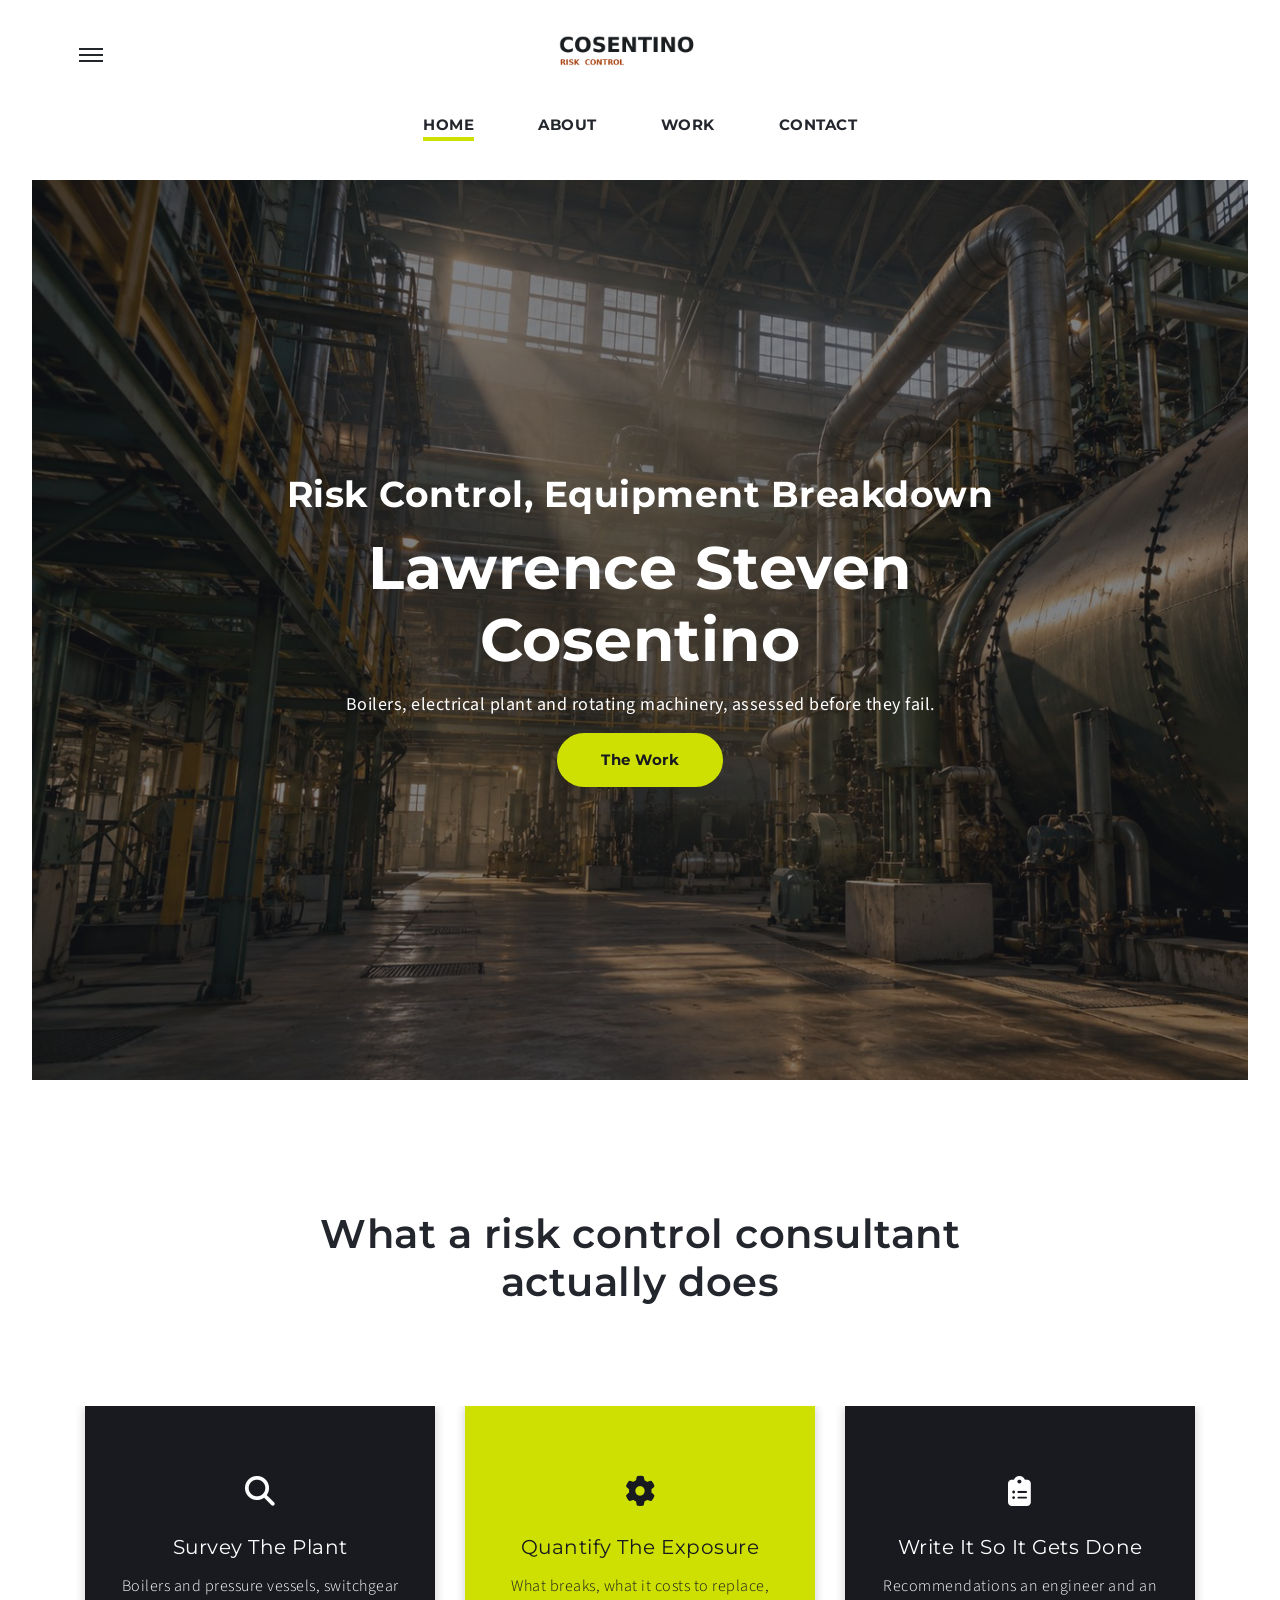
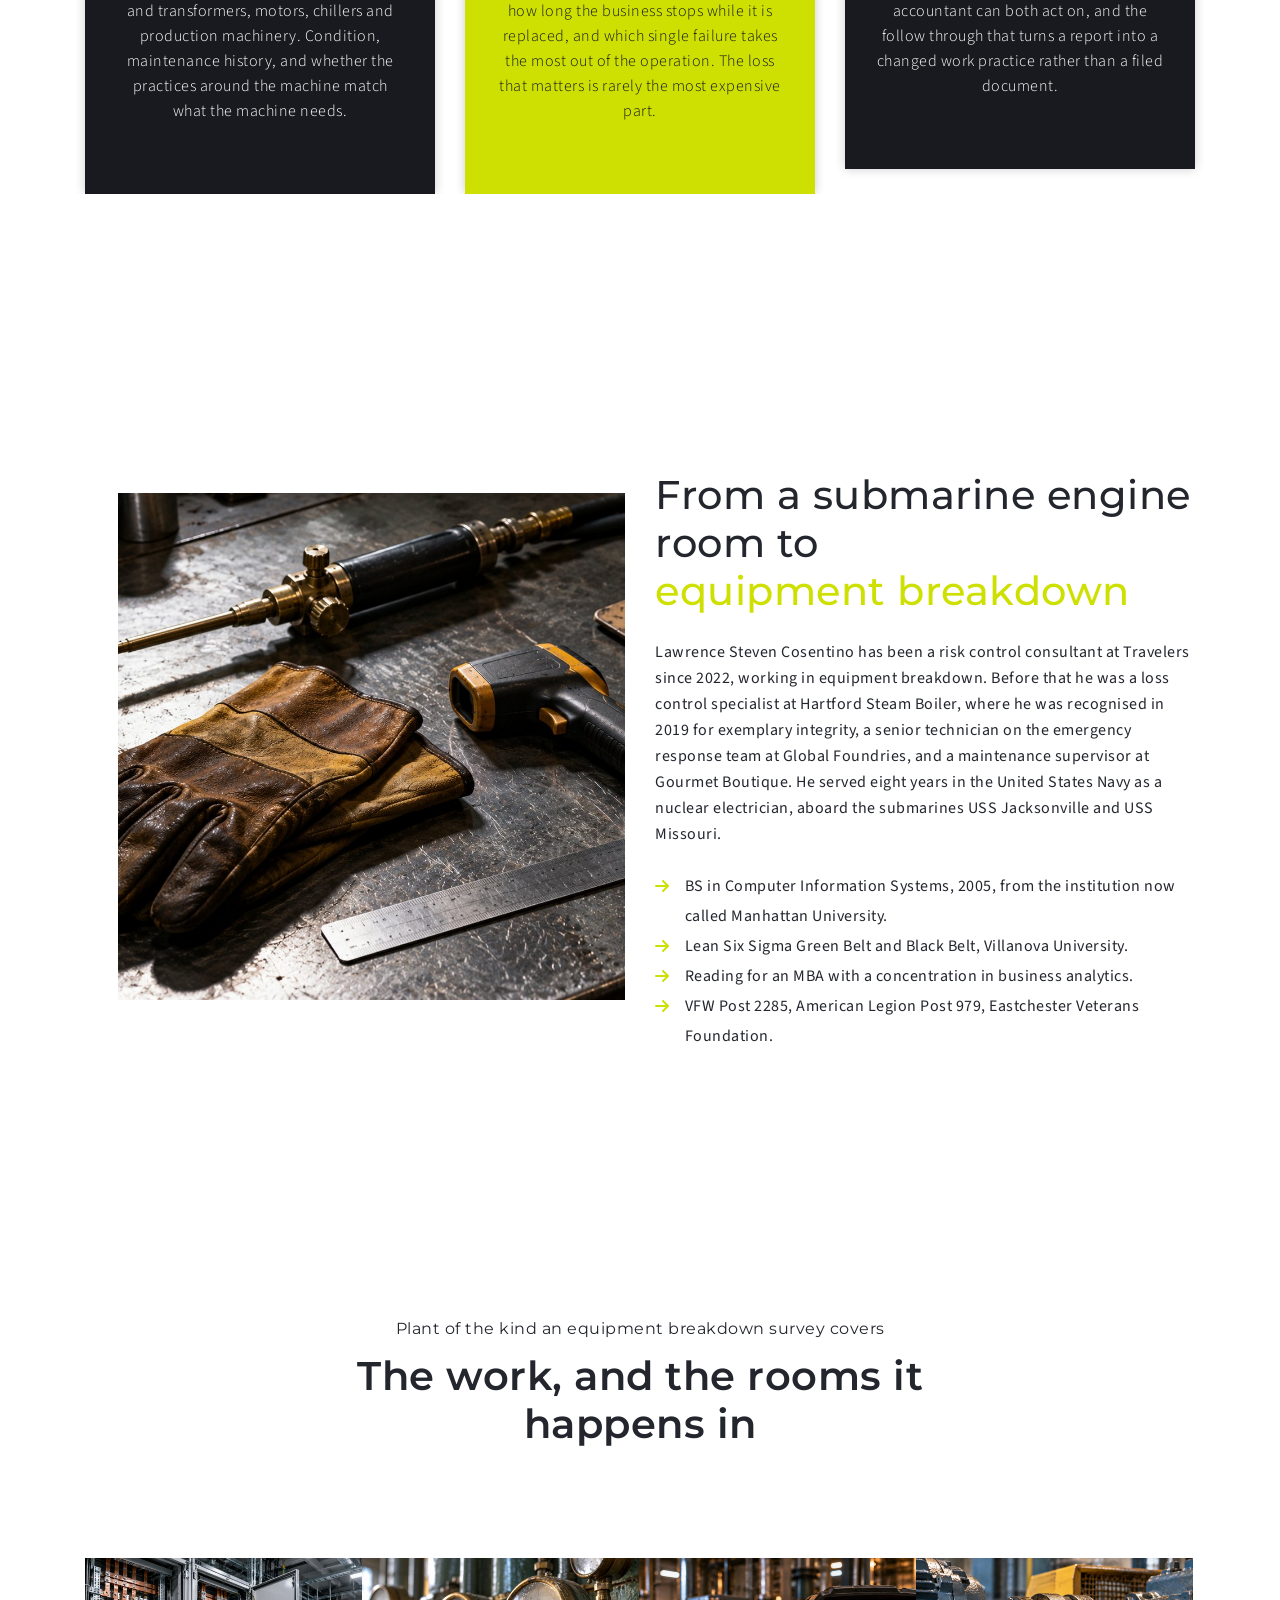
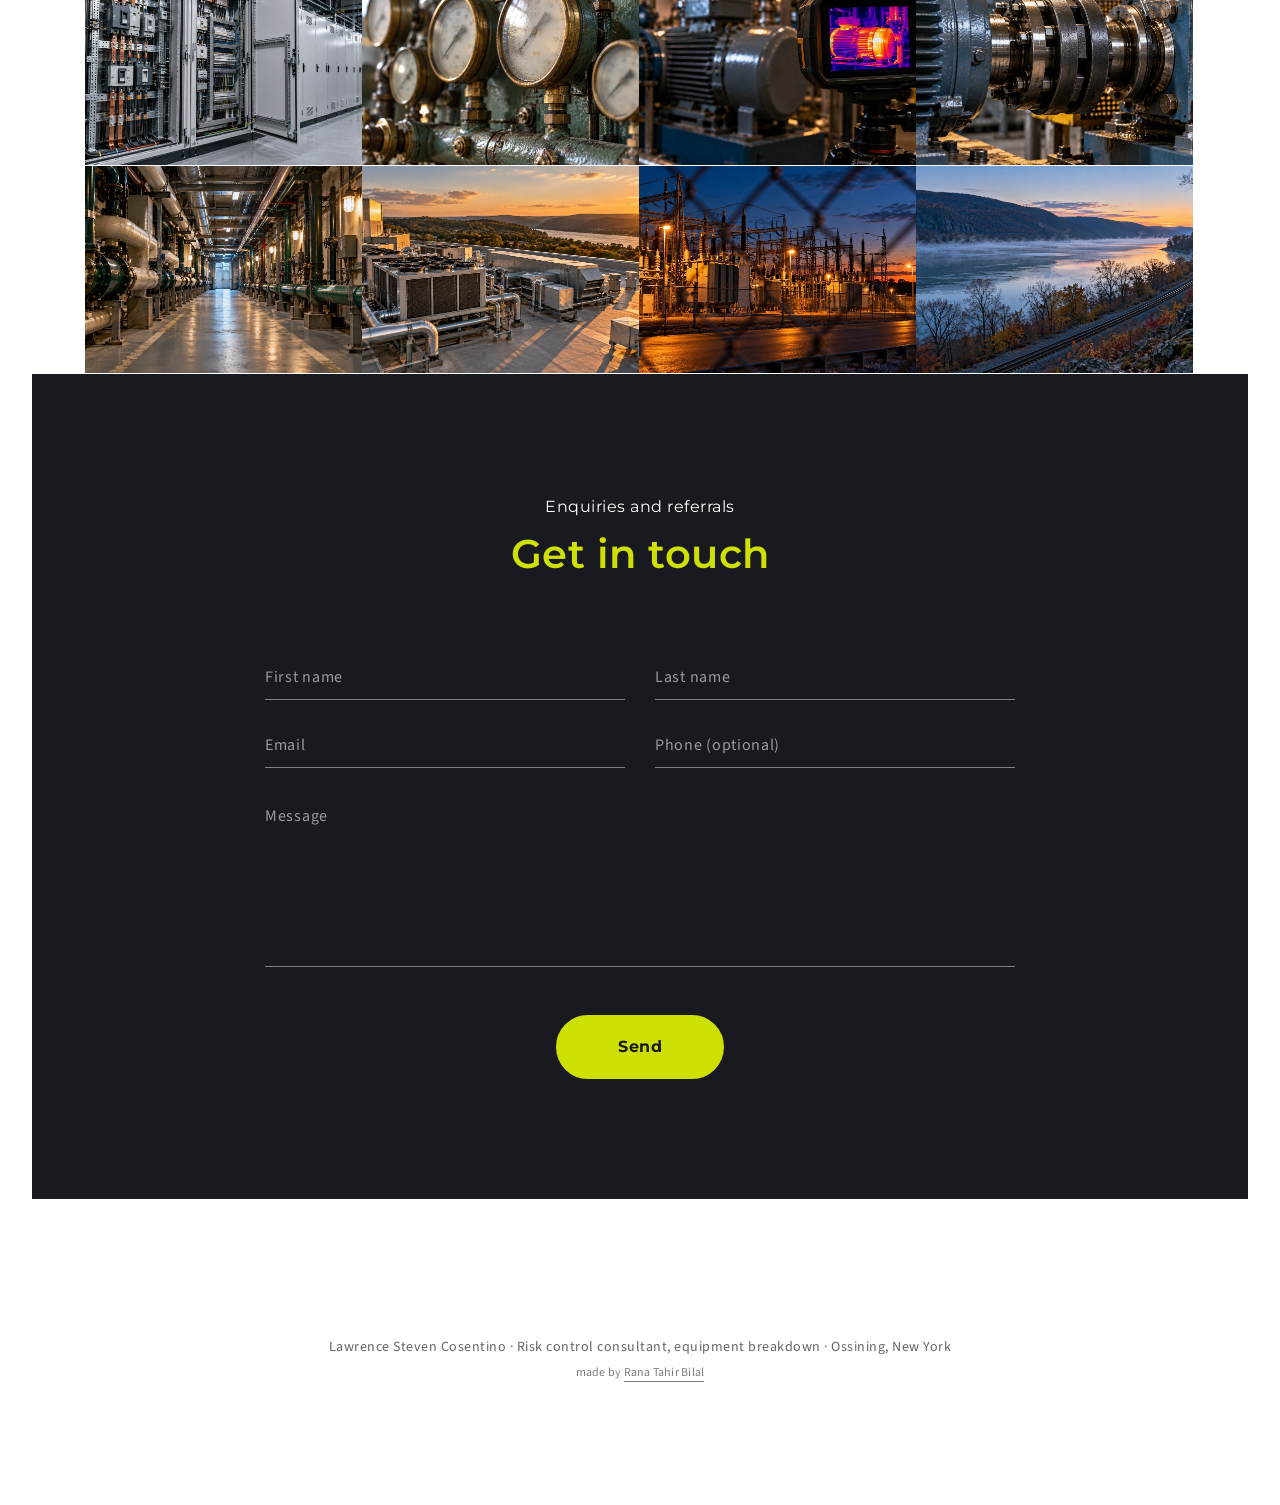
<file: index.html>
<!DOCTYPE html>
<html lang="en">
<head>
    <!-- Meta Tags -->
    <meta charset="utf-8">
    <meta content="width=device-width, initial-scale=1, shrink-to-fit=no" name="viewport">
    <!-- Author -->
    <meta name="author" content="Lawrence Steven Cosentino">
    <!-- Description -->
    <meta name="description" content="Lawrence Steven Cosentino is a risk control consultant in equipment breakdown at Travelers, based in Ossining, New York. Formerly a loss control specialist at Hartford Steam Boiler and a nuclear electrician in the United States Navy.">
    <!-- Page Title -->
    <title>Lawrence Steven Cosentino | Risk Control, Equipment Breakdown</title>
    <!-- Favicon -->
    <link rel="icon" type="image/png" href="web-agency/img/favicon.png">
    <link rel="apple-touch-icon" href="web-agency/img/apple-touch-icon.png">
    <link rel="canonical" href="https://ranatahirbilal.github.io/lawrence-cosentino/">
    <meta name="robots" content="index, follow">
    <meta property="og:type" content="profile">
    <meta property="og:title" content="Lawrence Steven Cosentino">
    <meta property="og:description" content="Risk control in equipment breakdown. Boilers, electrical plant and rotating machinery, assessed before they fail.">
    <meta property="og:url" content="https://ranatahirbilal.github.io/lawrence-cosentino/">
    <meta property="og:image" content="https://ranatahirbilal.github.io/lawrence-cosentino/web-agency/img/banner-img.jpg">
    <meta name="twitter:card" content="summary_large_image">
    <!-- Bundle -->
    <link rel="stylesheet" href="vendor/css/bundle.min.css">
    <!-- Plugin Css -->
    <link href="vendor/css/wow.css" rel="stylesheet">
    <link href="vendor/css/LineIcons.min.css" rel="stylesheet">
    <link href="vendor/css/jquery.fancybox.min.css" rel="stylesheet">
    <link href="vendor/css/owl.carousel.min.css" rel="stylesheet">
    <link href="vendor/css/cubeportfolio.min.css" rel="stylesheet">
    <link href="web-agency/css/line-awesome.min.css" rel="stylesheet">
    <!-- Style Sheet -->
    <link href="web-agency/css/style.css" rel="stylesheet">
    <link href="web-agency/css/custom.css" rel="stylesheet">
    <link href="web-agency/css/site.css" rel="stylesheet">
<script type="application/ld+json">
{
  "@context":"https://schema.org",
  "@type":"Person",
  "name":"Lawrence Steven Cosentino",
  "jobTitle":"Risk Control Consultant, Equipment Breakdown",
  "url":"https://ranatahirbilal.github.io/lawrence-cosentino/",
  "address":{"@type":"PostalAddress","addressLocality":"Ossining","addressRegion":"NY","addressCountry":"US"},
  "worksFor":{"@type":"Organization","name":"Travelers"},
  "alumniOf":[{"@type":"CollegeOrUniversity","name":"Manhattan University"},{"@type":"CollegeOrUniversity","name":"Villanova University"}]
}
</script>
<!-- Needs Client Confirmation: his Marquis Millennium profile states that since joining Travelers
     he helped review out-of-date work practices, saving up to $700,000 a year in city-mandated
     inspection fees. Single source, about an employer's client work, so it stays off the page
     until he confirms it in writing. -->
<!-- No photograph of Lawrence Cosentino is published on any source that clears the sourcing rule,
     so this site carries none. Every picture is plant, machinery or place, with no person in any
     of them. A portrait drops into the about figure the day he supplies one. -->
</head>

<body data-spy="scroll" data-target=".navbar" data-offset="50">

<!-- Start Loader -->
<div class="loader">
    <div class="container">
        <div class="row">
            <div class="container">
                <div class="row">
                    <a class="intro-banner-vdo-play-btn pinkBg">
                        <i class="glyphicon glyphicon-play whiteText" aria-hidden="true"></i>
                        <span class="ripple pinkBg"></span>
                        <span class="ripple pinkBg"></span>
                        <span class="ripple pinkBg"></span>
                    </a>
                </div>
            </div>
        </div>
    </div>
</div>
<!-- End Loader -->

<!-- Start Header -->
<header id="home">
    <div class="top-banner bg-trans-color  transparent-banner">
        <div class="container-fluid">
            <div class="row">
                <div class="col-4 col-lg-4 d-flex align-items-center">
                    <a href="javascript:void(0)" class="sidemenu_btn active link sidemenu_toggle">
                        <span></span>
                        <span></span>
                        <span></span>
                    </a>
                </div>
                <div class="col-sm-12 col-md-4 col-lg-4 d-flex justify-content-center">
                    <div class="logo-center">
                        <a href="#home">
                            <img src="web-agency/img/logo.png" alt="Lawrence Steven Cosentino, risk control"></a>
                    </div>
                </div>
                <div class="col-sm-12 col-md-4 col-lg-4 text-right">
                    <div class="banner-icons mt-2 mr-2"><span class="text-white" style="font-size:13px;letter-spacing:.12em">OSSINING, NEW YORK</span></div>
                </div>
            </div>
        </div>
    </div>
    <nav class="navbar navbar-top-default navbar-expand-lg navbar-simple nav-line">
        <div class="container">
            <div class="collapse navbar-collapse" id="megaone">
                <div class="navbar-nav  ml-auto mr-auto">
                    <a class="nav-link scroll line" href="#home">Home</a>
                    <a class="nav-link scroll line" href="#about">About</a>
                    <a class="nav-link scroll line" href="#work">Work</a>
                    <a class="nav-link scroll line" href="#contact">Contact</a>
                </div>
            </div>
        </div>
    </nav>
    <!--Side Nav-->
    <div class="side-menu left hidden">
        <div class="quarter-circle  btn_sideNavClose">
            <div class="menu_bars2 active link">
                <span></span>
                <span></span>
                <span></span>
            </div>
        </div>
        <div class="inner-wrapper">
            <nav class="side-nav w-100">
                <ul class="navbar-nav">
                    <li class="nav-item">
                        <a class="nav-link scroll" href="#home">Home</a>
                    </li>
                    <li class="nav-item">
                        <a class="nav-link scroll" href="#about">About</a>
                    </li>
                    <li class="nav-item">
                        <a class="nav-link scroll" href="#work">Work</a>
                    </li>
                    <li class="nav-item">
                        <a class="nav-link scroll" href="#contact">Contact</a>
                    </li>
                </ul>
            </nav>

            <div class="side-footer w-100">
                <p class="">Lawrence Steven Cosentino<span class="d-inline d-lg-block"> Ossining, New York</span></p>
            </div>
        </div>
    </div>
    <a id="close_side_menu" href="javascript:void(0);"></a>
</header>
<!-- End Header -->

<!-- Start Fix Nav -->
<div class="fixed-nav-on-scroll fixed-nav-appear d-none sidemenu_toggle">
    <div class="row no-gutters">
        <div class="col-12 d-flex justify-content-center align-items-center position-relative">
            <div class="fixed-icon-scroll">
                <a class="menu_bars menu-bars-setting mr-3 mr-lg-0">
                    <div class="menu-lines">
                        <span></span>
                        <span></span>
                        <span></span>
                    </div>
                </a>
            </div>
        </div>
    </div>
</div>
<!-- End Fix Nav -->

<!-- Start Banner -->
<section class="p-0 banner" id="home-banner">
    <div class="slider-area" id="slider-area">
        <div class="bg-overlay bg-black opacity-4"></div>
        <div class="container">
            <div class="row align-items-center">
                <div class="col-12 col-md-10 col-lg-8 offset-md-1 offset-lg-2 heading-area text-center">
                    <h4 class="main-font font-weight-bold text-white wow fadeInUp" data-wow-duration="1.5s" data-wow-delay="1.2s">Risk Control, Equipment Breakdown</h4>
                    <h2 class="alt-font text-white my-3 wow fadeInUp" data-wow-duration="1.5s" data-wow-delay="1.6s">Lawrence Steven Cosentino</h2>
                    <p class="text-white wow fadeInUp" data-wow-duration="1.5s" data-wow-delay="1.8s" style="font-size:18px;max-width:38em;margin:0 auto">Boilers, electrical plant and rotating machinery, assessed before they fail.</p>
                    <a href="#about" class="scroll btn btn-medium btn-rounded btn-yellow text-capitalize mt-3 mb-5 mb-md-0 wow fadeInUp" data-wow-duration="1.5s" data-wow-delay="2s">The work<span></span></a>
                </div>
            </div>
        </div>
    </div>
</section>
<!-- End Banner -->

<!-- Start About Boxes -->
<section class="about-boxes" id="about">
    <div class="container">
        <div class="row">
            <div class="col-12 col-md-10 col-lg-8 offset-md-1 offset-lg-2 heading-area text-center wow zoomIn" data-wow-duration="1s" data-wow-delay=".1s">
                <h2 class="heading">What a risk control consultant <span class="d-block">actually does</span></h2>
            </div>
        </div>
        <div class="row justify-content-center">
            <div class="col-lg-4 col-md-6 mb-5 mb-lg-0 col-12 wow fadeInLeft about-media" data-wow-duration="1.5s" data-wow-delay="1s">
                <div class="about-box mx-auto">
                    <span class="d-inline-block"><i class="fa fa-search"></i></span>
                    <h5 class="main-font mt-25px mb-15px">Survey the plant</h5>
                    <p>Boilers and pressure vessels, switchgear and transformers, motors, chillers and production machinery. Condition, maintenance history, and whether the practices around the machine match what the machine needs.</p>
                </div>
            </div>
            <div class="col-lg-4 col-md-6 mb-5 mb-lg-0 col-12 wow fadeInUp about-media-green" data-wow-duration="1.5s" data-wow-delay="1.5s">
                <div class="about-box mx-auto about-box-green">
                    <span class="d-inline-block"><i class="fa fa-cog"></i></span>
                    <h5 class="main-font mt-25px mb-15px">Quantify the exposure</h5>
                    <p>What breaks, what it costs to replace, how long the business stops while it is replaced, and which single failure takes the most out of the operation. The loss that matters is rarely the most expensive part.</p>
                </div>
            </div>
            <div class="col-lg-4 col-md-6 mb-5 mb-lg-0 col-12 wow fadeInRight about-media" data-wow-duration="1.5s" data-wow-delay="1s">
                <div class="about-box mx-auto">
                    <span class="pro-step d-inline-block"><i class="fa fa-clipboard-list"></i></span>
                    <h5 class="mt-25px mb-15px">Write it so it gets done</h5>
                    <p>Recommendations an engineer and an accountant can both act on, and the follow through that turns a report into a changed work practice rather than a filed document.</p>
                </div>
            </div>
        </div>
    </div>
</section>
<!-- End About Boxes -->


<!-- Start About -->
<section class="about overflow-hidden" >
    <div class="container">
        <div class="row align-items-center">
            
            <div class="col-lg-6 pl-lg-5 mb-5 mb-lg-0 wow fadeInRight" data-wow-duration="1.5s" data-wow-delay="1s">
                <figure class="about-image">
                    <img src="web-agency/img/about-img.jpg" alt="Gloves, a brazing torch, an infrared thermometer and a steel rule on a workbench."/>
                    <div>
                        <div class="curl"></div>
                    </div>
                </figure>
<!--                <img src="web-agency/img/about-img.jpg" class="about-img-small position-relative w-100" alt="">-->
            </div>
            <div class="col-lg-6 pl-6">
                <div class="main-title text-lg-left mb-0 wow fadeInUp" data-wow-delay="300ms">
                    <h5 class="wow fadeInUp" data-wow-delay="300ms">Twenty years on the machinery side</h5>
                    <h2 class="wow fadeInUp" data-wow-delay="400ms">From a submarine engine room to <span class="text-yellow js-rotating">equipment breakdown,risk control</span></h2>
                    <p class="pb-4 wow fadeInUp" data-wow-delay="500ms">Lawrence Steven Cosentino has been a risk control consultant at Travelers since 2022, working in equipment breakdown. Before that he was a loss control specialist at Hartford Steam Boiler, where he was recognised in 2019 for exemplary integrity, a senior technician on the emergency response team at Global Foundries, and a maintenance supervisor at Gourmet Boutique. He served eight years in the United States Navy as a nuclear electrician, aboard the submarines USS Jacksonville and USS Missouri.</p>

                    <ul class="text-left wow fadeInUp" data-wow-duration="1.5s" data-wow-delay="1s">
                        <li>BS in Computer Information Systems, 2005, from the institution now called Manhattan University.</li>
                        <li>Lean Six Sigma Green Belt and Black Belt, Villanova University.</li>
                        <li>Reading for an MBA with a concentration in business analytics.</li>
                        <li>VFW Post 2285, American Legion Post 979, Eastchester Veterans Foundation.</li>
                    </ul>
                </div>
            </div>
        </div>
    </div>
</section>
<!-- End About -->




<!-- Start Work -->
<section class="cube-portfolio1 pb-0" id="work">
    <div class="container">
        <!--Heading-->
        <div class="row text-center">
            <div class="col-12 col-md-10 col-lg-8 offset-md-1 offset-lg-2 wow zoomIn heading-area" data-wow-duration="1s" data-wow-delay=".1s">
                <span class="sub-heading ">Plant of the kind an equipment breakdown survey covers</span>
                <h3 class="heading text-center padding-bottom-half">The work, and the rooms it happens in</h3>
            </div>
        </div>

        <div class="row wow fadeInUp">
            <div class="col-md-12">

                <!--Portfolio Items-->
                <div id="js-grid-mosaic-flat" class="cbp cbp-l-grid-mosaic-flat">

                    <div class="cbp-item web-design graphic">
                        <a href="web-agency/img/portfolio-img-1.jpg" class="cbp-caption cbp-lightbox">
                            <div class="cbp-caption-defaultWrap">
                                <img src="web-agency/img/portfolio-img-1.jpg" alt="An electrical switchgear room with two cabinet doors open, showing dressed cable runs inside.">
                            </div>
                            <div class="cbp-caption-activeWrap"></div>
                            <div class="cbp-l-caption-alignCenter center-block">
                                <div class="cbp-l-caption-body">
                                    <div class="plus"></div>
                                    <h5 class="text-white mb-1">Switchgear</h5>
                                    <p class="text-white">View larger</p>
                                </div>
                            </div>
                        </a>
                    </div>
                    <div class="cbp-item seo marketing">
                        <a href="web-agency/img/portfolio-img-2.jpg" class="cbp-caption cbp-lightbox">
                            <div class="cbp-caption-defaultWrap">
                                <img src="web-agency/img/portfolio-img-2.jpg" alt="A cluster of analogue pressure and temperature gauges on a painted steel manifold.">
                            </div>
                            <div class="cbp-caption-activeWrap"></div>
                            <div class="cbp-l-caption-alignCenter center-block">
                                <div class="cbp-l-caption-body">
                                    <div class="plus"></div>
                                    <h5 class="text-white mb-1">Gauges</h5>
                                    <p class="text-white">View larger</p>
                                </div>
                            </div>
                        </a>
                    </div>
                    <div class="cbp-item seo marketing">
                        <a href="web-agency/img/portfolio-img-3.jpg" class="cbp-caption cbp-lightbox">
                            <div class="cbp-caption-defaultWrap">
                                <img src="web-agency/img/portfolio-img-3.jpg" alt="A thermal imaging camera on a tripod showing a heat pattern across a motor housing.">
                            </div>
                            <div class="cbp-caption-activeWrap"></div>
                            <div class="cbp-l-caption-alignCenter center-block">
                                <div class="cbp-l-caption-body">
                                    <div class="plus"></div>
                                    <h5 class="text-white mb-1">Thermal survey</h5>
                                    <p class="text-white">View larger</p>
                                </div>
                            </div>
                        </a>
                    </div>
                    <div class="cbp-item graphic seo marketing">
                        <a href="web-agency/img/portfolio-img-4.jpg" class="cbp-caption cbp-lightbox">
                            <div class="cbp-caption-defaultWrap">
                                <img src="web-agency/img/portfolio-img-4.jpg" alt="Close view of a motor to gearbox coupling, machined steel with a sheen of oil.">
                            </div>
                            <div class="cbp-caption-activeWrap"></div>
                            <div class="cbp-l-caption-alignCenter center-block">
                                <div class="cbp-l-caption-body">
                                    <div class="plus"></div>
                                    <h5 class="text-white mb-1">Coupling</h5>
                                    <p class="text-white">View larger</p>
                                </div>
                            </div>
                        </a>
                    </div>
                    <div class="cbp-item web-design graphic">
                        <a href="web-agency/img/portfolio-img-5.jpg" class="cbp-caption cbp-lightbox">
                            <div class="cbp-caption-defaultWrap">
                                <img src="web-agency/img/portfolio-img-5.jpg" alt="An empty plant corridor with pipe runs along both walls, receding into the distance.">
                            </div>
                            <div class="cbp-caption-activeWrap"></div>
                            <div class="cbp-l-caption-alignCenter center-block">
                                <div class="cbp-l-caption-body">
                                    <div class="plus"></div>
                                    <h5 class="text-white mb-1">Plant corridor</h5>
                                    <p class="text-white">View larger</p>
                                </div>
                            </div>
                        </a>
                    </div>
                    <div class="cbp-item seo marketing graphic ">
                        <a href="web-agency/img/portfolio-img-6.jpg" class="cbp-caption cbp-lightbox">
                            <div class="cbp-caption-defaultWrap">
                                <img src="web-agency/img/portfolio-img-6.jpg" alt="Rooftop mechanical plant at golden hour, chillers and ductwork with a river valley beyond.">
                            </div>
                            <div class="cbp-caption-activeWrap"></div>
                            <div class="cbp-l-caption-alignCenter center-block">
                                <div class="cbp-l-caption-body">
                                    <div class="plus"></div>
                                    <h5 class="text-white mb-1">Roof plant</h5>
                                    <p class="text-white">View larger</p>
                                </div>
                            </div>
                        </a>
                    </div>
                    <div class="cbp-item web-design seo">
                        <a href="web-agency/img/portfolio-img-7.jpg" class="cbp-caption cbp-lightbox">
                            <div class="cbp-caption-defaultWrap">
                                <img src="web-agency/img/portfolio-img-7.jpg" alt="An electrical substation at dusk seen through a fence, transformers and overhead lines.">
                            </div>
                            <div class="cbp-caption-activeWrap"></div>
                            <div class="cbp-l-caption-alignCenter center-block">
                                <div class="cbp-l-caption-body">
                                    <div class="plus"></div>
                                    <h5 class="text-white mb-1">Substation</h5>
                                    <p class="text-white">View larger</p>
                                </div>
                            </div>
                        </a>
                    </div>
                    <div class="cbp-item web-design graphic">
                        <a href="web-agency/img/portfolio-img-8.jpg" class="cbp-caption cbp-lightbox">
                            <div class="cbp-caption-defaultWrap">
                                <img src="web-agency/img/portfolio-img-8.jpg" alt="A wide river at dawn with mist on the water and hills on the far bank.">
                            </div>
                            <div class="cbp-caption-activeWrap"></div>
                            <div class="cbp-l-caption-alignCenter center-block">
                                <div class="cbp-l-caption-body">
                                    <div class="plus"></div>
                                    <h5 class="text-white mb-1">River at dawn</h5>
                                    <p class="text-white">View larger</p>
                                </div>
                            </div>
                        </a>
                    </div>
                </div>
            </div>
        </div>
    </div>
</section>
<!-- End Work -->











<!-- Start Contact -->
<section class="bg-black bx-container" id="contact">
    <div class="container">
        <!--Heading-->
        <div class="row text-center mb-5">
            <div class="col-12 col-md-10 col-lg-8 offset-md-1 offset-lg-2 wow zoomIn heading-area" data-wow-duration="1s" data-wow-delay=".1s">
                <span class="sub-heading text-white">Enquiries and referrals</span>
                <h3 class="heading text-center text-green">Get in touch</h3>
            </div>
        </div>

        <!--contact us-->
        <form class="contact-form" action="https://formsubmit.co/lawrence.consentino@gmail.com" method="POST">
            <input type="hidden" name="_subject" value="Enquiry from the Lawrence Cosentino site">
            <input type="hidden" name="_captcha" value="false">
            <input type="hidden" name="_template" value="table">
            <input type="hidden" name="_next" value="https://ranatahirbilal.github.io/lawrence-cosentino/thanks.html">
            <input type="text" name="_honey" tabindex="-1" autocomplete="off" aria-hidden="true" style="position:absolute;left:-9999px;width:1px;height:1px;overflow:hidden">
            <div class="row wow fadeIn" data-wow-duration="1.5s" data-wow-delay=".5s">

                <div class="col-md-6 col-sm-6">
                    <div class="form-group">
                        <label for="first_name" class="sr-only">First name</label><input class="form-control" type="text" placeholder="First name" required id="first_name" name="First name" autocomplete="given-name">
                    </div>
                </div>
                <div class="col-md-6 col-sm-6">
                    <div class="form-group">
                        <label for="last_name" class="sr-only">Last name</label><input class="form-control" type="text" placeholder="Last name" required id="last_name" name="Last name" autocomplete="family-name">
                    </div>
                </div>
                <div class="col-md-6 col-sm-6">
                    <div class="form-group">
                        <label for="email" class="sr-only">Email</label><input class="form-control" type="email" placeholder="Email" required id="email" name="email" autocomplete="email">
                    </div>
                </div>
                <div class="col-md-6 col-sm-6">
                    <div class="form-group">
                        <label for="phone" class="sr-only">Phone</label><input class="form-control" type="tel" placeholder="Phone (optional)" id="phone" name="Phone" autocomplete="tel">
                    </div>
                </div>
                <div class="col-md-12 col-sm-12">
                    <div class="form-group">
                        <label for="message" class="sr-only">Message</label><textarea class="form-control" placeholder="Message" required id="message" name="Message"></textarea>
                    </div>
                </div>
                <div class="col-sm-12">
                    <button type="submit" class="btn contact_btn btn-large btn-yellow btn-rounded mt-4">Send</button>
                </div>
            </div>
        </form>
    </div>
</section>
<!-- End Contact -->

<!-- Start Footer -->
<footer class="footer">
    <div class="container">
        <div class="row align-items-center">
            <!--Text-->
            <div class="col-12 text-center mt-3">
                <p class="company-about fadeIn" style="margin-bottom:6px">Lawrence Steven Cosentino &middot; Risk control consultant, equipment breakdown &middot; Ossining, New York</p>
                <p class="company-about fadeIn" style="opacity:.6;font-size:12px;letter-spacing:.02em">made by <a href="https://ranatahirbilal.com" rel="nofollow noopener" target="_blank" style="color:inherit;text-decoration:none;border-bottom:1px solid currentColor">Rana Tahir Bilal</a></p>
            </div>
        </div>
    </div>
</footer>
<!-- End Footer -->

<!-- Start Scroll Top -->
<div class="go-top"><i class="fas fa-angle-up"></i><i class="fas fa-angle-up"></i></div>
<!-- End Scroll Top -->

<!-- JavaScript -->
<script src="vendor/js/bundle.min.js"></script>
<!-- Plugin Js -->
<script src="vendor/js/jquery.appear.js"></script>
<script src="vendor/js/morphext.min.js"></script>
<script src="vendor/js/parallaxie.min.js"></script>
<script src="vendor/js/owl.carousel.min.js"></script>
<script src="vendor/js/jquery.cubeportfolio.min.js"></script>
<script src="vendor/js/wow.min.js"></script>
<!-- CUSTOM JS -->
<script src="web-agency/js/script.js"></script>
</body>
</html>
</file>
<file: vendor/css/wow.css>
@charset "UTF-8";


/*!
Animate.css - http://daneden.me/animate
Licensed under the MIT license

Copyright (c) 2013 Daniel Eden

Permission is hereby granted, free of charge, to any person obtaining a copy of this software and associated documentation files (the "Software"), to deal in the Software without restriction, including without limitation the rights to use, copy, modify, merge, publish, distribute, sublicense, and/or sell copies of the Software, and to permit persons to whom the Software is furnished to do so, subject to the following conditions:

The above copyright notice and this permission notice shall be included in all copies or substantial portions of the Software.

THE SOFTWARE IS PROVIDED "AS IS", WITHOUT WARRANTY OF ANY KIND, EXPRESS OR IMPLIED, INCLUDING BUT NOT LIMITED TO THE WARRANTIES OF MERCHANTABILITY, FITNESS FOR A PARTICULAR PURPOSE AND NONINFRINGEMENT. IN NO EVENT SHALL THE AUTHORS OR COPYRIGHT HOLDERS BE LIABLE FOR ANY CLAIM, DAMAGES OR OTHER LIABILITY, WHETHER IN AN ACTION OF CONTRACT, TORT OR OTHERWISE, ARISING FROM, OUT OF OR IN CONNECTION WITH THE SOFTWARE OR THE USE OR OTHER DEALINGS IN THE SOFTWARE.
*/

.animated {
  -webkit-animation-duration: 1s;
  animation-duration: 1s;
  -webkit-animation-fill-mode: both;
  animation-fill-mode: both;
}

.animated.hinge {
  -webkit-animation-duration: 2s;
  animation-duration: 2s;
}

@-webkit-keyframes bounce {
  0%, 20%, 50%, 80%, 100% {
    -webkit-transform: translateY(0);
    transform: translateY(0);
  }

  40% {
    -webkit-transform: translateY(-30px);
    transform: translateY(-30px);
  }

  60% {
    -webkit-transform: translateY(-15px);
    transform: translateY(-15px);
  }
}

@keyframes bounce {
  0%, 20%, 50%, 80%, 100% {
    -webkit-transform: translateY(0);
    -ms-transform: translateY(0);
    transform: translateY(0);
  }

  40% {
    -webkit-transform: translateY(-30px);
    -ms-transform: translateY(-30px);
    transform: translateY(-30px);
  }

  60% {
    -webkit-transform: translateY(-15px);
    -ms-transform: translateY(-15px);
    transform: translateY(-15px);
  }
}

.bounce {
  -webkit-animation-name: bounce;
  animation-name: bounce;
}

@-webkit-keyframes flash {
  0%, 50%, 100% {
    opacity: 1;
  }

  25%, 75% {
    opacity: 0;
  }
}

@keyframes flash {
  0%, 50%, 100% {
    opacity: 1;
  }

  25%, 75% {
    opacity: 0;
  }
}

.flash {
  -webkit-animation-name: flash;
  animation-name: flash;
}

/* originally authored by Nick Pettit - https://github.com/nickpettit/glide */

@-webkit-keyframes pulse {
  0% {
    -webkit-transform: scale(1);
    transform: scale(1);
  }

  50% {
    -webkit-transform: scale(1.1);
    transform: scale(1.1);
  }

  100% {
    -webkit-transform: scale(1);
    transform: scale(1);
  }
}

@keyframes pulse {
  0% {
    -webkit-transform: scale(1);
    -ms-transform: scale(1);
    transform: scale(1);
  }

  50% {
    -webkit-transform: scale(1.1);
    -ms-transform: scale(1.1);
    transform: scale(1.1);
  }

  100% {
    -webkit-transform: scale(1);
    -ms-transform: scale(1);
    transform: scale(1);
  }
}

.pulse {
  -webkit-animation-name: pulse;
  animation-name: pulse;
}

@-webkit-keyframes shake {
  0%, 100% {
    -webkit-transform: translateX(0);
    transform: translateX(0);
  }

  10%, 30%, 50%, 70%, 90% {
    -webkit-transform: translateX(-10px);
    transform: translateX(-10px);
  }

  20%, 40%, 60%, 80% {
    -webkit-transform: translateX(10px);
    transform: translateX(10px);
  }
}

@keyframes shake {
  0%, 100% {
    -webkit-transform: translateX(0);
    -ms-transform: translateX(0);
    transform: translateX(0);
  }

  10%, 30%, 50%, 70%, 90% {
    -webkit-transform: translateX(-10px);
    -ms-transform: translateX(-10px);
    transform: translateX(-10px);
  }

  20%, 40%, 60%, 80% {
    -webkit-transform: translateX(10px);
    -ms-transform: translateX(10px);
    transform: translateX(10px);
  }
}

.shake {
  -webkit-animation-name: shake;
  animation-name: shake;
}

@-webkit-keyframes swing {
  20% {
    -webkit-transform: rotate(15deg);
    transform: rotate(15deg);
  }

  40% {
    -webkit-transform: rotate(-10deg);
    transform: rotate(-10deg);
  }

  60% {
    -webkit-transform: rotate(5deg);
    transform: rotate(5deg);
  }

  80% {
    -webkit-transform: rotate(-5deg);
    transform: rotate(-5deg);
  }

  100% {
    -webkit-transform: rotate(0deg);
    transform: rotate(0deg);
  }
}

@keyframes swing {
  20% {
    -webkit-transform: rotate(15deg);
    -ms-transform: rotate(15deg);
    transform: rotate(15deg);
  }

  40% {
    -webkit-transform: rotate(-10deg);
    -ms-transform: rotate(-10deg);
    transform: rotate(-10deg);
  }

  60% {
    -webkit-transform: rotate(5deg);
    -ms-transform: rotate(5deg);
    transform: rotate(5deg);
  }

  80% {
    -webkit-transform: rotate(-5deg);
    -ms-transform: rotate(-5deg);
    transform: rotate(-5deg);
  }

  100% {
    -webkit-transform: rotate(0deg);
    -ms-transform: rotate(0deg);
    transform: rotate(0deg);
  }
}

.swing {
  -webkit-transform-origin: top center;
  -ms-transform-origin: top center;
  transform-origin: top center;
  -webkit-animation-name: swing;
  animation-name: swing;
}

@-webkit-keyframes tada {
  0% {
    -webkit-transform: scale(1);
    transform: scale(1);
  }

  10%, 20% {
    -webkit-transform: scale(0.9) rotate(-3deg);
    transform: scale(0.9) rotate(-3deg);
  }

  30%, 50%, 70%, 90% {
    -webkit-transform: scale(1.1) rotate(3deg);
    transform: scale(1.1) rotate(3deg);
  }

  40%, 60%, 80% {
    -webkit-transform: scale(1.1) rotate(-3deg);
    transform: scale(1.1) rotate(-3deg);
  }

  100% {
    -webkit-transform: scale(1) rotate(0);
    transform: scale(1) rotate(0);
  }
}

@keyframes tada {
  0% {
    -webkit-transform: scale(1);
    -ms-transform: scale(1);
    transform: scale(1);
  }

  10%, 20% {
    -webkit-transform: scale(0.9) rotate(-3deg);
    -ms-transform: scale(0.9) rotate(-3deg);
    transform: scale(0.9) rotate(-3deg);
  }

  30%, 50%, 70%, 90% {
    -webkit-transform: scale(1.1) rotate(3deg);
    -ms-transform: scale(1.1) rotate(3deg);
    transform: scale(1.1) rotate(3deg);
  }

  40%, 60%, 80% {
    -webkit-transform: scale(1.1) rotate(-3deg);
    -ms-transform: scale(1.1) rotate(-3deg);
    transform: scale(1.1) rotate(-3deg);
  }

  100% {
    -webkit-transform: scale(1) rotate(0);
    -ms-transform: scale(1) rotate(0);
    transform: scale(1) rotate(0);
  }
}

.tada {
  -webkit-animation-name: tada;
  animation-name: tada;
}

/* originally authored by Nick Pettit - https://github.com/nickpettit/glide */

@-webkit-keyframes wobble {
  0% {
    -webkit-transform: translateX(0%);
    transform: translateX(0%);
  }

  15% {
    -webkit-transform: translateX(-25%) rotate(-5deg);
    transform: translateX(-25%) rotate(-5deg);
  }

  30% {
    -webkit-transform: translateX(20%) rotate(3deg);
    transform: translateX(20%) rotate(3deg);
  }

  45% {
    -webkit-transform: translateX(-15%) rotate(-3deg);
    transform: translateX(-15%) rotate(-3deg);
  }

  60% {
    -webkit-transform: translateX(10%) rotate(2deg);
    transform: translateX(10%) rotate(2deg);
  }

  75% {
    -webkit-transform: translateX(-5%) rotate(-1deg);
    transform: translateX(-5%) rotate(-1deg);
  }

  100% {
    -webkit-transform: translateX(0%);
    transform: translateX(0%);
  }
}

@keyframes wobble {
  0% {
    -webkit-transform: translateX(0%);
    -ms-transform: translateX(0%);
    transform: translateX(0%);
  }

  15% {
    -webkit-transform: translateX(-25%) rotate(-5deg);
    -ms-transform: translateX(-25%) rotate(-5deg);
    transform: translateX(-25%) rotate(-5deg);
  }

  30% {
    -webkit-transform: translateX(20%) rotate(3deg);
    -ms-transform: translateX(20%) rotate(3deg);
    transform: translateX(20%) rotate(3deg);
  }

  45% {
    -webkit-transform: translateX(-15%) rotate(-3deg);
    -ms-transform: translateX(-15%) rotate(-3deg);
    transform: translateX(-15%) rotate(-3deg);
  }

  60% {
    -webkit-transform: translateX(10%) rotate(2deg);
    -ms-transform: translateX(10%) rotate(2deg);
    transform: translateX(10%) rotate(2deg);
  }

  75% {
    -webkit-transform: translateX(-5%) rotate(-1deg);
    -ms-transform: translateX(-5%) rotate(-1deg);
    transform: translateX(-5%) rotate(-1deg);
  }

  100% {
    -webkit-transform: translateX(0%);
    -ms-transform: translateX(0%);
    transform: translateX(0%);
  }
}

.wobble {
  -webkit-animation-name: wobble;
  animation-name: wobble;
}

@-webkit-keyframes bounceIn {
  0% {
    opacity: 0;
    -webkit-transform: scale(.3);
    transform: scale(.3);
  }

  50% {
    opacity: 1;
    -webkit-transform: scale(1.05);
    transform: scale(1.05);
  }

  70% {
    -webkit-transform: scale(.9);
    transform: scale(.9);
  }

  100% {
    -webkit-transform: scale(1);
    transform: scale(1);
  }
}

@keyframes bounceIn {
  0% {
    opacity: 0;
    -webkit-transform: scale(.3);
    -ms-transform: scale(.3);
    transform: scale(.3);
  }

  50% {
    opacity: 1;
    -webkit-transform: scale(1.05);
    -ms-transform: scale(1.05);
    transform: scale(1.05);
  }

  70% {
    -webkit-transform: scale(.9);
    -ms-transform: scale(.9);
    transform: scale(.9);
  }

  100% {
    -webkit-transform: scale(1);
    -ms-transform: scale(1);
    transform: scale(1);
  }
}

.bounceIn {
  -webkit-animation-name: bounceIn;
  animation-name: bounceIn;
}

@-webkit-keyframes bounceInDown {
  0% {
    opacity: 0;
    -webkit-transform: translateY(-2000px);
    transform: translateY(-2000px);
  }

  60% {
    opacity: 1;
    -webkit-transform: translateY(30px);
    transform: translateY(30px);
  }

  80% {
    -webkit-transform: translateY(-10px);
    transform: translateY(-10px);
  }

  100% {
    -webkit-transform: translateY(0);
    transform: translateY(0);
  }
}

@keyframes bounceInDown {
  0% {
    opacity: 0;
    -webkit-transform: translateY(-2000px);
    -ms-transform: translateY(-2000px);
    transform: translateY(-2000px);
  }

  60% {
    opacity: 1;
    -webkit-transform: translateY(30px);
    -ms-transform: translateY(30px);
    transform: translateY(30px);
  }

  80% {
    -webkit-transform: translateY(-10px);
    -ms-transform: translateY(-10px);
    transform: translateY(-10px);
  }

  100% {
    -webkit-transform: translateY(0);
    -ms-transform: translateY(0);
    transform: translateY(0);
  }
}

.bounceInDown {
  -webkit-animation-name: bounceInDown;
  animation-name: bounceInDown;
}

@-webkit-keyframes bounceInLeft {
  0% {
    opacity: 0;
    -webkit-transform: translateX(-2000px);
    transform: translateX(-2000px);
  }

  60% {
    opacity: 1;
    -webkit-transform: translateX(30px);
    transform: translateX(30px);
  }

  80% {
    -webkit-transform: translateX(-10px);
    transform: translateX(-10px);
  }

  100% {
    -webkit-transform: translateX(0);
    transform: translateX(0);
  }
}

@keyframes bounceInLeft {
  0% {
    opacity: 0;
    -webkit-transform: translateX(-2000px);
    -ms-transform: translateX(-2000px);
    transform: translateX(-2000px);
  }

  60% {
    opacity: 1;
    -webkit-transform: translateX(30px);
    -ms-transform: translateX(30px);
    transform: translateX(30px);
  }

  80% {
    -webkit-transform: translateX(-10px);
    -ms-transform: translateX(-10px);
    transform: translateX(-10px);
  }

  100% {
    -webkit-transform: translateX(0);
    -ms-transform: translateX(0);
    transform: translateX(0);
  }
}

.bounceInLeft {
  -webkit-animation-name: bounceInLeft;
  animation-name: bounceInLeft;
}

@-webkit-keyframes bounceInRight {
  0% {
    opacity: 0;
    -webkit-transform: translateX(2000px);
    transform: translateX(2000px);
  }

  60% {
    opacity: 1;
    -webkit-transform: translateX(-30px);
    transform: translateX(-30px);
  }

  80% {
    -webkit-transform: translateX(10px);
    transform: translateX(10px);
  }

  100% {
    -webkit-transform: translateX(0);
    transform: translateX(0);
  }
}

@keyframes bounceInRight {
  0% {
    opacity: 0;
    -webkit-transform: translateX(2000px);
    -ms-transform: translateX(2000px);
    transform: translateX(2000px);
  }

  60% {
    opacity: 1;
    -webkit-transform: translateX(-30px);
    -ms-transform: translateX(-30px);
    transform: translateX(-30px);
  }

  80% {
    -webkit-transform: translateX(10px);
    -ms-transform: translateX(10px);
    transform: translateX(10px);
  }

  100% {
    -webkit-transform: translateX(0);
    -ms-transform: translateX(0);
    transform: translateX(0);
  }
}

.bounceInRight {
  -webkit-animation-name: bounceInRight;
  animation-name: bounceInRight;
}

@-webkit-keyframes bounceInUp {
  0% {
    opacity: 0;
    -webkit-transform: translateY(2000px);
    transform: translateY(2000px);
  }

  60% {
    opacity: 1;
    -webkit-transform: translateY(-30px);
    transform: translateY(-30px);
  }

  80% {
    -webkit-transform: translateY(10px);
    transform: translateY(10px);
  }

  100% {
    -webkit-transform: translateY(0);
    transform: translateY(0);
  }
}

@keyframes bounceInUp {
  0% {
    opacity: 0;
    -webkit-transform: translateY(2000px);
    -ms-transform: translateY(2000px);
    transform: translateY(2000px);
  }

  60% {
    opacity: 1;
    -webkit-transform: translateY(-30px);
    -ms-transform: translateY(-30px);
    transform: translateY(-30px);
  }

  80% {
    -webkit-transform: translateY(10px);
    -ms-transform: translateY(10px);
    transform: translateY(10px);
  }

  100% {
    -webkit-transform: translateY(0);
    -ms-transform: translateY(0);
    transform: translateY(0);
  }
}

.bounceInUp {
  -webkit-animation-name: bounceInUp;
  animation-name: bounceInUp;
}

@-webkit-keyframes bounceOut {
  0% {
    -webkit-transform: scale(1);
    transform: scale(1);
  }

  25% {
    -webkit-transform: scale(.95);
    transform: scale(.95);
  }

  50% {
    opacity: 1;
    -webkit-transform: scale(1.1);
    transform: scale(1.1);
  }

  100% {
    opacity: 0;
    -webkit-transform: scale(.3);
    transform: scale(.3);
  }
}

@keyframes bounceOut {
  0% {
    -webkit-transform: scale(1);
    -ms-transform: scale(1);
    transform: scale(1);
  }

  25% {
    -webkit-transform: scale(.95);
    -ms-transform: scale(.95);
    transform: scale(.95);
  }

  50% {
    opacity: 1;
    -webkit-transform: scale(1.1);
    -ms-transform: scale(1.1);
    transform: scale(1.1);
  }

  100% {
    opacity: 0;
    -webkit-transform: scale(.3);
    -ms-transform: scale(.3);
    transform: scale(.3);
  }
}

.bounceOut {
  -webkit-animation-name: bounceOut;
  animation-name: bounceOut;
}

@-webkit-keyframes bounceOutDown {
  0% {
    -webkit-transform: translateY(0);
    transform: translateY(0);
  }

  20% {
    opacity: 1;
    -webkit-transform: translateY(-20px);
    transform: translateY(-20px);
  }

  100% {
    opacity: 0;
    -webkit-transform: translateY(2000px);
    transform: translateY(2000px);
  }
}

@keyframes bounceOutDown {
  0% {
    -webkit-transform: translateY(0);
    -ms-transform: translateY(0);
    transform: translateY(0);
  }

  20% {
    opacity: 1;
    -webkit-transform: translateY(-20px);
    -ms-transform: translateY(-20px);
    transform: translateY(-20px);
  }

  100% {
    opacity: 0;
    -webkit-transform: translateY(2000px);
    -ms-transform: translateY(2000px);
    transform: translateY(2000px);
  }
}

.bounceOutDown {
  -webkit-animation-name: bounceOutDown;
  animation-name: bounceOutDown;
}

@-webkit-keyframes bounceOutLeft {
  0% {
    -webkit-transform: translateX(0);
    transform: translateX(0);
  }

  20% {
    opacity: 1;
    -webkit-transform: translateX(20px);
    transform: translateX(20px);
  }

  100% {
    opacity: 0;
    -webkit-transform: translateX(-2000px);
    transform: translateX(-2000px);
  }
}

@keyframes bounceOutLeft {
  0% {
    -webkit-transform: translateX(0);
    -ms-transform: translateX(0);
    transform: translateX(0);
  }

  20% {
    opacity: 1;
    -webkit-transform: translateX(20px);
    -ms-transform: translateX(20px);
    transform: translateX(20px);
  }

  100% {
    opacity: 0;
    -webkit-transform: translateX(-2000px);
    -ms-transform: translateX(-2000px);
    transform: translateX(-2000px);
  }
}

.bounceOutLeft {
  -webkit-animation-name: bounceOutLeft;
  animation-name: bounceOutLeft;
}

@-webkit-keyframes bounceOutRight {
  0% {
    -webkit-transform: translateX(0);
    transform: translateX(0);
  }

  20% {
    opacity: 1;
    -webkit-transform: translateX(-20px);
    transform: translateX(-20px);
  }

  100% {
    opacity: 0;
    -webkit-transform: translateX(2000px);
    transform: translateX(2000px);
  }
}

@keyframes bounceOutRight {
  0% {
    -webkit-transform: translateX(0);
    -ms-transform: translateX(0);
    transform: translateX(0);
  }

  20% {
    opacity: 1;
    -webkit-transform: translateX(-20px);
    -ms-transform: translateX(-20px);
    transform: translateX(-20px);
  }

  100% {
    opacity: 0;
    -webkit-transform: translateX(2000px);
    -ms-transform: translateX(2000px);
    transform: translateX(2000px);
  }
}

.bounceOutRight {
  -webkit-animation-name: bounceOutRight;
  animation-name: bounceOutRight;
}

@-webkit-keyframes bounceOutUp {
  0% {
    -webkit-transform: translateY(0);
    transform: translateY(0);
  }

  20% {
    opacity: 1;
    -webkit-transform: translateY(20px);
    transform: translateY(20px);
  }

  100% {
    opacity: 0;
    -webkit-transform: translateY(-2000px);
    transform: translateY(-2000px);
  }
}

@keyframes bounceOutUp {
  0% {
    -webkit-transform: translateY(0);
    -ms-transform: translateY(0);
    transform: translateY(0);
  }

  20% {
    opacity: 1;
    -webkit-transform: translateY(20px);
    -ms-transform: translateY(20px);
    transform: translateY(20px);
  }

  100% {
    opacity: 0;
    -webkit-transform: translateY(-2000px);
    -ms-transform: translateY(-2000px);
    transform: translateY(-2000px);
  }
}

.bounceOutUp {
  -webkit-animation-name: bounceOutUp;
  animation-name: bounceOutUp;
}

@-webkit-keyframes fadeIn {
  0% {
    opacity: 0;
  }

  100% {
    opacity: 1;
  }
}

@keyframes fadeIn {
  0% {
    opacity: 0;
  }

  100% {
    opacity: 1;
  }
}

.fadeIn {
  -webkit-animation-name: fadeIn;
  animation-name: fadeIn;
}

@-webkit-keyframes fadeInDown {
  0% {
    opacity: 0;
    -webkit-transform: translateY(-20px);
    transform: translateY(-20px);
  }

  100% {
    opacity: 1;
    -webkit-transform: translateY(0);
    transform: translateY(0);
  }
}

@keyframes fadeInDown {
  0% {
    opacity: 0;
    -webkit-transform: translateY(-20px);
    -ms-transform: translateY(-20px);
    transform: translateY(-20px);
  }

  100% {
    opacity: 1;
    -webkit-transform: translateY(0);
    -ms-transform: translateY(0);
    transform: translateY(0);
  }
}

.fadeInDown {
  -webkit-animation-name: fadeInDown;
  animation-name: fadeInDown;
}

@-webkit-keyframes fadeInDownBig {
  0% {
    opacity: 0;
    -webkit-transform: translateY(-2000px);
    transform: translateY(-2000px);
  }

  100% {
    opacity: 1;
    -webkit-transform: translateY(0);
    transform: translateY(0);
  }
}

@keyframes fadeInDownBig {
  0% {
    opacity: 0;
    -webkit-transform: translateY(-2000px);
    -ms-transform: translateY(-2000px);
    transform: translateY(-2000px);
  }

  100% {
    opacity: 1;
    -webkit-transform: translateY(0);
    -ms-transform: translateY(0);
    transform: translateY(0);
  }
}

.fadeInDownBig {
  -webkit-animation-name: fadeInDownBig;
  animation-name: fadeInDownBig;
}

@-webkit-keyframes fadeInLeft {
  0% {
    opacity: 0;
    -webkit-transform: translateX(-20px);
    transform: translateX(-20px);
  }

  100% {
    opacity: 1;
    -webkit-transform: translateX(0);
    transform: translateX(0);
  }
}

@keyframes fadeInLeft {
  0% {
    opacity: 0;
    -webkit-transform: translateX(-20px);
    -ms-transform: translateX(-20px);
    transform: translateX(-20px);
  }

  100% {
    opacity: 1;
    -webkit-transform: translateX(0);
    -ms-transform: translateX(0);
    transform: translateX(0);
  }
}

.fadeInLeft {
  -webkit-animation-name: fadeInLeft;
  animation-name: fadeInLeft;
}

@-webkit-keyframes fadeInLeftBig {
  0% {
    opacity: 0;
    -webkit-transform: translateX(-2000px);
    transform: translateX(-2000px);
  }

  100% {
    opacity: 1;
    -webkit-transform: translateX(0);
    transform: translateX(0);
  }
}

@keyframes fadeInLeftBig {
  0% {
    opacity: 0;
    -webkit-transform: translateX(-2000px);
    -ms-transform: translateX(-2000px);
    transform: translateX(-2000px);
  }

  100% {
    opacity: 1;
    -webkit-transform: translateX(0);
    -ms-transform: translateX(0);
    transform: translateX(0);
  }
}

.fadeInLeftBig {
  -webkit-animation-name: fadeInLeftBig;
  animation-name: fadeInLeftBig;
}

@-webkit-keyframes fadeInRight {
  0% {
    opacity: 0;
    -webkit-transform: translateX(20px);
    transform: translateX(20px);
  }

  100% {
    opacity: 1;
    -webkit-transform: translateX(0);
    transform: translateX(0);
  }
}

@keyframes fadeInRight {
  0% {
    opacity: 0;
    -webkit-transform: translateX(20px);
    -ms-transform: translateX(20px);
    transform: translateX(20px);
  }

  100% {
    opacity: 1;
    -webkit-transform: translateX(0);
    -ms-transform: translateX(0);
    transform: translateX(0);
  }
}

.fadeInRight {
  -webkit-animation-name: fadeInRight;
  animation-name: fadeInRight;
}

@-webkit-keyframes fadeInRightBig {
  0% {
    opacity: 0;
    -webkit-transform: translateX(2000px);
    transform: translateX(2000px);
  }

  100% {
    opacity: 1;
    -webkit-transform: translateX(0);
    transform: translateX(0);
  }
}

@keyframes fadeInRightBig {
  0% {
    opacity: 0;
    -webkit-transform: translateX(2000px);
    -ms-transform: translateX(2000px);
    transform: translateX(2000px);
  }

  100% {
    opacity: 1;
    -webkit-transform: translateX(0);
    -ms-transform: translateX(0);
    transform: translateX(0);
  }
}

.fadeInRightBig {
  -webkit-animation-name: fadeInRightBig;
  animation-name: fadeInRightBig;
}

@-webkit-keyframes fadeInUp {
  0% {
    opacity: 0;
    -webkit-transform: translateY(20px);
    transform: translateY(20px);
  }

  100% {
    opacity: 1;
    -webkit-transform: translateY(0);
    transform: translateY(0);
  }
}

@keyframes fadeInUp {
  0% {
    opacity: 0;
    -webkit-transform: translateY(20px);
    -ms-transform: translateY(20px);
    transform: translateY(20px);
  }

  100% {
    opacity: 1;
    -webkit-transform: translateY(0);
    -ms-transform: translateY(0);
    transform: translateY(0);
  }
}

.fadeInUp {
  -webkit-animation-name: fadeInUp;
  animation-name: fadeInUp;
}

@-webkit-keyframes fadeInUpBig {
  0% {
    opacity: 0;
    -webkit-transform: translateY(2000px);
    transform: translateY(2000px);
  }

  100% {
    opacity: 1;
    -webkit-transform: translateY(0);
    transform: translateY(0);
  }
}

@keyframes fadeInUpBig {
  0% {
    opacity: 0;
    -webkit-transform: translateY(2000px);
    -ms-transform: translateY(2000px);
    transform: translateY(2000px);
  }

  100% {
    opacity: 1;
    -webkit-transform: translateY(0);
    -ms-transform: translateY(0);
    transform: translateY(0);
  }
}

.fadeInUpBig {
  -webkit-animation-name: fadeInUpBig;
  animation-name: fadeInUpBig;
}

@-webkit-keyframes fadeOut {
  0% {
    opacity: 1;
  }

  100% {
    opacity: 0;
  }
}

@keyframes fadeOut {
  0% {
    opacity: 1;
  }

  100% {
    opacity: 0;
  }
}

.fadeOut {
  -webkit-animation-name: fadeOut;
  animation-name: fadeOut;
}

@-webkit-keyframes fadeOutDown {
  0% {
    opacity: 1;
    -webkit-transform: translateY(0);
    transform: translateY(0);
  }

  100% {
    opacity: 0;
    -webkit-transform: translateY(20px);
    transform: translateY(20px);
  }
}

@keyframes fadeOutDown {
  0% {
    opacity: 1;
    -webkit-transform: translateY(0);
    -ms-transform: translateY(0);
    transform: translateY(0);
  }

  100% {
    opacity: 0;
    -webkit-transform: translateY(20px);
    -ms-transform: translateY(20px);
    transform: translateY(20px);
  }
}

.fadeOutDown {
  -webkit-animation-name: fadeOutDown;
  animation-name: fadeOutDown;
}

@-webkit-keyframes fadeOutDownBig {
  0% {
    opacity: 1;
    -webkit-transform: translateY(0);
    transform: translateY(0);
  }

  100% {
    opacity: 0;
    -webkit-transform: translateY(2000px);
    transform: translateY(2000px);
  }
}

@keyframes fadeOutDownBig {
  0% {
    opacity: 1;
    -webkit-transform: translateY(0);
    -ms-transform: translateY(0);
    transform: translateY(0);
  }

  100% {
    opacity: 0;
    -webkit-transform: translateY(2000px);
    -ms-transform: translateY(2000px);
    transform: translateY(2000px);
  }
}

.fadeOutDownBig {
  -webkit-animation-name: fadeOutDownBig;
  animation-name: fadeOutDownBig;
}

@-webkit-keyframes fadeOutLeft {
  0% {
    opacity: 1;
    -webkit-transform: translateX(0);
    transform: translateX(0);
  }

  100% {
    opacity: 0;
    -webkit-transform: translateX(-20px);
    transform: translateX(-20px);
  }
}

@keyframes fadeOutLeft {
  0% {
    opacity: 1;
    -webkit-transform: translateX(0);
    -ms-transform: translateX(0);
    transform: translateX(0);
  }

  100% {
    opacity: 0;
    -webkit-transform: translateX(-20px);
    -ms-transform: translateX(-20px);
    transform: translateX(-20px);
  }
}

.fadeOutLeft {
  -webkit-animation-name: fadeOutLeft;
  animation-name: fadeOutLeft;
}

@-webkit-keyframes fadeOutLeftBig {
  0% {
    opacity: 1;
    -webkit-transform: translateX(0);
    transform: translateX(0);
  }

  100% {
    opacity: 0;
    -webkit-transform: translateX(-2000px);
    transform: translateX(-2000px);
  }
}

@keyframes fadeOutLeftBig {
  0% {
    opacity: 1;
    -webkit-transform: translateX(0);
    -ms-transform: translateX(0);
    transform: translateX(0);
  }

  100% {
    opacity: 0;
    -webkit-transform: translateX(-2000px);
    -ms-transform: translateX(-2000px);
    transform: translateX(-2000px);
  }
}

.fadeOutLeftBig {
  -webkit-animation-name: fadeOutLeftBig;
  animation-name: fadeOutLeftBig;
}

@-webkit-keyframes fadeOutRight {
  0% {
    opacity: 1;
    -webkit-transform: translateX(0);
    transform: translateX(0);
  }

  100% {
    opacity: 0;
    -webkit-transform: translateX(20px);
    transform: translateX(20px);
  }
}

@keyframes fadeOutRight {
  0% {
    opacity: 1;
    -webkit-transform: translateX(0);
    -ms-transform: translateX(0);
    transform: translateX(0);
  }

  100% {
    opacity: 0;
    -webkit-transform: translateX(20px);
    -ms-transform: translateX(20px);
    transform: translateX(20px);
  }
}

.fadeOutRight {
  -webkit-animation-name: fadeOutRight;
  animation-name: fadeOutRight;
}

@-webkit-keyframes fadeOutRightBig {
  0% {
    opacity: 1;
    -webkit-transform: translateX(0);
    transform: translateX(0);
  }

  100% {
    opacity: 0;
    -webkit-transform: translateX(2000px);
    transform: translateX(2000px);
  }
}

@keyframes fadeOutRightBig {
  0% {
    opacity: 1;
    -webkit-transform: translateX(0);
    -ms-transform: translateX(0);
    transform: translateX(0);
  }

  100% {
    opacity: 0;
    -webkit-transform: translateX(2000px);
    -ms-transform: translateX(2000px);
    transform: translateX(2000px);
  }
}

.fadeOutRightBig {
  -webkit-animation-name: fadeOutRightBig;
  animation-name: fadeOutRightBig;
}

@-webkit-keyframes fadeOutUp {
  0% {
    opacity: 1;
    -webkit-transform: translateY(0);
    transform: translateY(0);
  }

  100% {
    opacity: 0;
    -webkit-transform: translateY(-20px);
    transform: translateY(-20px);
  }
}

@keyframes fadeOutUp {
  0% {
    opacity: 1;
    -webkit-transform: translateY(0);
    -ms-transform: translateY(0);
    transform: translateY(0);
  }

  100% {
    opacity: 0;
    -webkit-transform: translateY(-20px);
    -ms-transform: translateY(-20px);
    transform: translateY(-20px);
  }
}

.fadeOutUp {
  -webkit-animation-name: fadeOutUp;
  animation-name: fadeOutUp;
}

@-webkit-keyframes fadeOutUpBig {
  0% {
    opacity: 1;
    -webkit-transform: translateY(0);
    transform: translateY(0);
  }

  100% {
    opacity: 0;
    -webkit-transform: translateY(-2000px);
    transform: translateY(-2000px);
  }
}

@keyframes fadeOutUpBig {
  0% {
    opacity: 1;
    -webkit-transform: translateY(0);
    -ms-transform: translateY(0);
    transform: translateY(0);
  }

  100% {
    opacity: 0;
    -webkit-transform: translateY(-2000px);
    -ms-transform: translateY(-2000px);
    transform: translateY(-2000px);
  }
}

.fadeOutUpBig {
  -webkit-animation-name: fadeOutUpBig;
  animation-name: fadeOutUpBig;
}

@-webkit-keyframes flip {
  0% {
    -webkit-transform: perspective(400px) translateZ(0) rotateY(0) scale(1);
    transform: perspective(400px) translateZ(0) rotateY(0) scale(1);
    -webkit-animation-timing-function: ease-out;
    animation-timing-function: ease-out;
  }

  40% {
    -webkit-transform: perspective(400px) translateZ(150px) rotateY(170deg) scale(1);
    transform: perspective(400px) translateZ(150px) rotateY(170deg) scale(1);
    -webkit-animation-timing-function: ease-out;
    animation-timing-function: ease-out;
  }

  50% {
    -webkit-transform: perspective(400px) translateZ(150px) rotateY(190deg) scale(1);
    transform: perspective(400px) translateZ(150px) rotateY(190deg) scale(1);
    -webkit-animation-timing-function: ease-in;
    animation-timing-function: ease-in;
  }

  80% {
    -webkit-transform: perspective(400px) translateZ(0) rotateY(360deg) scale(.95);
    transform: perspective(400px) translateZ(0) rotateY(360deg) scale(.95);
    -webkit-animation-timing-function: ease-in;
    animation-timing-function: ease-in;
  }

  100% {
    -webkit-transform: perspective(400px) translateZ(0) rotateY(360deg) scale(1);
    transform: perspective(400px) translateZ(0) rotateY(360deg) scale(1);
    -webkit-animation-timing-function: ease-in;
    animation-timing-function: ease-in;
  }
}

@keyframes flip {
  0% {
    -webkit-transform: perspective(400px) translateZ(0) rotateY(0) scale(1);
    -ms-transform: perspective(400px) translateZ(0) rotateY(0) scale(1);
    transform: perspective(400px) translateZ(0) rotateY(0) scale(1);
    -webkit-animation-timing-function: ease-out;
    animation-timing-function: ease-out;
  }

  40% {
    -webkit-transform: perspective(400px) translateZ(150px) rotateY(170deg) scale(1);
    -ms-transform: perspective(400px) translateZ(150px) rotateY(170deg) scale(1);
    transform: perspective(400px) translateZ(150px) rotateY(170deg) scale(1);
    -webkit-animation-timing-function: ease-out;
    animation-timing-function: ease-out;
  }

  50% {
    -webkit-transform: perspective(400px) translateZ(150px) rotateY(190deg) scale(1);
    -ms-transform: perspective(400px) translateZ(150px) rotateY(190deg) scale(1);
    transform: perspective(400px) translateZ(150px) rotateY(190deg) scale(1);
    -webkit-animation-timing-function: ease-in;
    animation-timing-function: ease-in;
  }

  80% {
    -webkit-transform: perspective(400px) translateZ(0) rotateY(360deg) scale(.95);
    -ms-transform: perspective(400px) translateZ(0) rotateY(360deg) scale(.95);
    transform: perspective(400px) translateZ(0) rotateY(360deg) scale(.95);
    -webkit-animation-timing-function: ease-in;
    animation-timing-function: ease-in;
  }

  100% {
    -webkit-transform: perspective(400px) translateZ(0) rotateY(360deg) scale(1);
    -ms-transform: perspective(400px) translateZ(0) rotateY(360deg) scale(1);
    transform: perspective(400px) translateZ(0) rotateY(360deg) scale(1);
    -webkit-animation-timing-function: ease-in;
    animation-timing-function: ease-in;
  }
}

.animated.flip {
  -webkit-backface-visibility: visible;
  -ms-backface-visibility: visible;
  backface-visibility: visible;
  -webkit-animation-name: flip;
  animation-name: flip;
}

@-webkit-keyframes flipInX {
  0% {
    -webkit-transform: perspective(400px) rotateX(90deg);
    transform: perspective(400px) rotateX(90deg);
    opacity: 0;
  }

  40% {
    -webkit-transform: perspective(400px) rotateX(-10deg);
    transform: perspective(400px) rotateX(-10deg);
  }

  70% {
    -webkit-transform: perspective(400px) rotateX(10deg);
    transform: perspective(400px) rotateX(10deg);
  }

  100% {
    -webkit-transform: perspective(400px) rotateX(0deg);
    transform: perspective(400px) rotateX(0deg);
    opacity: 1;
  }
}

@keyframes flipInX {
  0% {
    -webkit-transform: perspective(400px) rotateX(90deg);
    -ms-transform: perspective(400px) rotateX(90deg);
    transform: perspective(400px) rotateX(90deg);
    opacity: 0;
  }

  40% {
    -webkit-transform: perspective(400px) rotateX(-10deg);
    -ms-transform: perspective(400px) rotateX(-10deg);
    transform: perspective(400px) rotateX(-10deg);
  }

  70% {
    -webkit-transform: perspective(400px) rotateX(10deg);
    -ms-transform: perspective(400px) rotateX(10deg);
    transform: perspective(400px) rotateX(10deg);
  }

  100% {
    -webkit-transform: perspective(400px) rotateX(0deg);
    -ms-transform: perspective(400px) rotateX(0deg);
    transform: perspective(400px) rotateX(0deg);
    opacity: 1;
  }
}

.flipInX {
  -webkit-backface-visibility: visible !important;
  -ms-backface-visibility: visible !important;
  backface-visibility: visible !important;
  -webkit-animation-name: flipInX;
  animation-name: flipInX;
}

@-webkit-keyframes flipInY {
  0% {
    -webkit-transform: perspective(400px) rotateY(90deg);
    transform: perspective(400px) rotateY(90deg);
    opacity: 0;
  }

  40% {
    -webkit-transform: perspective(400px) rotateY(-10deg);
    transform: perspective(400px) rotateY(-10deg);
  }

  70% {
    -webkit-transform: perspective(400px) rotateY(10deg);
    transform: perspective(400px) rotateY(10deg);
  }

  100% {
    -webkit-transform: perspective(400px) rotateY(0deg);
    transform: perspective(400px) rotateY(0deg);
    opacity: 1;
  }
}

@keyframes flipInY {
  0% {
    -webkit-transform: perspective(400px) rotateY(90deg);
    -ms-transform: perspective(400px) rotateY(90deg);
    transform: perspective(400px) rotateY(90deg);
    opacity: 0;
  }

  40% {
    -webkit-transform: perspective(400px) rotateY(-10deg);
    -ms-transform: perspective(400px) rotateY(-10deg);
    transform: perspective(400px) rotateY(-10deg);
  }

  70% {
    -webkit-transform: perspective(400px) rotateY(10deg);
    -ms-transform: perspective(400px) rotateY(10deg);
    transform: perspective(400px) rotateY(10deg);
  }

  100% {
    -webkit-transform: perspective(400px) rotateY(0deg);
    -ms-transform: perspective(400px) rotateY(0deg);
    transform: perspective(400px) rotateY(0deg);
    opacity: 1;
  }
}

.flipInY {
  -webkit-backface-visibility: visible !important;
  -ms-backface-visibility: visible !important;
  backface-visibility: visible !important;
  -webkit-animation-name: flipInY;
  animation-name: flipInY;
}

@-webkit-keyframes flipOutX {
  0% {
    -webkit-transform: perspective(400px) rotateX(0deg);
    transform: perspective(400px) rotateX(0deg);
    opacity: 1;
  }

  100% {
    -webkit-transform: perspective(400px) rotateX(90deg);
    transform: perspective(400px) rotateX(90deg);
    opacity: 0;
  }
}

@keyframes flipOutX {
  0% {
    -webkit-transform: perspective(400px) rotateX(0deg);
    -ms-transform: perspective(400px) rotateX(0deg);
    transform: perspective(400px) rotateX(0deg);
    opacity: 1;
  }

  100% {
    -webkit-transform: perspective(400px) rotateX(90deg);
    -ms-transform: perspective(400px) rotateX(90deg);
    transform: perspective(400px) rotateX(90deg);
    opacity: 0;
  }
}

.flipOutX {
  -webkit-animation-name: flipOutX;
  animation-name: flipOutX;
  -webkit-backface-visibility: visible !important;
  -ms-backface-visibility: visible !important;
  backface-visibility: visible !important;
}

@-webkit-keyframes flipOutY {
  0% {
    -webkit-transform: perspective(400px) rotateY(0deg);
    transform: perspective(400px) rotateY(0deg);
    opacity: 1;
  }

  100% {
    -webkit-transform: perspective(400px) rotateY(90deg);
    transform: perspective(400px) rotateY(90deg);
    opacity: 0;
  }
}

@keyframes flipOutY {
  0% {
    -webkit-transform: perspective(400px) rotateY(0deg);
    -ms-transform: perspective(400px) rotateY(0deg);
    transform: perspective(400px) rotateY(0deg);
    opacity: 1;
  }

  100% {
    -webkit-transform: perspective(400px) rotateY(90deg);
    -ms-transform: perspective(400px) rotateY(90deg);
    transform: perspective(400px) rotateY(90deg);
    opacity: 0;
  }
}

.flipOutY {
  -webkit-backface-visibility: visible !important;
  -ms-backface-visibility: visible !important;
  backface-visibility: visible !important;
  -webkit-animation-name: flipOutY;
  animation-name: flipOutY;
}

@-webkit-keyframes lightSpeedIn {
  0% {
    -webkit-transform: translateX(100%) skewX(-30deg);
    transform: translateX(100%) skewX(-30deg);
    opacity: 0;
  }

  60% {
    -webkit-transform: translateX(-20%) skewX(30deg);
    transform: translateX(-20%) skewX(30deg);
    opacity: 1;
  }

  80% {
    -webkit-transform: translateX(0%) skewX(-15deg);
    transform: translateX(0%) skewX(-15deg);
    opacity: 1;
  }

  100% {
    -webkit-transform: translateX(0%) skewX(0deg);
    transform: translateX(0%) skewX(0deg);
    opacity: 1;
  }
}

@keyframes lightSpeedIn {
  0% {
    -webkit-transform: translateX(100%) skewX(-30deg);
    -ms-transform: translateX(100%) skewX(-30deg);
    transform: translateX(100%) skewX(-30deg);
    opacity: 0;
  }

  60% {
    -webkit-transform: translateX(-20%) skewX(30deg);
    -ms-transform: translateX(-20%) skewX(30deg);
    transform: translateX(-20%) skewX(30deg);
    opacity: 1;
  }

  80% {
    -webkit-transform: translateX(0%) skewX(-15deg);
    -ms-transform: translateX(0%) skewX(-15deg);
    transform: translateX(0%) skewX(-15deg);
    opacity: 1;
  }

  100% {
    -webkit-transform: translateX(0%) skewX(0deg);
    -ms-transform: translateX(0%) skewX(0deg);
    transform: translateX(0%) skewX(0deg);
    opacity: 1;
  }
}

.lightSpeedIn {
  -webkit-animation-name: lightSpeedIn;
  animation-name: lightSpeedIn;
  -webkit-animation-timing-function: ease-out;
  animation-timing-function: ease-out;
}

@-webkit-keyframes lightSpeedOut {
  0% {
    -webkit-transform: translateX(0%) skewX(0deg);
    transform: translateX(0%) skewX(0deg);
    opacity: 1;
  }

  100% {
    -webkit-transform: translateX(100%) skewX(-30deg);
    transform: translateX(100%) skewX(-30deg);
    opacity: 0;
  }
}

@keyframes lightSpeedOut {
  0% {
    -webkit-transform: translateX(0%) skewX(0deg);
    -ms-transform: translateX(0%) skewX(0deg);
    transform: translateX(0%) skewX(0deg);
    opacity: 1;
  }

  100% {
    -webkit-transform: translateX(100%) skewX(-30deg);
    -ms-transform: translateX(100%) skewX(-30deg);
    transform: translateX(100%) skewX(-30deg);
    opacity: 0;
  }
}

.lightSpeedOut {
  -webkit-animation-name: lightSpeedOut;
  animation-name: lightSpeedOut;
  -webkit-animation-timing-function: ease-in;
  animation-timing-function: ease-in;
}

@-webkit-keyframes rotateIn {
  0% {
    -webkit-transform-origin: center center;
    transform-origin: center center;
    -webkit-transform: rotate(-200deg);
    transform: rotate(-200deg);
    opacity: 0;
  }

  100% {
    -webkit-transform-origin: center center;
    transform-origin: center center;
    -webkit-transform: rotate(0);
    transform: rotate(0);
    opacity: 1;
  }
}

@keyframes rotateIn {
  0% {
    -webkit-transform-origin: center center;
    -ms-transform-origin: center center;
    transform-origin: center center;
    -webkit-transform: rotate(-200deg);
    -ms-transform: rotate(-200deg);
    transform: rotate(-200deg);
    opacity: 0;
  }

  100% {
    -webkit-transform-origin: center center;
    -ms-transform-origin: center center;
    transform-origin: center center;
    -webkit-transform: rotate(0);
    -ms-transform: rotate(0);
    transform: rotate(0);
    opacity: 1;
  }
}

.rotateIn {
  -webkit-animation-name: rotateIn;
  animation-name: rotateIn;
}

@-webkit-keyframes rotateInDownLeft {
  0% {
    -webkit-transform-origin: left bottom;
    transform-origin: left bottom;
    -webkit-transform: rotate(-90deg);
    transform: rotate(-90deg);
    opacity: 0;
  }

  100% {
    -webkit-transform-origin: left bottom;
    transform-origin: left bottom;
    -webkit-transform: rotate(0);
    transform: rotate(0);
    opacity: 1;
  }
}

@keyframes rotateInDownLeft {
  0% {
    -webkit-transform-origin: left bottom;
    -ms-transform-origin: left bottom;
    transform-origin: left bottom;
    -webkit-transform: rotate(-90deg);
    -ms-transform: rotate(-90deg);
    transform: rotate(-90deg);
    opacity: 0;
  }

  100% {
    -webkit-transform-origin: left bottom;
    -ms-transform-origin: left bottom;
    transform-origin: left bottom;
    -webkit-transform: rotate(0);
    -ms-transform: rotate(0);
    transform: rotate(0);
    opacity: 1;
  }
}

.rotateInDownLeft {
  -webkit-animation-name: rotateInDownLeft;
  animation-name: rotateInDownLeft;
}

@-webkit-keyframes rotateInDownRight {
  0% {
    -webkit-transform-origin: right bottom;
    transform-origin: right bottom;
    -webkit-transform: rotate(90deg);
    transform: rotate(90deg);
    opacity: 0;
  }

  100% {
    -webkit-transform-origin: right bottom;
    transform-origin: right bottom;
    -webkit-transform: rotate(0);
    transform: rotate(0);
    opacity: 1;
  }
}

@keyframes rotateInDownRight {
  0% {
    -webkit-transform-origin: right bottom;
    -ms-transform-origin: right bottom;
    transform-origin: right bottom;
    -webkit-transform: rotate(90deg);
    -ms-transform: rotate(90deg);
    transform: rotate(90deg);
    opacity: 0;
  }

  100% {
    -webkit-transform-origin: right bottom;
    -ms-transform-origin: right bottom;
    transform-origin: right bottom;
    -webkit-transform: rotate(0);
    -ms-transform: rotate(0);
    transform: rotate(0);
    opacity: 1;
  }
}

.rotateInDownRight {
  -webkit-animation-name: rotateInDownRight;
  animation-name: rotateInDownRight;
}

@-webkit-keyframes rotateInUpLeft {
  0% {
    -webkit-transform-origin: left bottom;
    transform-origin: left bottom;
    -webkit-transform: rotate(90deg);
    transform: rotate(90deg);
    opacity: 0;
  }

  100% {
    -webkit-transform-origin: left bottom;
    transform-origin: left bottom;
    -webkit-transform: rotate(0);
    transform: rotate(0);
    opacity: 1;
  }
}

@keyframes rotateInUpLeft {
  0% {
    -webkit-transform-origin: left bottom;
    -ms-transform-origin: left bottom;
    transform-origin: left bottom;
    -webkit-transform: rotate(90deg);
    -ms-transform: rotate(90deg);
    transform: rotate(90deg);
    opacity: 0;
  }

  100% {
    -webkit-transform-origin: left bottom;
    -ms-transform-origin: left bottom;
    transform-origin: left bottom;
    -webkit-transform: rotate(0);
    -ms-transform: rotate(0);
    transform: rotate(0);
    opacity: 1;
  }
}

.rotateInUpLeft {
  -webkit-animation-name: rotateInUpLeft;
  animation-name: rotateInUpLeft;
}

@-webkit-keyframes rotateInUpRight {
  0% {
    -webkit-transform-origin: right bottom;
    transform-origin: right bottom;
    -webkit-transform: rotate(-90deg);
    transform: rotate(-90deg);
    opacity: 0;
  }

  100% {
    -webkit-transform-origin: right bottom;
    transform-origin: right bottom;
    -webkit-transform: rotate(0);
    transform: rotate(0);
    opacity: 1;
  }
}

@keyframes rotateInUpRight {
  0% {
    -webkit-transform-origin: right bottom;
    -ms-transform-origin: right bottom;
    transform-origin: right bottom;
    -webkit-transform: rotate(-90deg);
    -ms-transform: rotate(-90deg);
    transform: rotate(-90deg);
    opacity: 0;
  }

  100% {
    -webkit-transform-origin: right bottom;
    -ms-transform-origin: right bottom;
    transform-origin: right bottom;
    -webkit-transform: rotate(0);
    -ms-transform: rotate(0);
    transform: rotate(0);
    opacity: 1;
  }
}

.rotateInUpRight {
  -webkit-animation-name: rotateInUpRight;
  animation-name: rotateInUpRight;
}

@-webkit-keyframes rotateOut {
  0% {
    -webkit-transform-origin: center center;
    transform-origin: center center;
    -webkit-transform: rotate(0);
    transform: rotate(0);
    opacity: 1;
  }

  100% {
    -webkit-transform-origin: center center;
    transform-origin: center center;
    -webkit-transform: rotate(200deg);
    transform: rotate(200deg);
    opacity: 0;
  }
}

@keyframes rotateOut {
  0% {
    -webkit-transform-origin: center center;
    -ms-transform-origin: center center;
    transform-origin: center center;
    -webkit-transform: rotate(0);
    -ms-transform: rotate(0);
    transform: rotate(0);
    opacity: 1;
  }

  100% {
    -webkit-transform-origin: center center;
    -ms-transform-origin: center center;
    transform-origin: center center;
    -webkit-transform: rotate(200deg);
    -ms-transform: rotate(200deg);
    transform: rotate(200deg);
    opacity: 0;
  }
}

.rotateOut {
  -webkit-animation-name: rotateOut;
  animation-name: rotateOut;
}

@-webkit-keyframes rotateOutDownLeft {
  0% {
    -webkit-transform-origin: left bottom;
    transform-origin: left bottom;
    -webkit-transform: rotate(0);
    transform: rotate(0);
    opacity: 1;
  }

  100% {
    -webkit-transform-origin: left bottom;
    transform-origin: left bottom;
    -webkit-transform: rotate(90deg);
    transform: rotate(90deg);
    opacity: 0;
  }
}

@keyframes rotateOutDownLeft {
  0% {
    -webkit-transform-origin: left bottom;
    -ms-transform-origin: left bottom;
    transform-origin: left bottom;
    -webkit-transform: rotate(0);
    -ms-transform: rotate(0);
    transform: rotate(0);
    opacity: 1;
  }

  100% {
    -webkit-transform-origin: left bottom;
    -ms-transform-origin: left bottom;
    transform-origin: left bottom;
    -webkit-transform: rotate(90deg);
    -ms-transform: rotate(90deg);
    transform: rotate(90deg);
    opacity: 0;
  }
}

.rotateOutDownLeft {
  -webkit-animation-name: rotateOutDownLeft;
  animation-name: rotateOutDownLeft;
}

@-webkit-keyframes rotateOutDownRight {
  0% {
    -webkit-transform-origin: right bottom;
    transform-origin: right bottom;
    -webkit-transform: rotate(0);
    transform: rotate(0);
    opacity: 1;
  }

  100% {
    -webkit-transform-origin: right bottom;
    transform-origin: right bottom;
    -webkit-transform: rotate(-90deg);
    transform: rotate(-90deg);
    opacity: 0;
  }
}

@keyframes rotateOutDownRight {
  0% {
    -webkit-transform-origin: right bottom;
    -ms-transform-origin: right bottom;
    transform-origin: right bottom;
    -webkit-transform: rotate(0);
    -ms-transform: rotate(0);
    transform: rotate(0);
    opacity: 1;
  }

  100% {
    -webkit-transform-origin: right bottom;
    -ms-transform-origin: right bottom;
    transform-origin: right bottom;
    -webkit-transform: rotate(-90deg);
    -ms-transform: rotate(-90deg);
    transform: rotate(-90deg);
    opacity: 0;
  }
}

.rotateOutDownRight {
  -webkit-animation-name: rotateOutDownRight;
  animation-name: rotateOutDownRight;
}

@-webkit-keyframes rotateOutUpLeft {
  0% {
    -webkit-transform-origin: left bottom;
    transform-origin: left bottom;
    -webkit-transform: rotate(0);
    transform: rotate(0);
    opacity: 1;
  }

  100% {
    -webkit-transform-origin: left bottom;
    transform-origin: left bottom;
    -webkit-transform: rotate(-90deg);
    transform: rotate(-90deg);
    opacity: 0;
  }
}

@keyframes rotateOutUpLeft {
  0% {
    -webkit-transform-origin: left bottom;
    -ms-transform-origin: left bottom;
    transform-origin: left bottom;
    -webkit-transform: rotate(0);
    -ms-transform: rotate(0);
    transform: rotate(0);
    opacity: 1;
  }

  100% {
    -webkit-transform-origin: left bottom;
    -ms-transform-origin: left bottom;
    transform-origin: left bottom;
    -webkit-transform: rotate(-90deg);
    -ms-transform: rotate(-90deg);
    transform: rotate(-90deg);
    opacity: 0;
  }
}

.rotateOutUpLeft {
  -webkit-animation-name: rotateOutUpLeft;
  animation-name: rotateOutUpLeft;
}

@-webkit-keyframes rotateOutUpRight {
  0% {
    -webkit-transform-origin: right bottom;
    transform-origin: right bottom;
    -webkit-transform: rotate(0);
    transform: rotate(0);
    opacity: 1;
  }

  100% {
    -webkit-transform-origin: right bottom;
    transform-origin: right bottom;
    -webkit-transform: rotate(90deg);
    transform: rotate(90deg);
    opacity: 0;
  }
}

@keyframes rotateOutUpRight {
  0% {
    -webkit-transform-origin: right bottom;
    -ms-transform-origin: right bottom;
    transform-origin: right bottom;
    -webkit-transform: rotate(0);
    -ms-transform: rotate(0);
    transform: rotate(0);
    opacity: 1;
  }

  100% {
    -webkit-transform-origin: right bottom;
    -ms-transform-origin: right bottom;
    transform-origin: right bottom;
    -webkit-transform: rotate(90deg);
    -ms-transform: rotate(90deg);
    transform: rotate(90deg);
    opacity: 0;
  }
}

.rotateOutUpRight {
  -webkit-animation-name: rotateOutUpRight;
  animation-name: rotateOutUpRight;
}

@-webkit-keyframes slideInDown {
  0% {
    opacity: 0;
    -webkit-transform: translateY(-2000px);
    transform: translateY(-2000px);
  }

  100% {
    -webkit-transform: translateY(0);
    transform: translateY(0);
  }
}

@keyframes slideInDown {
  0% {
    opacity: 0;
    -webkit-transform: translateY(-2000px);
    -ms-transform: translateY(-2000px);
    transform: translateY(-2000px);
  }

  100% {
    -webkit-transform: translateY(0);
    -ms-transform: translateY(0);
    transform: translateY(0);
  }
}

.slideInDown {
  -webkit-animation-name: slideInDown;
  animation-name: slideInDown;
}

@-webkit-keyframes slideInLeft {
  0% {
    opacity: 0;
    -webkit-transform: translateX(-2000px);
    transform: translateX(-2000px);
  }

  100% {
    -webkit-transform: translateX(0);
    transform: translateX(0);
  }
}

@keyframes slideInLeft {
  0% {
    opacity: 0;
    -webkit-transform: translateX(-2000px);
    -ms-transform: translateX(-2000px);
    transform: translateX(-2000px);
  }

  100% {
    -webkit-transform: translateX(0);
    -ms-transform: translateX(0);
    transform: translateX(0);
  }
}

.slideInLeft {
  -webkit-animation-name: slideInLeft;
  animation-name: slideInLeft;
}

@-webkit-keyframes slideInRight {
  0% {
    opacity: 0;
    -webkit-transform: translateX(2000px);
    transform: translateX(2000px);
  }

  100% {
    -webkit-transform: translateX(0);
    transform: translateX(0);
  }
}

@keyframes slideInRight {
  0% {
    opacity: 0;
    -webkit-transform: translateX(2000px);
    -ms-transform: translateX(2000px);
    transform: translateX(2000px);
  }

  100% {
    -webkit-transform: translateX(0);
    -ms-transform: translateX(0);
    transform: translateX(0);
  }
}

.slideInRight {
  -webkit-animation-name: slideInRight;
  animation-name: slideInRight;
}

@-webkit-keyframes slideOutLeft {
  0% {
    -webkit-transform: translateX(0);
    transform: translateX(0);
  }

  100% {
    opacity: 0;
    -webkit-transform: translateX(-2000px);
    transform: translateX(-2000px);
  }
}

@keyframes slideOutLeft {
  0% {
    -webkit-transform: translateX(0);
    -ms-transform: translateX(0);
    transform: translateX(0);
  }

  100% {
    opacity: 0;
    -webkit-transform: translateX(-2000px);
    -ms-transform: translateX(-2000px);
    transform: translateX(-2000px);
  }
}

.slideOutLeft {
  -webkit-animation-name: slideOutLeft;
  animation-name: slideOutLeft;
}

@-webkit-keyframes slideOutRight {
  0% {
    -webkit-transform: translateX(0);
    transform: translateX(0);
  }

  100% {
    opacity: 0;
    -webkit-transform: translateX(2000px);
    transform: translateX(2000px);
  }
}

@keyframes slideOutRight {
  0% {
    -webkit-transform: translateX(0);
    -ms-transform: translateX(0);
    transform: translateX(0);
  }

  100% {
    opacity: 0;
    -webkit-transform: translateX(2000px);
    -ms-transform: translateX(2000px);
    transform: translateX(2000px);
  }
}

.slideOutRight {
  -webkit-animation-name: slideOutRight;
  animation-name: slideOutRight;
}

@-webkit-keyframes slideOutUp {
  0% {
    -webkit-transform: translateY(0);
    transform: translateY(0);
  }

  100% {
    opacity: 0;
    -webkit-transform: translateY(-2000px);
    transform: translateY(-2000px);
  }
}

@keyframes slideOutUp {
  0% {
    -webkit-transform: translateY(0);
    -ms-transform: translateY(0);
    transform: translateY(0);
  }

  100% {
    opacity: 0;
    -webkit-transform: translateY(-2000px);
    -ms-transform: translateY(-2000px);
    transform: translateY(-2000px);
  }
}

.slideOutUp {
  -webkit-animation-name: slideOutUp;
  animation-name: slideOutUp;
}

@-webkit-keyframes hinge {
  0% {
    -webkit-transform: rotate(0);
    transform: rotate(0);
    -webkit-transform-origin: top left;
    transform-origin: top left;
    -webkit-animation-timing-function: ease-in-out;
    animation-timing-function: ease-in-out;
  }

  20%, 60% {
    -webkit-transform: rotate(80deg);
    transform: rotate(80deg);
    -webkit-transform-origin: top left;
    transform-origin: top left;
    -webkit-animation-timing-function: ease-in-out;
    animation-timing-function: ease-in-out;
  }

  40% {
    -webkit-transform: rotate(60deg);
    transform: rotate(60deg);
    -webkit-transform-origin: top left;
    transform-origin: top left;
    -webkit-animation-timing-function: ease-in-out;
    animation-timing-function: ease-in-out;
  }

  80% {
    -webkit-transform: rotate(60deg) translateY(0);
    transform: rotate(60deg) translateY(0);
    opacity: 1;
    -webkit-transform-origin: top left;
    transform-origin: top left;
    -webkit-animation-timing-function: ease-in-out;
    animation-timing-function: ease-in-out;
  }

  100% {
    -webkit-transform: translateY(700px);
    transform: translateY(700px);
    opacity: 0;
  }
}

@keyframes hinge {
  0% {
    -webkit-transform: rotate(0);
    -ms-transform: rotate(0);
    transform: rotate(0);
    -webkit-transform-origin: top left;
    -ms-transform-origin: top left;
    transform-origin: top left;
    -webkit-animation-timing-function: ease-in-out;
    animation-timing-function: ease-in-out;
  }

  20%, 60% {
    -webkit-transform: rotate(80deg);
    -ms-transform: rotate(80deg);
    transform: rotate(80deg);
    -webkit-transform-origin: top left;
    -ms-transform-origin: top left;
    transform-origin: top left;
    -webkit-animation-timing-function: ease-in-out;
    animation-timing-function: ease-in-out;
  }

  40% {
    -webkit-transform: rotate(60deg);
    -ms-transform: rotate(60deg);
    transform: rotate(60deg);
    -webkit-transform-origin: top left;
    -ms-transform-origin: top left;
    transform-origin: top left;
    -webkit-animation-timing-function: ease-in-out;
    animation-timing-function: ease-in-out;
  }

  80% {
    -webkit-transform: rotate(60deg) translateY(0);
    -ms-transform: rotate(60deg) translateY(0);
    transform: rotate(60deg) translateY(0);
    opacity: 1;
    -webkit-transform-origin: top left;
    -ms-transform-origin: top left;
    transform-origin: top left;
    -webkit-animation-timing-function: ease-in-out;
    animation-timing-function: ease-in-out;
  }

  100% {
    -webkit-transform: translateY(700px);
    -ms-transform: translateY(700px);
    transform: translateY(700px);
    opacity: 0;
  }
}

.hinge {
  -webkit-animation-name: hinge;
  animation-name: hinge;
}

/* originally authored by Nick Pettit - https://github.com/nickpettit/glide */

@-webkit-keyframes rollIn {
  0% {
    opacity: 0;
    -webkit-transform: translateX(-100%) rotate(-120deg);
    transform: translateX(-100%) rotate(-120deg);
  }

  100% {
    opacity: 1;
    -webkit-transform: translateX(0px) rotate(0deg);
    transform: translateX(0px) rotate(0deg);
  }
}

@keyframes rollIn {
  0% {
    opacity: 0;
    -webkit-transform: translateX(-100%) rotate(-120deg);
    -ms-transform: translateX(-100%) rotate(-120deg);
    transform: translateX(-100%) rotate(-120deg);
  }

  100% {
    opacity: 1;
    -webkit-transform: translateX(0px) rotate(0deg);
    -ms-transform: translateX(0px) rotate(0deg);
    transform: translateX(0px) rotate(0deg);
  }
}

.rollIn {
  -webkit-animation-name: rollIn;
  animation-name: rollIn;
}

/* originally authored by Nick Pettit - https://github.com/nickpettit/glide */

@-webkit-keyframes rollOut {
  0% {
    opacity: 1;
    -webkit-transform: translateX(0px) rotate(0deg);
    transform: translateX(0px) rotate(0deg);
  }

  100% {
    opacity: 0;
    -webkit-transform: translateX(100%) rotate(120deg);
    transform: translateX(100%) rotate(120deg);
  }
}

@keyframes rollOut {
  0% {
    opacity: 1;
    -webkit-transform: translateX(0px) rotate(0deg);
    -ms-transform: translateX(0px) rotate(0deg);
    transform: translateX(0px) rotate(0deg);
  }

  100% {
    opacity: 0;
    -webkit-transform: translateX(100%) rotate(120deg);
    -ms-transform: translateX(100%) rotate(120deg);
    transform: translateX(100%) rotate(120deg);
  }
}

.rollOut {
  -webkit-animation-name: rollOut;
  animation-name: rollOut;
}
</file>
<file: web-agency/css/style.css>
/* ===================================
    About
====================================== */

/*
    Theme Name: MegaOne
    Theme URI:
    Author: Themes Industry
    Author URI:
    Description: One Page Parallax Template
    Tags: one page, multipurpose, parallax, creative, html5
 */

/* ===================================
    Table of Content
====================================== */

/*  - Fonts
    - General
    - Header
    - Side Menu
    - Banner
    - About
    - About Boxes
    - Team
    - Work
    - Counter
    - Review
    - Pricing
    - Blog
    - Google Map
    - Contact
    - Footer
    - Loader
    - Scroll Top
    - StandAlone
    - Media Queries   */

/* ===================================
    Google font
====================================== */

@import url('https://fonts.googleapis.com/css2?family=Montserrat:wght@300;400;500;600;700&display=swap');
@import url('https://fonts.googleapis.com/css2?family=Source+Sans+Pro:wght@200;300;400;600;700&display=swap');

.main-font{font-family: 'Montserrat', sans-serif;}
.alt-font{font-family: 'Source Sans Pro', sans-serif;}

/* ===================================
    Scrollbar
====================================== */

::-webkit-scrollbar {
    width: 8px;
}
::-webkit-scrollbar-track {
    width: 8px;
    background:white;
    border-left: 0 solid white;
    border-right: 0 solid white;
}
::-webkit-scrollbar-thumb {
    background: #cee002;
    width: 0;
    height: 25%;
    transition: .5s ease;
    cursor: pointer;
}

/* ===================================
    Image Hover
====================================== */

.hover-effect::before,
.hover-effect::after {
    content: "";
    background: #fff;
    height: 0;
    width: 0;
    z-index: 1;
    position: absolute;
    -o-transition-duration: 1s;
    -webkit-transition-duration: 1s !important;
    transition-duration: 1s !important;
}
.hover-effect::before {
    right: 0;
    opacity: 1;
    bottom: 0;

}
.hover-effect::after {
    top: 0;
    opacity: .7;
    left: 0;
}
.hover-effect:hover::after, .hover-effect:hover::before {
    height: 100%;
    opacity: 0;
    width: 100%;
}
/* Use in BLog */
.image {
    overflow: hidden;
}
a.image{
    display: block;
}
.image img {
    width: 100%;
    height: 100%;
    display: block;
}
.image, .image img {
    position: relative;
}
/* Use in BLog */
.image {
    overflow: hidden;
}
a.image{
    display: block;
}
.image img {
    width: 100%;
    height: 100%;
    display: block;
}
.image, .image img {
    position: relative;
}

/* ===================================
    General
====================================== */

body {font-family: 'Source Sans Pro', sans-serif; font-size: 16px; color: #23262d; background-color: #ffffff; font-weight:normal; line-height:25px; width: 100%; overflow-x: hidden;}
h1, h2, h3, h4, h5 {line-height: 1.2; font-weight: 400; font-family: 'Montserrat', sans-serif;}
a, input, button, .navbar, .fixedmenu, .tp-bullet, .owl-dot, .owl-prev, .owl-next {transition: ease-in-out 0.2s;-webkit-transition: ease-in-out 0.2s;-moz-transition: ease-in-out 0.2s;-ms-transition: ease-in-out 0.2s;-o-transition: ease-in-out 0.2s;}
section,.section-padding {position: relative;overflow: hidden;}
a {color:inherit;text-decoration: none;}
.btn.focus, .btn:focus{-webkit-box-shadow: none;box-shadow: none;}
p{margin-bottom: 0 !important; font-family: 'Source Sans Pro', sans-serif;}
.fa, .far, .fas{display: inline;}
li{list-style: none;text-decoration: none;}
.hidden{display: none;}
section{padding: 7.5rem 0;}
.padding-bottom {padding-bottom: 7.5rem;}
.padding-top {padding-top: 7.5rem;}
.padding-bottom-half {padding-bottom: 5rem;}

/* overlay */
.bg-overlay{position: absolute;top: 0;left: 0;width: 100%;height: 100%;}

.bx-container {
    width: 95%;
    margin: 0 auto;
}

/* opacity */
.opacity-full{opacity: 1;}
.opacity-1{opacity: .1;}
.opacity-2{opacity: .2;}
.opacity-3{opacity: .3;}
.opacity-4{opacity: .4;}
.opacity-5{opacity: .5;}
.opacity-6{opacity: .6;}
.opacity-7{opacity: .7;}
.opacity-8{opacity: .8;}
.opacity-9{opacity: .9;}

/* button */
.btn {-webkit-appearance: initial; overflow: hidden;position: -webkit-sticky;position: sticky; z-index: 1; display:inline-block; font-size: 15px; border:2px solid transparent; letter-spacing: .5px; line-height: inherit; border-radius: 0; width: auto;font-family: 'Montserrat', sans-serif; font-weight: bold; -webkit-transition: all .5s ease;-o-transition: all .5s ease !important;transition: all .5s ease !important;}

/* Transparent button */
.btn.btn-trans {background: transparent; border-color: #181a1f; color: #181a1f;}
.btn.btn-trans:hover {background: #181a1f !important; border-color: #181a1f; color: #ffffff !important}

/* Yellow button */
.btn.btn-yellow {background: #cee002; border-color: #cee002; color: #181a1f;}
.btn.btn-yellow:hover {background: #ffffff !important; border-color: #ffffff; color: #181a1f !important}

/* Green button */
.btn.btn-green {background: #cee002; border-color: #cee002; color: #181a1f;}
.btn.btn-green:hover {background: #181a1f !important; border-color: #181a1f; color: #ffffff !important}



/* button size */
.btn.btn-small {font-size:12px; padding: 4px 1.8em;}
.btn.btn-medium {font-size:15px; padding: 10px 42px; line-height: 2em}
.btn.btn-large {font-size:16px;  padding: 14px 60px; line-height: 2em;}
.btn.btn-rounded {border-radius: 50px;}

/* Text color */
.text-yellow {color: #cee002;}
.text-green {color: #cee002;}
.text-black {color: #000000;}
.text-white {color: #ffffff;}

/* Background color */
.bg-yellow {background: #cee002;}
.bg-black {background: #181a1f;}
.bg-light-black {background: #23262d;}
.bg-light-gray {background: #eeeeee;}
.bg-transparent {background: transparent;}
.bg-green {background-color: #cee002;}

/* Icon Text Hover */
.facebook-text-hvr:hover{color:#4267B2 !important;}
.twitter-text-hvr:hover{color:#1DA1F2 !important;}
.instagram-text-hvr:hover{color:#C32AA3 !important;}
.linkedin-text-hvr:hover{color:#0077B5 !important;}
.pinterest-text-hvr:hover{color:#BD081C !important;}
.google-text-hvr:hover{color:#DB4437 !important;}

.heading-area .sub-heading {
    font-size: 16px;
    font-weight: normal;
    font-family: 'Montserrat', sans-serif;
}

.heading-area .heading{
    font-size: 40px;
    font-weight: 600;
    margin-top: 10px;
    margin-bottom: 30px;
    font-family: 'Montserrat', sans-serif;
}

.heading-area .text {
    font-family: Roboto, sans-serif;
    font-weight: 400;
    font-size: 16px;
    color: #6b6b6b;
    margin-bottom: 40px;
    width: 95%;
}

/* ===================================
    Header
====================================== */

header{
    position: relative;
    width: 100%;
    z-index: 999;
}

.top-banner{
    margin-top: 30px;
}

.navbar-simple .navbar-nav .nav-link {
    font-size: 15px;
    color: #23262d;
    font-weight: bold;
    text-align: center;
    padding: 1.9rem 2.0rem;
    text-transform: uppercase;
    font-family: 'Montserrat', sans-serif;
}

.nav-box-round .navbar-nav .nav-link{
    border-radius: 20px;
}

/*nav line*/
.line:after {
    -webkit-backface-visibility: hidden;
    backface-visibility: hidden;
    border: 2px solid rgba(255, 255, 255, 0);
    bottom: 0;
    content: " ";
    display: block;
    position: relative;
    -webkit-transition: all 280ms ease-in-out;
    transition: all 280ms ease-in-out;
    width: 0;
}

.line:hover:after, .line.active:after {
    -webkit-backface-visibility: hidden;
    backface-visibility: hidden;
    border-color: #cee002;
    -webkit-transition: width 350ms ease-in-out;
    transition: width 350ms ease-in-out;
    width: 100%;
}

/*side open btn*/
.sidemenu_btn {
    -webkit-transition: all .3s linear;
    -o-transition: all .3s linear;
    transition: all .3s linear;
    width: 38px;
    padding: 6px;
    margin-left: .5rem;
    margin-top: .4rem;
    display: inline-block;
}
.sidemenu_btn span {
    height: 2px;
    width: 100%;
    background: #23262d;
    display: block;
    margin: auto;
    transition: .5s ease;
}
.sidemenu_btn:hover span:first-child,.sidemenu_btn:hover span:last-child{
    width: 70%;
}

.sidemenu_btn span:nth-child(2) {
    margin: 4px 0;
}

.banner-icons a i{
    margin: 0 2px 0 0;
    margin-bottom: 5px;
    font-size: 18px;
    padding: 7px;
    border-radius: 50%;
    -webkit-transition: 0.5s ease;
    -o-transition: 0.5s ease;
    transition: 0.5s ease;
    color: #23262d;
}
.banner-icons a i:hover{
    background-color: #cee002;
    color: #23262d;
}

/* ===================================
        Side Menu
====================================== */

.side-menu {
    width: 25%;
    position: fixed;
    right: 0;
    top: 0;
    background: #ffffff ;
    z-index: 9999;
    height: 100%;
    -webkit-transform: translate3d(100%, 0, 0);
    transform: translate3d(100%, 0, 0);
    -webkit-transition: -webkit-transform .5s ease;
    transition: -webkit-transform .5s ease;
    -o-transition: -o-transform .5s ease;
    -o-transition: transform .5s ease;
    transition: transform .5s ease;
    transition: transform .5s ease, -webkit-transform .5s ease;
    overflow: hidden;
}

.side-menu.left {
    left: 0; right: auto;
    -webkit-transform: translate3d(-100%, 0, 0);
    transform: translate3d(-100%, 0, 0);
}

.side-menu.before-side {
    width: 280px;
}

.side-menu.side-menu-active,
.side-menu.before-side{
    -webkit-transform: translate3d(0, 0, 0);
    transform: translate3d(0, 0, 0);
}

.pul-menu .side-menu.side-menu-active {
    visibility: visible; opacity: 1;
}

.side-menu .navbar-brand {
    margin: 0 0 2.5rem 0;
}

/*Side overlay*/
#close_side_menu {
    position: fixed;
    top: 0;
    left: 0;
    width: 100%;
    height: 100%;
    background-color: #000;
    -webkit-transition: opacity 300ms cubic-bezier(0.895, 0.03, 0.685, 0.22);
    -o-transition: opacity 300ms cubic-bezier(0.895, 0.03, 0.685, 0.22);
    transition: opacity 300ms cubic-bezier(0.895, 0.03, 0.685, 0.22);
    display: none;
    z-index: 1031;
    opacity: 0.4;
}

/*side open btn*/
.sidemenu_btn {
    -webkit-transition: all .3s linear;
    -o-transition: all .3s linear;
    transition: all .3s linear;
    width: 36px;
    padding: 6px;
    position: relative;
    right: -50px;
    display: inline-block;
}

.sidemenu_btn span {
    height: 2px;
    width: 100%;
    display: block;
    margin-left: auto;
    background: #23262d;
    transition: .5s ease;
}

.sidemenu_btn span:nth-child(2) {
    margin: 4px 0;
}

.sidemenu_btn:hover span:first-child, .sidemenu_btn:hover span:last-child{
    width: 70%;
    transition: .5s ease;
    margin-left: auto;
}

.side-menu .inner-wrapper {
    padding: 2rem 4rem;
    height: 100%;
    position: relative;
    overflow-y: auto;
    display: -webkit-box;
    display: -ms-flexbox;
    display: flex;
    -webkit-box-align: center;
    -ms-flex-align: center;
    align-items: center;
    text-align: left;
    -ms-flex-wrap: wrap;
    flex-wrap: wrap;
}

.pul-menu.pushwrap .side-menu .inner-wrapper{
    padding: 3.5rem 2.5rem;
}

.side-menu .side-nav {
    height: 80%;
    display: flex;
    align-items: center;
}

.side-nav .navbar-nav .nav-item{
    display: block;
    margin: 10px 0; padding: 0 !important;
    opacity: 0;
    -webkit-transition: all 0.8s ease 600ms;
    -o-transition: all 0.8s ease 600ms;
    transition: all 0.8s ease 600ms;
    -webkit-transform: translateZ(30px);
    -ms-transform: translateZ(30px);
    transform: translateZ(30px);
}

.side-nav .navbar-nav .nav-item:first-child {
    -webkit-transition-delay: .1s;
    -o-transition-delay: .1s;
    transition-delay: .1s;
}

.side-nav .navbar-nav .nav-item:nth-child(2){
    -webkit-transition-delay: .2s;
    -o-transition-delay: .2s;
    transition-delay: .2s;
}

.side-nav .navbar-nav .nav-item:nth-child(3) {
    -webkit-transition-delay: .3s;
    -o-transition-delay: .3s;
    transition-delay: .3s;
}

.side-nav .navbar-nav .nav-item:nth-child(4) {
    -webkit-transition-delay: .4s;
    -o-transition-delay: .4s;
    transition-delay: .4s;
}

.side-nav .navbar-nav .nav-item:nth-child(5) {
    -webkit-transition-delay: .5s;
    -o-transition-delay: .5s;
    transition-delay: .5s;
}

.side-nav .navbar-nav .nav-item:nth-child(6) {
    -webkit-transition-delay: .6s;
    -o-transition-delay: .6s;
    transition-delay: .6s;
}

.side-nav .navbar-nav .nav-item:nth-child(7) {
    -webkit-transition-delay: .7s;
    -o-transition-delay: .7s;
    transition-delay: .7s;
}

.side-nav .navbar-nav .nav-item:nth-child(8) {
    -webkit-transition-delay: .8s;
    -o-transition-delay: .8s;
    transition-delay: .8s;
}

.side-nav .navbar-nav .nav-item:nth-child(9) {
    -webkit-transition-delay: .9s;
    -o-transition-delay: .9s;
    transition-delay: .9s;
}

.side-menu.side-menu-active .side-nav .navbar-nav .nav-item {
    -webkit-transform: translateY(0);
    -ms-transform: translateY(0);
    transform: translateY(0);
    opacity: 1;
}

.side-nav .navbar-nav .nav-link {
    display: inline-table;
    color: #23262d;
    font-size: 20px;
    position: relative;
    border-radius: 0;
    font-weight: 500;
    padding: 10px 0 10px 0 !important;
    font-family: Montserrat, sans-serif;
}

.side-nav .navbar-nav .nav-link::after{
    content: "";
    position: absolute;
    background: #cee002;
    display: inline-block;
    width: 0;
    height: 3px;
    bottom: 0; left: 0;
    overflow: hidden;
    -webkit-transition: all 0.5s cubic-bezier(0, 0, 0.2, 1);
    -o-transition: all 0.5s cubic-bezier(0, 0, 0.2, 1);
    transition: all 0.5s cubic-bezier(0, 0, 0.2, 1);
}

.side-nav .navbar-nav .nav-link:hover::after,
.side-nav .navbar-nav .nav-link:focus::after,
.side-nav .navbar-nav .nav-link.active::after {
    width: 100%;
}

.side-nav .navbar-nav .nav-link.active {
    background: transparent;
}

.side-menu p{
    font-size: 16px;
    margin-top: .5rem;
    margin-bottom: 0;
}

.social-icons-simple{
    margin-bottom: 0;
    margin-left: -10px;
}

.social-icons-simple li{
    display: inline-block;
}

.social-icons-simple li a {
    display: block;
    font-size: 16px;
    height: 36px;
    line-height: 38px;
    border: 1px solid transparent;
    text-align: center;
    width: 36px;
    border-radius: 50%;
    position: relative;
    z-index: 1;
    overflow: hidden;
    -webkit-transition: background-color .5s ease;
    -o-transition: background-color .5s ease;
    transition: background-color .5s ease;
}

.social-icons-simple li a:hover{
    background-color:#cee002;
    color: #23262d !important;
}

.social-icons-simple li.animated-wrap a:hover{
    background-color: transparent;
    color: #ffffff;
}

@-webkit-keyframes animationFade {
    from {
        opacity: 0;
        -webkit-transform: translate3d(0, -100%, 0);
        transform: translate3d(0, -100%, 0);
    }
    to {
        opacity: 1;
        -webkit-transform: none;
        transform: none;
    }
}

@keyframes animationFade {
    from {
        opacity: 0;
        -webkit-transform: translate3d(0, -100%, 0);
        transform: translate3d(0, -100%, 0);
    }
    to {
        opacity: 1;
        -webkit-transform: none;
        transform: none;
    }
}

/* ===================================
    Fixed nav scroll
====================================== */
.fixed-nav-on-scroll{
    background-color: #cee002;
    position: fixed;
    top: 0;
    z-index: 111;
    width: 120px;
    animation: 1s fadeInLeft;
    display: inline-block;
    margin: 0;
    height: 120px;
    border-radius: 0 0 120px 0;
    transition: .5s ease;
    cursor: pointer;
}

.fixed-nav-on-scroll .menu_bars span {
    background: #23262d;
}

.fixed-nav-on-scroll .fixed-icon-scroll {
    display: inline-block;
    position: relative;
    top: 20%;
    left: -10%;
}

.fixed-nav-appear{
    display: block;
}

.menu_bars, .menu_bars2 {
    padding: 5px;
    width: 38px;
    cursor: pointer;
    z-index: 1;
}

.menu_bars span {
    background: #23262d;
    width: 30px;
    height: 3px;
    display: block;
}

.menu_bars2 {
    height: 36px;
    position: absolute;
}

.menu_bars2 span {
    background: #23262d;
    width: 30px;
    height: 3px;
    display: block;
}

.transparent-bg .menu_bars span, .menu-outer.menu_bars span {
    background: #ffffff;
}

.transparent-bg.black .menu_bars span, .just-menu .menu_bars span {
    background: #212622;
}

.menu_bars, .menu_bars span{
    -webkit-transition: 300ms linear all;
    -o-transition: 300ms linear all;
    transition: 300ms linear all;
}

.menu_bars span:nth-child(1) {
    width: 30px;
}

.menu_bars span:nth-child(2) {
    width: 30px;
    margin: 5px auto;
}

.menu_bars span:nth-child(3) {
    width: 30px;
}

.menu_bars:hover span:nth-child(2) {
    width: 30px;
}

.menu_bars2 span:nth-child(2) {
    display: none;
}

.menu_bars2 span:nth-child(1), .menu_bars2 span:nth-child(3) {
    width: 30px;
    top: 20px;
    position: absolute;
    left: 5px;
    margin-top: -1px;
}

.menu_bars2 span:nth-child(1) {
    -webkit-transform: rotate(45deg);
    -ms-transform: rotate(45deg);
    -o-transform: rotate(45deg);
    transform: rotate(45deg);
}

.menu_bars2 span:nth-child(3) {
    -webkit-transform: rotate(-45deg);
    -ms-transform: rotate(-45deg);
    -o-transform: rotate(-45deg);
    transform: rotate(-45deg);
}

.menu_bars2.active {
    position: fixed;
    top: 1.9rem;
    left: 1.5rem;
}

.quarter-circle {
    background-color: #cee002;
    position: fixed;
    top: 0;
    z-index: 1111;
    width: 120px;
    animation: 1s fadeInLeft;
    display: inline-block;
    margin: 0;
    height: 120px;
    border-radius: 0 0 120px 0;
    transition: .5s ease;
    cursor: pointer;
}

/* ===================================
    Banner Section
====================================== */

.banner {
    width: 95%;
    margin: 0 auto;
}

.slider-area{
    background-image: url("../img/banner-img.jpg");
    background-repeat: no-repeat;
    background-size: cover;
    height: 100vh;
}

.slider-area{
    align-items: center;
    display: flex;
    position: relative;
}

.slider-area h4 {
    font-size: 36px;
    line-height: 1.2;
    font-weight: bold;
    font-family: 'Montserrat', sans-serif;;
}

.slider-area h2 {
    font-size: 60px;
    line-height: 1.2;
    font-weight: bold;
    font-family: 'Montserrat', sans-serif;;
}

/*.slider-area .btn.btn-expand {*/
/*    padding: 10px 30px;*/
/*    position: relative;*/
/*    z-index: 1;*/
/*    color: #ffffff;*/
/*}*/

/*.slider-area .btn.btn-expand span{*/
/*    top: 0;*/
/*    left: 0;*/
/*    width: 35%;*/
/*    height:100%;*/
/*    z-index:-1;*/
/*    border-radius: 50px;*/
/*    background: #cee002;*/
/*    position:absolute;*/
/*    transition-duration: .3s;*/
/*    -webkit-transition-duration: .3s;*/
/*    -moz-transition-duration: .3s;*/
/*    -o-transition-duration: .3s;*/
/*    -ms-transition-duration: .3s;*/
/*}*/

/*.slider-area .btn.btn-expand:hover {*/
/*    color: #23262d;*/
/*}*/

/*.slider-area .btn.btn-expand:hover span  {*/
/*    width:100%!important;*/
/*}*/

/* ===================================
    About Section
====================================== */

.about {
    position: relative;
}

.about .main-title {
    position: relative;
    margin-bottom: 6rem;
    text-align: center;
}

.about .main-title h5 {
    font-weight: 300;
    color: #ffffff;
    opacity: 0.7;
    font-size: 16px;
    margin-bottom: 1.1rem;
    font-family: "Montserrat", sans-serif;
}

.about .main-title h2 {
    font-weight: 500;
    color: #23262d;
    font-size: 40px;
    line-height: 1.2;
    max-width: 650px;
    margin-bottom: 1.5rem;
    margin-left: auto;
    margin-right: auto;
}

.about .main-title p {
    max-width: 720px;
    margin: 0 auto;
    font-size: 16px;
    color: #23262d;
    
    line-height: 26px;
    letter-spacing: 0.5px;
    font-family: 'Source Sans Pro', sans-serif;
}

.about .about-img-small {
    margin-left: 30px;
}

.about ul li {
    font-size: 16px;
    display: flex;
    color: #23262d;

    line-height: 30px;
    letter-spacing: 0.5px;
    font-family: 'Source Sans Pro', sans-serif;
}

.about ul li:before{
    padding-right: 15px;
    font-weight: 700;
    content: '\f061';
    color: #cee002;
    opacity: 1;
    font-family: "Font Awesome 5 Free";
}

/* Image Curl Effect */
figure.about-image {
    color: #fff;
    position: relative;
    overflow: hidden;
    width: 100%;
    background: #23262d;
    text-align: center;
}

figure.about-image * {
    -webkit-box-sizing: border-box;
    box-sizing: border-box;
}

figure.about-image img {
    opacity: 1;
    width: 100%;
    -webkit-transition: opacity 0.35s;
    transition: opacity 0.35s;
}

figure.about-image > div {
    position: absolute;
    top: 0;
    left: 0;
    width: 100%;
    height: 100%;
}

figure.about-image > div::before {
    position: absolute;
    top: 0;
    right: 0;
    bottom: 0;
    left: 0;
    content: '';
    opacity: 0;
    transition: opacity 0.4s;
    -webkit-transition: opacity 0.4s;
    background-image: linear-gradient(45deg, #000000 0%, transparent 40%, rgba(255, 255, 255, 0.15));
}

figure.about-image .curl {
    width: 0;
    height: 0;
    position: absolute;
    bottom: 0;
    left: 0;
    background: linear-gradient(225deg, #ffffff, #f3f3f3 20%, #bbbbbb 38%, #aaaaaa 44%, #888888 50%, rgba(0, 0, 0, 0.7) 50%, rgba(0, 0, 0, 0.4) 60%, rgba(0, 0, 0, 0.3));
    box-shadow: 0 0 10px rgba(0, 0, 0, 0.5);
    transition: all .4s ease;
}

figure.about-image .curl:before,
figure.about-image .curl:after {
    content: '';
    position: absolute;
    z-index: -1;
    left: 12%;
    bottom: 6%;
    width: 70%;
    max-width: 300px;
    max-height: 100px;
    height: 55%;
    box-shadow: 0 12px 15px rgba(0, 0, 0, 0.3);
    transform: skew(-10deg) rotate(-6deg);
}

figure.about-image .curl:after {
    left: auto;
    right: 6%;
    bottom: auto;
    top: 14%;
    transform: skew(-15deg) rotate(-84deg);
}

figure.about-image:hover > div::before,
figure.about-image.hover > div::before {
    opacity: 1;
}

figure.about-image:hover .curl,
figure.about-image.hover .curl {
    width: 100px;
    height: 100px;
}

/* ===================================
    About Boxes Section
====================================== */

.about-boxes .about-box {
    transition: .5s linear;
    text-align: center;
    background: #181a1f;
    box-shadow: 0 0 10px rgba(0,0,0,0.2);
    padding: 70px 30px;
    max-width: 350px;
    color: #ffffff;
}

.about-boxes .about-box-green {
    transition: .5s linear;
    text-align: center;
    background: #cee002;
    box-shadow: 0 0 10px rgba(0,0,0,0.2);
    padding: 70px 30px;
    max-width: 350px;
    color: #181a1f;
}

.about-boxes .about-box h5 {
    text-transform: capitalize;
    font-weight: normal;
    font-size: 20px;
}

.about-boxes .about-box p {
    font-size: 16px;
    font-weight: 300;
   
}

.about-boxes .about-box i {
    font-size: 30px;
    position: relative;
    transition: .5s ease;
}

.about-boxes .about-box:hover  {
    /*transform: translate(0,-13px);*/
    /*transition: .5s linear;*/
}

.about-media {
    position: relative;
    overflow: hidden;
    vertical-align: bottom;
    transition: color .3s ease-out;
    z-index: 0;
}

.about-media::before {
    content: "";
    position: absolute;
    z-index: -1;
    top: 0;
    left: 0;
    transform: translateY(calc(100% - 0px));
    width: 100%;
    height: 100%;
    background: #cee002;
    transition: transform .25s ease-out;
}

.about-box:hover i {
    color: #cee002;
    transition: .5s ease;
}

.about-media:hover::before {
    transform: translateY(0);
    transition: transform .25s ease-out;
}

.about-media-green {
    position: relative;
    overflow: hidden;
    vertical-align: bottom;
    transition: color .3s ease-out;
    z-index: 0;
}

.about-media-green::before {
    content: "";
    position: absolute;
    z-index: -1;
    top: 0;
    left: 0;
    transform: translateY(calc(100% - 0px));
    width: 100%;
    height: 100%;
    background: #181a1f;
    transition: transform .25s ease-out;
}

.about-box-green:hover i {
    color: #181a1f;
    transition: .5s ease;
}



.about-boxes .mt-25px {
    margin-top: 25px;
}

.about-boxes .mb-15px {
    margin-bottom: 15px;
}

.about-boxes .heading {
    margin-bottom: 100px;
}

/* ===================================
    Team Section
====================================== */

.team-sec .team-image img, .team-sec .team-image2 img {
    width: 100%;
    height:auto;
    -webkit-transition: all .5s ease-in-out;
    -moz-transition: all .5s ease-in-out;
    -ms-transition: all .5s ease-in-out;
    -o-transition: all .5s ease-in-out;
    transition: all .5s ease-in-out;
}

.team-sec .m-image1, .team-sec .m-image2, .team-sec .m-image3, .team-sec .m-image4 {
    -webkit-transition: all .5s ease-in-out;
    -moz-transition: all .5s ease-in-out;
    -ms-transition: all .5s ease-in-out;
    -o-transition: all .5s ease-in-out;
    transition: all .5s ease-in-out;
}

.team-sec .team-social {
    margin-bottom: 5px;
}

.team-sec .team-social li{
    list-style: none;
    display: inline-block;
}

.team-sec .team-social>li>a{
    height: 35px;
    width: 35px;
    border: 1px solid transparent;
    border-radius: 30px;
    display: block;
    line-height: 35px;
    color: #212622;
}

.team-sec .team-classic-content {
    padding: 45px 20px;
    background: transparent;
    text-align: center;
}

.team-sec .team-classic-content.yellow:before {
    background: #181a1f;
}

.team-classic-content h3 {
    font-size: 30px;
}

.team-classic-content p {
    font-size: 16px;

}

/*Hover for team1 and team 3*/
.team-sec .hvr-team {
    display: inline-block;
    vertical-align: middle;
    -webkit-transform: perspective(1px) translateZ(0);
    transform: perspective(1px) translateZ(0);
    box-shadow: 0 0 1px rgba(0, 0, 0, 0);
    position: relative;
    -webkit-transition-property: color;
    transition-property: color;
    -webkit-transition-duration: 0.5s;
    transition-duration: 0.5s;
}

.team-sec .hvr-team:before {
    content: "";
    position: absolute;
    z-index: -1;
    top: 0;
    left: 0;
    right: 0;
    bottom: 0;
    -webkit-transform: scaleY(0);
    transform: scaleY(0);
    -webkit-transform-origin: 50% 0;
    transform-origin: 50% 0;
    -webkit-transition-property: transform;
    transition-property: transform;
    -webkit-transition-duration: 0.5s;
    transition-duration: 0.5s;
    -webkit-transition-timing-function: ease-out;
    transition-timing-function: ease-out;
}

.team-sec .team-col, .team-col2{
    max-width: 300px;
}

.team-sec .team-col h3, .team-sec .team-col h5, .team-sec .team-col p, .team-sec .team-col a,
.team-sec .team-col2 h3, .team-sec .team-col2 h5, .team-sec .team-col2 p, .team-sec .team-col2 a {
    transition: .5s ease;
}

.team-sec .team-col:hover h3, .team-sec .team-col:hover h5, .team-sec .team-col:hover p, .team-sec .team-col:hover a,
.team-sec .team-col2:hover h3, .team-sec .team-col2:hover h5, .team-sec .team-col2:hover p, .team-sec .team-col2:hover a {
    color: #ffffff;
    transition: .5s ease;
}

.team-sec .team-col:hover h3, .team-sec .team-col2:hover h3 {
    color: #cee002;
    transition: .5s ease;
}

.team-sec .hvr-team:hover, .team-sec .hvr-team:active {
    color: #ffffff;
}

.team-sec .team-col:hover .hvr-team:before, .team-sec .team-col:active .hvr-team:before {
    -webkit-transform: scaleY(1);
    transform: scaleY(1);
}

.team-sec .team-col:hover, .team-sec .team-col2{
    cursor: pointer;
}

.team-sec .team-col:hover .team-image img {
    width: 100%;
    -webkit-transition: all .3s ease-in-out;
    -moz-transition: all .3s ease-in-out;
    -ms-transition: all .3s ease-in-out;
    -o-transition: all .3s ease-in-out;
    transition: all .3s ease-in-out;
}

.team-sec .team-col:hover .m-image1, .team-sec .team-col:hover .m-image3 {
    margin: 0 ;
}

/*Hover for team 2 and 4*/
/* Sweep To Top */
.team-sec .hvr-team2 {
    display: inline-block;
    vertical-align: middle;
    -webkit-transform: perspective(1px) translateZ(0);
    transform: perspective(1px) translateZ(0);
    box-shadow: 0 0 1px rgba(0, 0, 0, 0);
    position: relative;
    -webkit-transition-property: color;
    transition-property: color;
    -webkit-transition-duration: 0.3s;
    transition-duration: 0.3s;
}

.team-sec .hvr-team2:before {
    content: "";
    z-index: -1;
    top: 0;
    left: 0;
    right: 0;
    bottom: 0;
    position: absolute;
    -webkit-transform: scaleY(0);
    transform: scaleY(0);
    -webkit-transform-origin: 50% 100%;
    transform-origin: 50% 100%;
    -webkit-transition-property: transform;
    transition-property: transform;
    -webkit-transition-duration: 0.3s;
    transition-duration: 0.3s;
    -webkit-transition-timing-function: ease-out;
    transition-timing-function: ease-out;
}

.team-sec .team-col2:hover .hvr-team2:before, .team-sec .team-col2:active .hvr-team2:before {
    -webkit-transform: scaleY(1);
    transform: scaleY(1);
}

.team-sec .team-col2:hover .team-image2 img, .team-sec .team-col2:hover .team-image img {
    width: 100%;
    -webkit-transition: all .3s ease-in-out;
    -moz-transition: all .3s ease-in-out;
    -ms-transition: all .3s ease-in-out;
    -o-transition: all .3s ease-in-out;
    transition: all .3s ease-in-out;
}

.team-sec .team-col2:hover .m-image2, .team-sec .team-col2:hover .m-image4{
    margin: 0 ;
}

.team-sec .small-container{
    max-width: 866px;
}

/* ---- Social Icons ---- */
.team-sec ul.social_icon li a {
    color: #212622;
    display: block;
    font-size: 16px;
    height: 36px;
    line-height: 35px;
    text-align: center;
    width: 36px;
    -webkit-border-radius: 50%;
    border-radius: 50%;
    position: relative;
    z-index: 1;
    overflow: hidden;
    -webkit-transition: all .5s ease;
    -o-transition: all .5s ease;
    transition: all .5s ease;
}

.team-sec .main-title {
    position: relative;
    margin-bottom: 6rem;
    text-align: center;
}

.team-sec .main-title h5 {
    font-family: "Source Sans Pro", sans-serif;
    font-weight: 400;
    margin-bottom: 1.1rem;
    color: #212622;
}

.team-sec .main-title h2 {
    font-weight: 300;
    color: #212622;
    line-height: 1.2;
    max-width: 650px;
    margin-bottom: 1.5rem;
    margin-left: auto;
    margin-right: auto;
}

.team-sec .main-title p {
    max-width: 720px;
    margin: 0 auto;
}

.team-sec h2 {
    font-size: 2.5rem;
}

.team-sec .facebook-bg-hvr:hover{background:#4267B2 !important;color: #fff !important; border: 1px solid transparent !important;}
.team-sec .twitter-bg-hvr:hover{background:#1DA1F2 !important;color: #fff !important; border: 1px solid transparent !important;}
.team-sec .instagram-bg-hvr:hover{background:#C32AA3 !important;color: #fff !important; border: 1px solid transparent !important;}
.team-sec .linkedin-bg-hvr:hover{background:#0077B5 !important;color: #fff !important; border: 1px solid transparent !important;}
.team-sec .pinterest-bg-hvr:hover{background:#BD081C !important;color: #fff !important; border: 1px solid transparent !important;}
.team-sec .google-bg-hvr:hover{background:#DB4437 !important;color: #fff !important; border: 1px solid transparent !important;}

/* ===================================
    Work Section
====================================== */

.cube-portfolio1 .cbp-l-filters-button .cbp-filter-item{
    background: transparent;
    border: none;
    margin: 10px 4px 6px 4px;
    padding: 10px 0;
    font-size: 18px;
    font-weight: 500;
    color: #3d3d3d;
    display: inline-block;
    font-family: 'Roboto', sans-serif;
    -webkit-transition: all .2s ease-in-out;
    -moz-transition: all .2s ease-in-out;
    -ms-transition: all .2s ease-in-out;
    -o-transition: all .2s ease-in-out;
    transition: all .2s ease-in-out;
}

.cube-portfolio1 .cbp-l-filters-button .cbp-filter-item.cbp-filter-item-active{
    color: #cee002;
}

.cube-portfolio1 .cbp-l-filters-button .cbp-filter-item:hover{
    color : #cee002;
}

.cube-portfolio1 .cbp-l-grid-mosaic-flat .cbp-caption-activeWrap {
    background: #cee002;
}

.cube-portfolio1 .cbp-caption-zoom .cbp-caption:hover .cbp-caption-activeWrap {
    opacity: .4;
}

.cbp-l-filters-button {
    margin: 40px;
}

.cbp-l-caption-alignCenter{
    position: absolute;
    top: 0;
    z-index: 4;
    opacity: 0;
    -webkit-transition: opacity .4s ease-in-out;
    -moz-transition: opacity .4s ease-in-out;
    -ms-transition: opacity .4s ease-in-out;
    -o-transition: opacity .4s ease-in-out;
    transition: opacity .4s ease-in-out;
}

.cube-portfolio1 .cbp-caption-zoom .cbp-caption:hover .cbp-l-caption-alignCenter {
    opacity: 1;
}

.cbp-l-caption-body p{
    font-size: 12px;
}

.cbp-l-caption-body h5{
    font-weight: 400;
}

.plus {
    display: block;
    margin: 0 auto;
    height: 70px;
    width: 70px;
    position: relative;
    overflow: hidden;
    margin-bottom: 1rem;
}

.plus::before {
    width: 2px;
    margin-left: -1px;
    left: 50%;
    top: 5px;
    bottom: 5px;
}

.plus::after {
    height: 2px;
    margin-top: -1px;
    top: 50%;
    left: 5px;
    right: 5px;
}

.plus::before, .plus::after {
    content: " ";
    position: absolute;
    background: #fff;
}

.portfolio_top {
    position: relative;
    overflow: hidden;
}

#portfolio_top::before,
#portfolio_top::after {
    content: '';
    position: absolute;
    left: 0;
    right: 0;
    background: #fff;
    height: 90px;
    width: 100%;
}

#portfolio_top::before {
    top: 0;
}

#portfolio_top::after {
    bottom: 0;
}

.text_wrap {
    padding: 50px 2rem 0.5rem 2rem;
}

.itemshadow .cbp-item-wrapper {
    -webkit-box-shadow: 0 0 4px 1px rgba(101, 101, 101, 0.2);
    box-shadow: 0 0 4px 1px rgba(101, 101, 101, 0.2);
    padding-bottom: 2px;
    padding-top: 5px;
}

.border-portfolio .cbp-item img {
    border: 20px solid #fff;
}

.bottom-text {
    display: table;
}

.bottom-text > .cells {
    display: table-cell;
    vertical-align: middle;
    padding: 15px;
}

.bottom-text p {
    font-size: 15px;
    margin-bottom: 0;
}

.bottom-text .port_head {
    font-weight: 600;
    font-size: 5.625rem;
    line-height: 1;
}

/*Overlays*/
.overlay-two{
    position: absolute;
    left: 20px; top: 25px;
    right: 20px; bottom: 22px;
    opacity: 0;
    visibility: hidden;
    z-index: 1;
    -webkit-transition: all .5s ease-in .1s;
    -o-transition: all .5s ease-in .1s;
    transition: all .5s ease-in .1s;
}

.overlay-two:before{
    content: "";
    position: absolute;
    top:0;
    left: 0;
    width: 100%;
    height: 100%;
    background: #cee002;
    opacity: .3;
}

.cbp-item:hover .overlay-two,
.cbp-item:focus .overlay-two {
    opacity: 1; visibility: visible;
    -webkit-border-radius: 0;
    border-radius: 0;
}

.cbp-item:hover .overlay-two{
    opacity: 1; visibility: visible;
}

.plus{
    display: inline-block;
    height: 70px;
    width: 70px;
    position: relative;
    overflow: hidden;
}

.overlay-two > h4,.overlay-two > p{
    position: relative;
    color: #ffffff;
}

.plus::before,
.plus::after {
    content: " ";
    position: absolute;
    background: #fff;
}

.plus::after {
    height: 2px;
    margin-top: -1px;
    top: 50%;
    left: 5px;
    right: 5px;
}

.plus::before {
    width: 2px;
    margin-left: -1px;
    left: 50%;
    top: 5px;
    bottom: 5px;
}

.plus p {
    font-size: 13px;
}

.bottom-text > .cells {
    display: table-cell;
    vertical-align: middle;
    padding: 15px;
}

/* ===================================
    Counter Section
====================================== */

.counter-content h3 , .counter-content h3 span {
    font-family: Montserrat ,sans-serif;
    font-weight: 500    ;
    font-size: 30px;
    color: #23262d;
    line-height: 1.5;
}

.counter-content p {
    color: #23262d;
    font-size: 16px;
    line-height: 1.6;
    font-weight: normal;
    width: 95%;
}

.counter-content .underline{
    display: block;
    margin: 20px 0;
    width: 50px;
    height: 3px;
    background-color: #cee002;
}

.parallax-box:hover i, .parallax-box:hover h2 {
    color: #cee002;
    cursor: default;
    transition: .5s ease;
}

.parallax-box i{
    font-size: 42px;
    transition: .5s ease;
}

.parallax-box h2{
    font-size: 30px;
    margin-bottom: 10px;
    margin-top: 30px;
    font-weight: 500;
    transition: .5s ease;
    font-family: Montserrat ,sans-serif;
}

.parallax-box h5{
    font-weight: normal;
    font-size: 16px;
    color: #23262d;
    opacity: .7;
    font-family: 'Source Sans Pro', sans-serif;
}

/* ===================================
    Review Section
====================================== */

.testimonial .testimonial-img img {
    border-radius: 50%;
}

.testimonial .testimonial-img {
    margin: 30px 0;
}

.testimonial .testimonial-owl .owl-item img {
    width: auto;
    margin: 0 auto;
}

.testimonial .testimonial-owl .owl-dots {
    margin-top: 40px !important;
    text-align: center;
}

.testimonial .testimonial-owl button.owl-dot.active {
    background-color: #cee002!important;
}

.testimonial .paragraph {
    font-weight: normal;
    line-height: 1.920;
    font-size: 16px;
    opacity: .7;
    width: 88%;
    margin: 0 auto;
    font-family: 'Source Sans Pro', sans-serif;
}

.testimonial-tittle h4 {
    font-weight: normal;
    font-size: 18px;
}

.testimonial-tittle span {
    font-weight: normal;
    font-size: 15px;
    opacity: .7;
}

.testimonial .testimonial-owl .owl-nav button.owl-next, .testimonial .testimonial-owl .owl-nav button.owl-prev, .testimonial .owl-carousel button.owl-dot {
    height: 8px;
    width: 8px;
    background: #ffffff!important;
    margin: 10px 5px;
    border-radius: 10px;
    transition: 0.5s ease;
}

/* ===================================
    Pricing Section
====================================== */

.pricing .price-item-dark {
    padding: 5rem 0 2.5rem 0;
    background: #23262d;

}

.pricing .price-item {
    padding: 5rem 0 2.5rem 0;
    background: #cee002;

}



.pricing .price_header_text{
    font-size: 24px;
    font-weight: 500;
    display: block;
    font-family: 'Montserrat' , sans-serif;
}

.pricing .price_header_content {
    font-size: 16px;
    padding: 20px;
    opacity: .7;
    line-height: 1.4;
    font-weight: normal;
    font-family: 'Source Sans Pro' , sans-serif;
}

.pricing .actual_price{
    text-align: center;
    font-size: 62px;
    font-weight: bold;
    margin-bottom: 0;
    padding: 30px 0;
    transition: .5s ease;
    font-family: 'Montserrat' , sans-serif;
}

.pricing .actual_price .dollar {
    font-size: 24px;
    padding-right: 10px;
    font-weight: normal;
    font-family: Roboto, sans-serif;
}

.pricing .actual_price .small_font{
    font-size: 15px;
    font-weight: 300;
    font-family: Roboto, sans-serif;
}

.pricing .price-list{
    list-style: none;
    padding-left: 0;
}

.pricing .price-list li{
    padding: 5px;
    text-align: center;
    font-size: 16px;
    opacity: .7;
    font-weight: normal;
    font-family: 'Source Sans Pro' , sans-serif;
}

.pricing .btn-margin{
    margin: 10px 0;
}

.pricing .padding-bottom {
    padding-bottom: 7.5rem;
}

.pricing .price-item .actual_price, .pricing .price-item .price_header_text, .pricing .price-item .price-list, .pricing .price-item .price_header_content{
    color: #23262d;
}

.pricing .price-item-dark .actual_price, .pricing .price-item-dark .price_header_text, .pricing .price-item-dark .price-list, .pricing .price-item-dark .price_header_content{
    color: #ffffff;
}

.pricing .underline {
    display: inline;
    position: relative;
    overflow: hidden;
    cursor: pointer;
}

.pricing .underline:after {
    content: "";
    position: absolute;
    z-index: 1;
    right: 0;
    width: 0;
    bottom: -5px;
    background: #ffffff;
    height: 4px;
    transition-property: width;
    transition-duration: 0.3s;
    transition-timing-function: ease-out;
}

.pricing .price-item:hover .actual_price {
    color: #23262d;
    transition: .5s ease;
}

.pricing .price-item-dark:hover .actual_price {
    color: #cee002;
    transition: .5s ease;
}

.pricing .price-item:hover .underline:after,
.pricing .price-item:focus .underline:after,
.pricing .price-item:active.underline:after {
    left: 0;
    right: auto;
    width: 100%;
}

/* ===================================
    Blog Section
====================================== */

.blog h2 {
    font-size: 30px;
    font-weight: 600;
    text-align: left;
    margin-bottom: 0;
    font-family: 'Montserrat', sans-serif;
}

.blog p {
    font-size: 16px;
    opacity: .7;
    padding: 30px 0 35px 0;
    font-weight: normal;
    font-family: 'Source Sans Pro', sans-serif;
}

.blog .left-text {
    margin-bottom: 40px;
}

.blog .blog-img {
    width: 80%;
}

.blog .right-text {
    display: flex;
    flex-wrap: wrap;
    justify-content: flex-end;
}

/* ===================================
    Google Map Section
====================================== */

#map{
    overflow: hidden !important;
}

.mapouter {
    position: relative;
    height: 100%;
    width: 100%;
}

.map{
    -webkit-filter: grayscale(100%);
    filter: grayscale(100%);
    height: 450px;
    width: 100%;
    overflow: hidden;
}

.bg-img-map{
    background: url(../img/map.jpg);
}

.contact-info p {
    font-size: 16px;
    font-weight: normal;
    font-family: 'Source Sans Pro', sans-serif;
}

.contact .sub-heading {
    font-size: 16px;

    margin-bottom: 10px;
}

/* ===================================
   Contact Section
====================================== */

.contact-form {
    max-width: 750px;
    display: block;
    text-align: center;
    margin: 0 auto;
}

.contact-form .form-control {
    border: none;
    border-bottom: 1px solid rgba(255, 255, 255,.3);
    padding: 12px 0;
    background: transparent;
    letter-spacing: .7px;
    border-radius: 0;
    -webkit-box-shadow: none;
    box-shadow: none;
    height: 44px;
    color: #a5a5a5;
    font-size: 16px;
    position: relative;
    -webkit-transition: border .9s ease;
    -o-transition: border .9s ease;
    transition: border .9s ease;
}

.contact-form textarea {
    min-height: 175px;
    resize: none;
}

.contact-form .form-group {
    margin-bottom: 1.5rem;
}

#client-nav button:hover > span{
    color: #fff;
}

::placeholder { /* Chrome, Firefox, Opera, Safari 10.1+ */
    font-weight: normal;
}

:-ms-input-placeholder { /* Internet Explorer 10-11 */
    font-weight: normal;
}

::-ms-input-placeholder { /* Microsoft Edge */
    font-weight: normal;
}

/* ===================================
   Footer Section
====================================== */
.footer{
    padding-top: 7.5rem;
    padding-bottom: 7.5rem;
}

.footer .footer-social ul{
    margin: 0;
    padding: 0;
}

.footer .footer-social li{
    display: inline-block;
}

.footer .footer-social i{
    color: #23262d;
}

.footer .footer-social a {
    position: relative;
    display: block;
    width: 45px;
    height: 45px;
    text-align: center;
    line-height: 45px;
    border-radius: 50px;
    font-size: 15px;
    margin: 0 10px 0 0;
    border: 1px solid transparent;
    visibility: visible !important;
    color: #23262d;
}

.footer .footer-social a i{
    position: relative;
    z-index: 11;
    transition: .3s ease;
}

.footer .footer-social li:nth-last-child(1) a{
    margin-right: 0;
}

.footer .footer-social li a span{
    position: absolute;
    left: 100%;
    right: 100%;
    bottom: 100%;
    top: 100%;
    z-index: 1;
    background: #cee002;
    border-radius: 50%;
    transition: .3s ease;
}

.footer .footer-social li a:hover span{
    left: 0;
    right: 0;
    bottom: 0;
    top: 0;
}

.footer .footer-social li a:hover i {
    color: #23262d;
    transition: .3s ease;
}

.footer .company-about{
    font-size: 14px;
    color: #23262d;
    opacity: .7;
}

/* ===================================
   Loader
====================================== */

.loader{
    position: fixed;
    top: 0;
    left: 0;
    right: 0;
    bottom: 0;
    height: 100%;
    width: 100%;
    z-index: 99999;
    background-color:#ffffff;
}

.pinkBg {
    background-color: #f1c30f!important;
    background-image: linear-gradient(90deg, #cee002, #cee002);
}

.intro-banner-vdo-play-btn{
    height: 60px;
    width: 60px;
    position :absolute;
    top: 50%;
    left: 50%;
    text-align: center;
    margin: -30px 0 0 -30px;
    border-radius: 50%;
    z-index: 1
}

.intro-banner-vdo-play-btn i{
    line-height:56px;
    font-size:30px
}

.intro-banner-vdo-play-btn .ripple{
    position:absolute;
    width: 160px;
    height: 160px;
    z-index: -1;
    left: 50%;
    top: 50%;
    opacity: 0;
    margin: -80px 0 0 -80px;
    border-radius: 50%;
    -webkit-animation: ripple 1.8s infinite;
    animation: ripple 1.8s infinite
}

.intro-banner-vdo-play-btn .ripple:nth-child(2){
    animation-delay:.3s;
    -webkit-animation-delay:.3s
}

.intro-banner-vdo-play-btn .ripple:nth-child(3){
    animation-delay:.6s;
    -webkit-animation-delay:.6s
}

@-webkit-keyframes ripple{
    0%{
        opacity:1;
        -webkit-transform:scale(0);
        transform:scale(0);
    }
    100%{
        opacity:0;
        -webkit-transform:scale(1.1);
        transform:scale(1.1);
    }
}

@keyframes ripple{
    0%{
        opacity:1;
        -webkit-transform:scale(0);
        transform:scale(0);
    }
    100%{
        opacity:0;
        -webkit-transform:scale(1.1);
        transform:scale(1.1);
    }
}

/* ===================================
   Scroll Top
====================================== */

.go-top {
    position: fixed;
    cursor: pointer;
    bottom: 15px;
    right: 3px;
    border-radius: 50%;
    color: #23262d;
    background-color: #cee002;
    z-index: 4;
    width: 40px;
    text-align: center;
    height: 42px;
    line-height: 42px;
    opacity: 0;
    visibility: hidden;
    -webkit-transition: .5s ease;
    -o-transition: .5s ease;
    transition: .5s ease;
    -webkit-transform: translateY(150px);
    -ms-transform: translateY(150px);
    transform: translateY(150px);
}

.go-top.active {
    -webkit-animation: bounceInDown 2s;
    animation: bounceInDown 2s;
    -webkit-transform: translateY(0);
    -ms-transform: translateY(0);
    transform: translateY(0);
    opacity: 1;
    visibility: visible;
}

.go-top i {
    position: absolute;
    top: 50%;
    -webkit-transform: translateY(-50%);
    -ms-transform: translateY(-50%);
    transform: translateY(-50%);
    left: 0;
    right: 0;
    margin: 0 auto;
    -webkit-transition: 0.5s ease;
    -o-transition: 0.5s ease;
    transition: 0.5s ease;
}

.go-top i:last-child {
    opacity: 0;
    visibility: hidden;
    top: 60%;
}

.go-top::before {
    content: '';
    position: absolute;
    border-radius: 50%;
    top: 0;
    left: 0;
    width: 100%;
    height: 100%;
    z-index: -1;
    background: #23262d;
    opacity: 0;
    visibility: hidden;
    -webkit-transition: 0.3s ease;
    -o-transition: 0.3s ease;
    transition: 0.3s ease;
}

.go-top:hover {
    color: #ffffff;
    transition: .5s ease;
}

.go-top:hover::before {
    opacity: 1;
    visibility: visible;
    transition: .5s ease;
}

.go-top:hover i:first-child {
    opacity: 0;
    top: 0;
    visibility: hidden;
}

.go-top:hover i:last-child {
    opacity: 1;
    visibility: visible;
    top: 50%;
}

/* ===================================
     Stand Alone
====================================== */

.standalone-row:not(:last-child) {
    margin-bottom: 3rem;
}

.standalone-row .stand-img-des{
    padding-left: 30px;
    text-align: center;
}

.standalone-row:nth-child(2) .stand-img-des{
    padding-left: 0;
    padding-right: 30px;
}
.standalone-detail .sub-heading{
    font-size: 16px;
    font-weight: normal;
    font-family: 'Montserrat', sans-serif;
}

.standalone-area .sub-heading{
    font-size: 16px;
    font-weight: normal;
    font-family: 'Montserrat', sans-serif;
}

.standalone-detail .heading{
    margin: 15px 0;
    font-size: 60px;
    line-height: 1.2;
    font-weight: bold;
    font-family: 'Montserrat', sans-serif;
}

.standalone-detail .para_text{
    text-align: center;
    margin: 0 auto;
    font-size: 16px;
    font-family: 'Source Sans Pro', sans-serif;
}

.standalone-detail{
    padding-bottom: 100px;
}

.standalone-area .heading-text{
    font-size: 40px;
    font-weight: 600;
    margin: 15px 0;
    font-family: 'Montserrat', sans-serif;
}

.standalone-area .stand-img-des .para_text{
    font-size: 16px;
    margin: 0 auto;
    font-family: 'Roboto' , sans-serif;
}

.page-title{
    background:url("../img/standalone.jpg");
    position:relative;
    text-align:center;
    padding: 200px 0 150px 0;
    background-size: cover;
    background-position: top center;
}

.page-title .auto-container{
    position:relative;
}

.page-title h2{
    position:relative;
    color:#ffffff;
    font-weight:bold;
    line-height:1.2em;
    margin-bottom: 10px;
    font-size: 60px;
    text-transform:capitalize;
    font-family: 'Montserrat', sans-serif;
}

.page-breadcrumb{
    position:relative;
}

.page-breadcrumb li{
    position:relative;
    display:inline-block;
    margin-right:10px;
    padding-right:15px;
    color:#ffffff;
    font-size:16px;
    font-weight: 500;
    text-transform:capitalize;
    font-family: 'Montserrat', sans-serif;
}

.page-breadcrumb li:after{
    position:absolute;
    content: "\f101";
    right:-5px;
    top:1px;
    color:#ffffff;
    font-size: 16px;
    font-weight:900;
    font-family: "Font Awesome 5 Free";
}

.page-breadcrumb li:last-child::after{
    display: none;
}

.page-breadcrumb li:last-child{
    padding-right:0;
    margin-right:0;
}

.page-breadcrumb li a{
    color:#fff;
    font-weight: 500;
    transition:all 0.3s ease;
    -moz-transition:all 0.3s ease;
    -webkit-transition:all 0.3s ease;
    -ms-transition:all 0.3s ease;
    -o-transition:all 0.3s ease;
}

.page-breadcrumb li a .icon{
    margin-right: 4px;
    color: #cee002;
}

.page-breadcrumb li a:hover{
    color: #ffffff;
}

/* ===================================
   Media Queries
====================================== */

@media (max-width: 1600px) and (min-width: 1366px) {
    .side-menu {
        width: 30%;
    }
    .sidemenu_btn {
        right: -20px;
    }
    .side-nav .navbar-nav .nav-item {
        margin: 0;
    }
    .side-menu p {
        font-size: 14px;
    }
}

@media (max-width: 1200px) and (min-width: 992px) {
    .counter-content h3, .counter-content h3 span {
        font-size: 28px;
    }
    .parallax-box h5 {
        font-size: 14px;
    }
    .sidemenu_btn {
        right: -15px;
    }
    .side-menu {
        width: 40%;
    }
}

@media screen and (max-width: 1199px) {
    .team-sec h1, .team-sec .h1 {
        font-size: 3.56rem;
    }
    .team-sec h2 {
        font-size: 2.45rem;
    }
    .team-sec h3 {
        font-size: 1.65rem;
    }
    .team-sec h4 {
        font-size: 1.15rem;
    }
    .team-sec h5 {
        font-size: 1rem;
    }
    .team-sec .team-classic-content {
        padding: 59px 20px;
    }
}

@media screen and (max-width: 991px) and (min-width: 768px){
    .heading-area .heading {
        font-size: 36px;
    }
    /* Navbar */
    .banner-icons{
        display: none;
    }
    .logo-center{
        position: relative;
        left: 136%
    }

    /* Side Menu */
    .sidemenu_btn {
        right: -15px;
    }
    .side-menu {
        width: 60%;
    }

    /* Banner */
    .slider-area h4 {
        font-size: 26px;
    }

    /* About */
    .about .about-img-small {
        margin: 60px 0 0 0;
    }
    .about-boxes {
        padding: 0;
    }

    .about-boxes .heading {
        margin-top: 50px;
        margin-bottom: 50px;
    }

    /* Team */
    .team-sec h1, .team-sec .h1 {
        font-size: 2.95rem;
    }
    .team-sec h2 {
        font-size: 2.3rem;
    }
    .team-sec h3 {
        font-size: 1.4rem;
    }
    .team-sec h4 {
        font-size: 1.125rem;
    }

    /* Counter */
    .counter-content span {
        font-size: 14px;
    }
    .counter-content h3, .counter-content h3 span {
        font-size: 24px;
    }
    .parallax-box h2 {
        font-size: 26px;
    }
    .parallax-box h5 {
        font-size: 14px;
    }
    .counter-content h3, .counter-content h3 span {
        font-size: 22px;
    }

    /* Review */
    .testimonial .h1, .testimonial h1 {font-size: 58px;}
    .testimonial .h3, .testimonial h3 {font-size: 32px;}

    /* Pricing */
    .pricing .heading-area .heading {
        font-size: 34px;
    }
    .pricing .heading-area .sub-heading {
        font-size: 16px;
    }
    .pricing .padding-bottom {
        padding-bottom: 5.5rem;
    }
    .pricing .price-margin {
        margin: 50px 0;
    }
    .pricing .price-item {
        width: 60%;
        margin-left: auto;
        margin-right: auto;
    }

    /* Blog */
    .blog {
        text-align: center;
    }
    .blog h2 {
        text-align: center;
    }
    .blog .blog-img {
        width: 100%;
        margin-top: 80px;
    }
    .blog .right-text {
        justify-content: center;
        text-align: center!important;
    }

    /* Standalone */
    .standalone-detail {
        padding-bottom: 70px;
    }
    .standalone-area .gradient-text1{
        font-size: 30px;
    }
    .standalone-detail .heading{
        font-size: 30px;
    }
    .standalone-area .sub-heading {
        margin-top: 3rem;
    }
    .standalone-row .stand-img-des {
        padding-left: 0;
        padding-right: 0;
    }
    .standalone-row:nth-child(2) .stand-img-des {
        padding-left: 0;
        padding-right: 0;
    }
    .standalone-row:nth-child(2){
        margin-top: 5rem;
        margin-bottom: 5rem;
    }
    .para_text {
        font-size: 18px;
    }
    .author-avatar {
        float: none;
        margin-bottom: 25px;
        overflow: visible;
    }
    .agency-author {
        padding: 30px;
        text-align: left;
    }
    .author-content {
        padding: 0;
    }
}

@media screen and (max-width: 767px) {

    body {
        text-align: center;
    }
    section {
        padding: 6rem 0;
    }

    .about-boxes .heading {
        margin-top: 50px;
        margin-bottom: 50px;
    }

    .heading-area .sub-heading {
        font-size: 14px;
    }
    .heading-area .heading {
        font-size: 26px;
    }
    .btn.btn-medium {
        font-size: 12px;
    }
    .btn.btn-large {
        font-size: 14px;
    }

    /* Navbar */
    .banner-icons {
        display: none;
    }
    .logo-center {
        display: block;
        position: relative;
        left: 36%;
        top: -73%;
    }
    .sidemenu_btn {
        right: 0;
        top: 10px;
    }

    /* Side Menu */
    .side-menu {
        width: 100%;
    }
    .quarter-circle {
        display: block;
    }
    .side-menu p {
        font-size: 14px;
    }

    /* Fix Nav */
    .fixed-nav-on-scroll {
        height: 80px;
        width: 80px;
    }
    .fixed-nav-on-scroll .fixed-icon-scroll {
        top: 0;
    }
    .menu_bars span:nth-child(2) {
        margin: 3px auto;
    }
    .menu_bars span:nth-child(1),.menu_bars span:nth-child(2),.menu_bars span:nth-child(3) {
        width: 25px;
    }
    .quarter-circle {
        width: 80px;
        height: 80px;
    }
    .menu_bars2.active {
        position: fixed;
        top: 1rem;
        left: .8rem;
    }

    /* Banner Section */
    .slider-area h4 {
        font-size: 16px;
    }
    .slider-area h2 {
        font-size: 40px;
    }

    /* About */
    .about .main-title h5 {
        font-size: 14px;
    }
    .about .main-title h2 {
        font-size: 26px;
    }
    .about .main-title p {
        font-size: 15px;
    }
    .about ul li {
        font-size: 15px;
    }
    .about .about-img-small {
        margin: 60px auto auto auto;
    }
    .about-boxes .about-box p {
        font-size: 15px;
    }

    /* Team */
    .team-sec {
        text-align: center;
    }
    .team-sec h1, .team-sec .h1 {
        font-size: 2.65rem;
    }
    .team-sec h2, .team-sec .main-title.style-two h2 {
        font-size: 2.2rem;
    }
    .team-sec h3 {
        font-size: 1.375rem;
    }
    .team-sec h4 {
        font-size: 1.115rem;
    }
    .team-sec p {
        font-size: 14px;
    }
    .team-sec .main-title {
        margin-bottom: 2.5rem;
    }
    .team-sec .main-title h2 {
        margin-bottom: 1.2rem;
    }

    /* Portfolio */
    .cbp-l-filters-button {
        margin: 20px 0 20px 0;
    }
    .cube-portfolio1 .cbp-l-filters-button .cbp-filter-item {
        visibility: hidden;
    }
    .cbp-popup-lightbox .cbp-popup-prev {
        visibility: hidden!important;
    }
    .cbp-popup-lightbox .cbp-popup-next {
        visibility: hidden!important;
    }

    /* Counter */
    .counter-content .underline {
        margin: 20px auto;
    }
    .counter-content span, .counter-content p {
        font-size: 14px;
    }
    .counter-content h3, .counter-content h3 span {
        font-size: 24px;
    }
    .parallax-box h2 {
        margin-top: 10px;
    }
    .parallax-box {
        padding: 40px 0;
    }

    /* Review */
    .testimonial  {text-align: center;}
    .testimonial .h1, .testimonial h1 {font-size: 36px;}
    .testimonial .h2, .testimonial h2 {font-size: 36px;}
    .testimonial .h3, .testimonial h3 {font-size: 24px;}
    .testimonial p {
        font-size: 14px;
        line-height: 20px;
    }
    .testimonial .paragraph {
        font-size: 14px;
    }

    /* Pricing */
    .pricing  {
        text-align: center;
    }
    .pricing .padding-bottom {
        padding-bottom: 4.5rem;
    }
    .pricing .heading-area .sub-heading {
        font-size: 14px;
    }
    .pricing .heading-area .heading {
        font-size: 26px;
    }
    .pricing .heading-area .text {
        font-size: 14px;
    }
    .pricing .btn.btn-medium {
        font-size: 14px;
    }
    .pricing .price-margin {
        margin: 50px 0;
    }

    /* Blog */
    .blog .blog-img {
        width: 100%;
        margin-top: 80px;
    }
    .blog .right-text {
        justify-content: center;
        text-align: center!important;
    }

    /* Google Map */
    .mapouter {
        margin-top: 80px;
    }
    .contact .sub-heading {
        font-size: 14px;
    }

    /* Standalone */
    .standalone-detail {
        padding-bottom: 70px;
    }
    .standalone-area .gradient-text1{
        font-size: 30px;
    }
    .standalone-detail .heading{
        font-size: 36px;
    }
    .standalone-area .sub-heading {
        margin-top: 3rem;
    }
    .standalone-row .stand-img-des {
        padding-left: 0;
        padding-right: 0;
        margin-bottom: 40px;
    }
    .standalone-row:nth-child(2) .stand-img-des {
        padding-left: 0;
        padding-right: 0;
    }
    .standalone-row:nth-child(2){
        margin-top: 3rem;
        margin-bottom: 3rem;
    }
    .page-title h2{
        font-size: 2rem;
    }
    .standalone-area .heading-text {
        font-size: 30px;
    }
}

@media screen and (max-width: 575px) {

    body {
        text-align: center;
    }
    .heading-area .heading {
        font-size: 24px;
    }
    .side-nav .navbar-nav .nav-item {
        margin: 4px 0;
    }

    /* Banner */
    .slider-area h4 {
        font-size: 14px;
    }
    .slider-area h2 {
        font-size: 36px;
    }

    /* About */
    .about .main-title h2 {
        font-size: 24px;
    }
    .about-boxes {
        padding: 0;
    }

    /* Team */
    .team-sec .main-title h5 {
        line-height: 1;
        margin-bottom: 1rem;
    }

    /* Review */
    .testimonial .h1, .testimonial h1 {
        font-size: 30px;
    }

    /* Pricing */
    .pricing .heading-area .heading {
        font-size: 24px;
    }

    /* Blog */
    .blog h2 {
        text-align: center;
        font-size: 26px;
    }
}
</file>
<file: web-agency/css/custom.css>
/*-- Use For Custom Styling --*/
</file>
<file: web-agency/css/site.css>
/* Site specific overrides for lawrence-cosentino. Nothing in the MegaOne demo files is edited. */
.logo-center img{max-height:44px;width:auto}
@media (max-width:767px){
  .logo-center img{max-height:30px}
  .banner-icons span{font-size:11px !important}
}
@media (max-width:420px){
  .logo-center img{max-height:26px}
}
.slider-area .bg-overlay{opacity:.55}
.sr-only{position:absolute;width:1px;height:1px;padding:0;margin:-1px;overflow:hidden;clip:rect(0,0,0,0);white-space:nowrap;border:0}
.footer .company-about a:focus,.contact-form .form-control:focus{outline:2px solid #e2aa3c;outline-offset:2px}

/* Form legibility: the visible labels are the placeholders, so they must clear 4.5:1 */
.contact-form .form-control::placeholder{color:#969CA2;opacity:1}
.contact-form .form-control::-webkit-input-placeholder{color:#969CA2;opacity:1}
.contact-form .form-control:-ms-input-placeholder{color:#969CA2;opacity:1}
.contact-form .form-control{border-bottom-color:rgba(255,255,255,.45)}
</file>
<file: web-agency/css/line-awesome.min.css>
.la,.lab,.lad,.lal,.lar,.las{-moz-osx-font-smoothing:grayscale;-webkit-font-smoothing:antialiased;display:inline-block;font-style:normal;font-variant:normal;text-rendering:auto;line-height:1}.la-lg{font-size:1.33333em;line-height:.75em;vertical-align:-.0667em}.la-xs{font-size:.75em}.la-sm{font-size:.875em}.la-1x{font-size:1em}.la-2x{font-size:2em}.la-3x{font-size:3em}.la-4x{font-size:4em}.la-5x{font-size:5em}.la-6x{font-size:6em}.la-7x{font-size:7em}.la-8x{font-size:8em}.la-9x{font-size:9em}.la-10x{font-size:10em}.la-fw{text-align:center;width:1.25em}.la-ul{list-style-type:none;margin-left:2.5em;padding-left:0}.la-ul>li{position:relative}.la-li{left:-2em;position:absolute;text-align:center;width:2em;line-height:inherit}.la-border{border:solid .08em #eee;border-radius:.1em;padding:.2em .25em .15em}.la-pull-left{float:left}.la-pull-right{float:right}.la.la-pull-left,.lab.la-pull-left,.lal.la-pull-left,.lar.la-pull-left,.las.la-pull-left{margin-right:.3em}.la.la-pull-right,.lab.la-pull-right,.lal.la-pull-right,.lar.la-pull-right,.las.la-pull-right{margin-left:.3em}.la-spin{-webkit-animation:la-spin 2s infinite linear;animation:la-spin 2s infinite linear}.la-pulse{-webkit-animation:la-spin 1s infinite steps(8);animation:la-spin 1s infinite steps(8)}@-webkit-keyframes la-spin{0%{-webkit-transform:rotate(0);transform:rotate(0)}100%{-webkit-transform:rotate(360deg);transform:rotate(360deg)}}@keyframes la-spin{0%{-webkit-transform:rotate(0);transform:rotate(0)}100%{-webkit-transform:rotate(360deg);transform:rotate(360deg)}}.la-rotate-90{-webkit-transform:rotate(90deg);transform:rotate(90deg)}.la-rotate-180{-webkit-transform:rotate(180deg);transform:rotate(180deg)}.la-rotate-270{-webkit-transform:rotate(270deg);transform:rotate(270deg)}.la-flip-horizontal{-webkit-transform:scale(-1,1);transform:scale(-1,1)}.la-flip-vertical{-webkit-transform:scale(1,-1);transform:scale(1,-1)}.la-flip-both,.la-flip-horizontal.la-flip-vertical{-webkit-transform:scale(-1,-1);transform:scale(-1,-1)}:root .la-flip-both,:root .la-flip-horizontal,:root .la-flip-vertical,:root .la-rotate-180,:root .la-rotate-270,:root .la-rotate-90{-webkit-filter:none;filter:none}.la-stack{display:inline-block;height:2em;line-height:2em;position:relative;vertical-align:middle;width:2.5em}.la-stack-1x,.la-stack-2x{left:0;position:absolute;text-align:center;width:100%}.la-stack-1x{line-height:inherit}.la-stack-2x{font-size:2em}.la-inverse{color:#fff}.la-500px:before{content:"\f26e"}.la-accessible-icon:before{content:"\f368"}.la-accusoft:before{content:"\f369"}.la-acquisitions-incorporated:before{content:"\f6af"}.la-ad:before{content:"\f641"}.la-address-book:before{content:"\f2b9"}.la-address-card:before{content:"\f2bb"}.la-adjust:before{content:"\f042"}.la-adn:before{content:"\f170"}.la-adobe:before{content:"\f778"}.la-adversal:before{content:"\f36a"}.la-affiliatetheme:before{content:"\f36b"}.la-air-freshener:before{content:"\f5d0"}.la-airbnb:before{content:"\f834"}.la-algolia:before{content:"\f36c"}.la-align-center:before{content:"\f037"}.la-align-justify:before{content:"\f039"}.la-align-left:before{content:"\f036"}.la-align-right:before{content:"\f038"}.la-alipay:before{content:"\f642"}.la-allergies:before{content:"\f461"}.la-amazon:before{content:"\f270"}.la-amazon-pay:before{content:"\f42c"}.la-ambulance:before{content:"\f0f9"}.la-american-sign-language-interpreting:before{content:"\f2a3"}.la-amilia:before{content:"\f36d"}.la-anchor:before{content:"\f13d"}.la-android:before{content:"\f17b"}.la-angellist:before{content:"\f209"}.la-angle-double-down:before{content:"\f103"}.la-angle-double-left:before{content:"\f100"}.la-angle-double-right:before{content:"\f101"}.la-angle-double-up:before{content:"\f102"}.la-angle-down:before{content:"\f107"}.la-angle-left:before{content:"\f104"}.la-angle-right:before{content:"\f105"}.la-angle-up:before{content:"\f106"}.la-angry:before{content:"\f556"}.la-angrycreative:before{content:"\f36e"}.la-angular:before{content:"\f420"}.la-ankh:before{content:"\f644"}.la-app-store:before{content:"\f36f"}.la-app-store-ios:before{content:"\f370"}.la-apper:before{content:"\f371"}.la-apple:before{content:"\f179"}.la-apple-alt:before{content:"\f5d1"}.la-apple-pay:before{content:"\f415"}.la-archive:before{content:"\f187"}.la-archway:before{content:"\f557"}.la-arrow-alt-circle-down:before{content:"\f358"}.la-arrow-alt-circle-left:before{content:"\f359"}.la-arrow-alt-circle-right:before{content:"\f35a"}.la-arrow-alt-circle-up:before{content:"\f35b"}.la-arrow-circle-down:before{content:"\f0ab"}.la-arrow-circle-left:before{content:"\f0a8"}.la-arrow-circle-right:before{content:"\f0a9"}.la-arrow-circle-up:before{content:"\f0aa"}.la-arrow-down:before{content:"\f063"}.la-arrow-left:before{content:"\f060"}.la-arrow-right:before{content:"\f061"}.la-arrow-up:before{content:"\f062"}.la-arrows-alt:before{content:"\f0b2"}.la-arrows-alt-h:before{content:"\f337"}.la-arrows-alt-v:before{content:"\f338"}.la-artstation:before{content:"\f77a"}.la-assistive-listening-systems:before{content:"\f2a2"}.la-asterisk:before{content:"\f069"}.la-asymmetrik:before{content:"\f372"}.la-at:before{content:"\f1fa"}.la-atlas:before{content:"\f558"}.la-atlassian:before{content:"\f77b"}.la-atom:before{content:"\f5d2"}.la-audible:before{content:"\f373"}.la-audio-description:before{content:"\f29e"}.la-autoprefixer:before{content:"\f41c"}.la-avianex:before{content:"\f374"}.la-aviato:before{content:"\f421"}.la-award:before{content:"\f559"}.la-aws:before{content:"\f375"}.la-baby:before{content:"\f77c"}.la-baby-carriage:before{content:"\f77d"}.la-backspace:before{content:"\f55a"}.la-backward:before{content:"\f04a"}.la-bacon:before{content:"\f7e5"}.la-balance-scale:before{content:"\f24e"}.la-balance-scale-left:before{content:"\f515"}.la-balance-scale-right:before{content:"\f516"}.la-ban:before{content:"\f05e"}.la-band-aid:before{content:"\f462"}.la-bandcamp:before{content:"\f2d5"}.la-barcode:before{content:"\f02a"}.la-bars:before{content:"\f0c9"}.la-baseball-ball:before{content:"\f433"}.la-basketball-ball:before{content:"\f434"}.la-bath:before{content:"\f2cd"}.la-battery-empty:before{content:"\f244"}.la-battery-full:before{content:"\f240"}.la-battery-half:before{content:"\f242"}.la-battery-quarter:before{content:"\f243"}.la-battery-three-quarters:before{content:"\f241"}.la-battle-net:before{content:"\f835"}.la-bed:before{content:"\f236"}.la-beer:before{content:"\f0fc"}.la-behance:before{content:"\f1b4"}.la-behance-square:before{content:"\f1b5"}.la-bell:before{content:"\f0f3"}.la-bell-slash:before{content:"\f1f6"}.la-bezier-curve:before{content:"\f55b"}.la-bible:before{content:"\f647"}.la-bicycle:before{content:"\f206"}.la-biking:before{content:"\f84a"}.la-bimobject:before{content:"\f378"}.la-binoculars:before{content:"\f1e5"}.la-biohazard:before{content:"\f780"}.la-birthday-cake:before{content:"\f1fd"}.la-bitbucket:before{content:"\f171"}.la-bitcoin:before{content:"\f379"}.la-bity:before{content:"\f37a"}.la-black-tie:before{content:"\f27e"}.la-blackberry:before{content:"\f37b"}.la-blender:before{content:"\f517"}.la-blender-phone:before{content:"\f6b6"}.la-blind:before{content:"\f29d"}.la-blog:before{content:"\f781"}.la-blogger:before{content:"\f37c"}.la-blogger-b:before{content:"\f37d"}.la-bluetooth:before{content:"\f293"}.la-bluetooth-b:before{content:"\f294"}.la-bold:before{content:"\f032"}.la-bolt:before{content:"\f0e7"}.la-bomb:before{content:"\f1e2"}.la-bone:before{content:"\f5d7"}.la-bong:before{content:"\f55c"}.la-book:before{content:"\f02d"}.la-book-dead:before{content:"\f6b7"}.la-book-medical:before{content:"\f7e6"}.la-book-open:before{content:"\f518"}.la-book-reader:before{content:"\f5da"}.la-bookmark:before{content:"\f02e"}.la-bootstrap:before{content:"\f836"}.la-border-all:before{content:"\f84c"}.la-border-none:before{content:"\f850"}.la-border-style:before{content:"\f853"}.la-bowling-ball:before{content:"\f436"}.la-box:before{content:"\f466"}.la-box-open:before{content:"\f49e"}.la-boxes:before{content:"\f468"}.la-braille:before{content:"\f2a1"}.la-brain:before{content:"\f5dc"}.la-bread-slice:before{content:"\f7ec"}.la-briefcase:before{content:"\f0b1"}.la-briefcase-medical:before{content:"\f469"}.la-broadcast-tower:before{content:"\f519"}.la-broom:before{content:"\f51a"}.la-brush:before{content:"\f55d"}.la-btc:before{content:"\f15a"}.la-buffer:before{content:"\f837"}.la-bug:before{content:"\f188"}.la-building:before{content:"\f1ad"}.la-bullhorn:before{content:"\f0a1"}.la-bullseye:before{content:"\f140"}.la-burn:before{content:"\f46a"}.la-buromobelexperte:before{content:"\f37f"}.la-bus:before{content:"\f207"}.la-bus-alt:before{content:"\f55e"}.la-business-time:before{content:"\f64a"}.la-buy-n-large:before{content:"\f8a6"}.la-buysellads:before{content:"\f20d"}.la-calculator:before{content:"\f1ec"}.la-calendar:before{content:"\f133"}.la-calendar-alt:before{content:"\f073"}.la-calendar-check:before{content:"\f274"}.la-calendar-day:before{content:"\f783"}.la-calendar-minus:before{content:"\f272"}.la-calendar-plus:before{content:"\f271"}.la-calendar-times:before{content:"\f273"}.la-calendar-week:before{content:"\f784"}.la-camera:before{content:"\f030"}.la-camera-retro:before{content:"\f083"}.la-campground:before{content:"\f6bb"}.la-canadian-maple-leaf:before{content:"\f785"}.la-candy-cane:before{content:"\f786"}.la-cannabis:before{content:"\f55f"}.la-capsules:before{content:"\f46b"}.la-car:before{content:"\f1b9"}.la-car-alt:before{content:"\f5de"}.la-car-battery:before{content:"\f5df"}.la-car-crash:before{content:"\f5e1"}.la-car-side:before{content:"\f5e4"}.la-caret-down:before{content:"\f0d7"}.la-caret-left:before{content:"\f0d9"}.la-caret-right:before{content:"\f0da"}.la-caret-square-down:before{content:"\f150"}.la-caret-square-left:before{content:"\f191"}.la-caret-square-right:before{content:"\f152"}.la-caret-square-up:before{content:"\f151"}.la-caret-up:before{content:"\f0d8"}.la-carrot:before{content:"\f787"}.la-cart-arrow-down:before{content:"\f218"}.la-cart-plus:before{content:"\f217"}.la-cash-register:before{content:"\f788"}.la-cat:before{content:"\f6be"}.la-cc-amazon-pay:before{content:"\f42d"}.la-cc-amex:before{content:"\f1f3"}.la-cc-apple-pay:before{content:"\f416"}.la-cc-diners-club:before{content:"\f24c"}.la-cc-discover:before{content:"\f1f2"}.la-cc-jcb:before{content:"\f24b"}.la-cc-mastercard:before{content:"\f1f1"}.la-cc-paypal:before{content:"\f1f4"}.la-cc-stripe:before{content:"\f1f5"}.la-cc-visa:before{content:"\f1f0"}.la-centercode:before{content:"\f380"}.la-centos:before{content:"\f789"}.la-certificate:before{content:"\f0a3"}.la-chair:before{content:"\f6c0"}.la-chalkboard:before{content:"\f51b"}.la-chalkboard-teacher:before{content:"\f51c"}.la-charging-station:before{content:"\f5e7"}.la-chart-area:before{content:"\f1fe"}.la-chart-bar:before{content:"\f080"}.la-chart-line:before{content:"\f201"}.la-chart-pie:before{content:"\f200"}.la-check:before{content:"\f00c"}.la-check-circle:before{content:"\f058"}.la-check-double:before{content:"\f560"}.la-check-square:before{content:"\f14a"}.la-cheese:before{content:"\f7ef"}.la-chess:before{content:"\f439"}.la-chess-bishop:before{content:"\f43a"}.la-chess-board:before{content:"\f43c"}.la-chess-king:before{content:"\f43f"}.la-chess-knight:before{content:"\f441"}.la-chess-pawn:before{content:"\f443"}.la-chess-queen:before{content:"\f445"}.la-chess-rook:before{content:"\f447"}.la-chevron-circle-down:before{content:"\f13a"}.la-chevron-circle-left:before{content:"\f137"}.la-chevron-circle-right:before{content:"\f138"}.la-chevron-circle-up:before{content:"\f139"}.la-chevron-down:before{content:"\f078"}.la-chevron-left:before{content:"\f053"}.la-chevron-right:before{content:"\f054"}.la-chevron-up:before{content:"\f077"}.la-child:before{content:"\f1ae"}.la-chrome:before{content:"\f268"}.la-chromecast:before{content:"\f838"}.la-church:before{content:"\f51d"}.la-circle:before{content:"\f111"}.la-circle-notch:before{content:"\f1ce"}.la-city:before{content:"\f64f"}.la-clinic-medical:before{content:"\f7f2"}.la-clipboard:before{content:"\f328"}.la-clipboard-check:before{content:"\f46c"}.la-clipboard-list:before{content:"\f46d"}.la-clock:before{content:"\f017"}.la-clone:before{content:"\f24d"}.la-closed-captioning:before{content:"\f20a"}.la-cloud:before{content:"\f0c2"}.la-cloud-download-alt:before{content:"\f381"}.la-cloud-meatball:before{content:"\f73b"}.la-cloud-moon:before{content:"\f6c3"}.la-cloud-moon-rain:before{content:"\f73c"}.la-cloud-rain:before{content:"\f73d"}.la-cloud-showers-heavy:before{content:"\f740"}.la-cloud-sun:before{content:"\f6c4"}.la-cloud-sun-rain:before{content:"\f743"}.la-cloud-upload-alt:before{content:"\f382"}.la-cloudscale:before{content:"\f383"}.la-cloudsmith:before{content:"\f384"}.la-cloudversify:before{content:"\f385"}.la-cocktail:before{content:"\f561"}.la-code:before{content:"\f121"}.la-code-branch:before{content:"\f126"}.la-codepen:before{content:"\f1cb"}.la-codiepie:before{content:"\f284"}.la-coffee:before{content:"\f0f4"}.la-cog:before{content:"\f013"}.la-cogs:before{content:"\f085"}.la-coins:before{content:"\f51e"}.la-columns:before{content:"\f0db"}.la-comment:before{content:"\f075"}.la-comment-alt:before{content:"\f27a"}.la-comment-dollar:before{content:"\f651"}.la-comment-dots:before{content:"\f4ad"}.la-comment-medical:before{content:"\f7f5"}.la-comment-slash:before{content:"\f4b3"}.la-comments:before{content:"\f086"}.la-comments-dollar:before{content:"\f653"}.la-compact-disc:before{content:"\f51f"}.la-compass:before{content:"\f14e"}.la-compress:before{content:"\f066"}.la-compress-arrows-alt:before{content:"\f78c"}.la-concierge-bell:before{content:"\f562"}.la-confluence:before{content:"\f78d"}.la-connectdevelop:before{content:"\f20e"}.la-contao:before{content:"\f26d"}.la-cookie:before{content:"\f563"}.la-cookie-bite:before{content:"\f564"}.la-copy:before{content:"\f0c5"}.la-copyright:before{content:"\f1f9"}.la-cotton-bureau:before{content:"\f89e"}.la-couch:before{content:"\f4b8"}.la-cpanel:before{content:"\f388"}.la-creative-commons:before{content:"\f25e"}.la-creative-commons-by:before{content:"\f4e7"}.la-creative-commons-nc:before{content:"\f4e8"}.la-creative-commons-nc-eu:before{content:"\f4e9"}.la-creative-commons-nc-jp:before{content:"\f4ea"}.la-creative-commons-nd:before{content:"\f4eb"}.la-creative-commons-pd:before{content:"\f4ec"}.la-creative-commons-pd-alt:before{content:"\f4ed"}.la-creative-commons-remix:before{content:"\f4ee"}.la-creative-commons-sa:before{content:"\f4ef"}.la-creative-commons-sampling:before{content:"\f4f0"}.la-creative-commons-sampling-plus:before{content:"\f4f1"}.la-creative-commons-share:before{content:"\f4f2"}.la-creative-commons-zero:before{content:"\f4f3"}.la-credit-card:before{content:"\f09d"}.la-critical-role:before{content:"\f6c9"}.la-crop:before{content:"\f125"}.la-crop-alt:before{content:"\f565"}.la-cross:before{content:"\f654"}.la-crosshairs:before{content:"\f05b"}.la-crow:before{content:"\f520"}.la-crown:before{content:"\f521"}.la-crutch:before{content:"\f7f7"}.la-css3:before{content:"\f13c"}.la-css3-alt:before{content:"\f38b"}.la-cube:before{content:"\f1b2"}.la-cubes:before{content:"\f1b3"}.la-cut:before{content:"\f0c4"}.la-cuttlefish:before{content:"\f38c"}.la-d-and-d:before{content:"\f38d"}.la-d-and-d-beyond:before{content:"\f6ca"}.la-dashcube:before{content:"\f210"}.la-database:before{content:"\f1c0"}.la-deaf:before{content:"\f2a4"}.la-delicious:before{content:"\f1a5"}.la-democrat:before{content:"\f747"}.la-deploydog:before{content:"\f38e"}.la-deskpro:before{content:"\f38f"}.la-desktop:before{content:"\f108"}.la-dev:before{content:"\f6cc"}.la-deviantart:before{content:"\f1bd"}.la-dharmachakra:before{content:"\f655"}.la-dhl:before{content:"\f790"}.la-diagnoses:before{content:"\f470"}.la-diaspora:before{content:"\f791"}.la-dice:before{content:"\f522"}.la-dice-d20:before{content:"\f6cf"}.la-dice-d6:before{content:"\f6d1"}.la-dice-five:before{content:"\f523"}.la-dice-four:before{content:"\f524"}.la-dice-one:before{content:"\f525"}.la-dice-six:before{content:"\f526"}.la-dice-three:before{content:"\f527"}.la-dice-two:before{content:"\f528"}.la-digg:before{content:"\f1a6"}.la-digital-ocean:before{content:"\f391"}.la-digital-tachograph:before{content:"\f566"}.la-directions:before{content:"\f5eb"}.la-discord:before{content:"\f392"}.la-discourse:before{content:"\f393"}.la-divide:before{content:"\f529"}.la-dizzy:before{content:"\f567"}.la-dna:before{content:"\f471"}.la-dochub:before{content:"\f394"}.la-docker:before{content:"\f395"}.la-dog:before{content:"\f6d3"}.la-dollar-sign:before{content:"\f155"}.la-dolly:before{content:"\f472"}.la-dolly-flatbed:before{content:"\f474"}.la-donate:before{content:"\f4b9"}.la-door-closed:before{content:"\f52a"}.la-door-open:before{content:"\f52b"}.la-dot-circle:before{content:"\f192"}.la-dove:before{content:"\f4ba"}.la-download:before{content:"\f019"}.la-draft2digital:before{content:"\f396"}.la-drafting-compass:before{content:"\f568"}.la-dragon:before{content:"\f6d5"}.la-draw-polygon:before{content:"\f5ee"}.la-dribbble:before{content:"\f17d"}.la-dribbble-square:before{content:"\f397"}.la-dropbox:before{content:"\f16b"}.la-drum:before{content:"\f569"}.la-drum-steelpan:before{content:"\f56a"}.la-drumstick-bite:before{content:"\f6d7"}.la-drupal:before{content:"\f1a9"}.la-dumbbell:before{content:"\f44b"}.la-dumpster:before{content:"\f793"}.la-dumpster-fire:before{content:"\f794"}.la-dungeon:before{content:"\f6d9"}.la-dyalog:before{content:"\f399"}.la-earlybirds:before{content:"\f39a"}.la-ebay:before{content:"\f4f4"}.la-edge:before{content:"\f282"}.la-edit:before{content:"\f044"}.la-egg:before{content:"\f7fb"}.la-eject:before{content:"\f052"}.la-elementor:before{content:"\f430"}.la-ellipsis-h:before{content:"\f141"}.la-ellipsis-v:before{content:"\f142"}.la-ello:before{content:"\f5f1"}.la-ember:before{content:"\f423"}.la-empire:before{content:"\f1d1"}.la-envelope:before{content:"\f0e0"}.la-envelope-open:before{content:"\f2b6"}.la-envelope-open-text:before{content:"\f658"}.la-envelope-square:before{content:"\f199"}.la-envira:before{content:"\f299"}.la-equals:before{content:"\f52c"}.la-eraser:before{content:"\f12d"}.la-erlang:before{content:"\f39d"}.la-ethereum:before{content:"\f42e"}.la-ethernet:before{content:"\f796"}.la-etsy:before{content:"\f2d7"}.la-euro-sign:before{content:"\f153"}.la-evernote:before{content:"\f839"}.la-exchange-alt:before{content:"\f362"}.la-exclamation:before{content:"\f12a"}.la-exclamation-circle:before{content:"\f06a"}.la-exclamation-triangle:before{content:"\f071"}.la-expand:before{content:"\f065"}.la-expand-arrows-alt:before{content:"\f31e"}.la-expeditedssl:before{content:"\f23e"}.la-external-link-alt:before{content:"\f35d"}.la-external-link-square-alt:before{content:"\f360"}.la-eye:before{content:"\f06e"}.la-eye-dropper:before{content:"\f1fb"}.la-eye-slash:before{content:"\f070"}.la-facebook:before{content:"\f09a"}.la-facebook-f:before{content:"\f39e"}.la-facebook-messenger:before{content:"\f39f"}.la-facebook-square:before{content:"\f082"}.la-fan:before{content:"\f863"}.la-fantasy-flight-games:before{content:"\f6dc"}.la-fast-backward:before{content:"\f049"}.la-fast-forward:before{content:"\f050"}.la-fax:before{content:"\f1ac"}.la-feather:before{content:"\f52d"}.la-feather-alt:before{content:"\f56b"}.la-fedex:before{content:"\f797"}.la-fedora:before{content:"\f798"}.la-female:before{content:"\f182"}.la-fighter-jet:before{content:"\f0fb"}.la-figma:before{content:"\f799"}.la-file:before{content:"\f15b"}.la-file-alt:before{content:"\f15c"}.la-file-archive:before{content:"\f1c6"}.la-file-audio:before{content:"\f1c7"}.la-file-code:before{content:"\f1c9"}.la-file-contract:before{content:"\f56c"}.la-file-csv:before{content:"\f6dd"}.la-file-download:before{content:"\f56d"}.la-file-excel:before{content:"\f1c3"}.la-file-export:before{content:"\f56e"}.la-file-image:before{content:"\f1c5"}.la-file-import:before{content:"\f56f"}.la-file-invoice:before{content:"\f570"}.la-file-invoice-dollar:before{content:"\f571"}.la-file-medical:before{content:"\f477"}.la-file-medical-alt:before{content:"\f478"}.la-file-pdf:before{content:"\f1c1"}.la-file-powerpoint:before{content:"\f1c4"}.la-file-prescription:before{content:"\f572"}.la-file-signature:before{content:"\f573"}.la-file-upload:before{content:"\f574"}.la-file-video:before{content:"\f1c8"}.la-file-word:before{content:"\f1c2"}.la-fill:before{content:"\f575"}.la-fill-drip:before{content:"\f576"}.la-film:before{content:"\f008"}.la-filter:before{content:"\f0b0"}.la-fingerprint:before{content:"\f577"}.la-fire:before{content:"\f06d"}.la-fire-alt:before{content:"\f7e4"}.la-fire-extinguisher:before{content:"\f134"}.la-firefox:before{content:"\f269"}.la-first-aid:before{content:"\f479"}.la-first-order:before{content:"\f2b0"}.la-first-order-alt:before{content:"\f50a"}.la-firstdraft:before{content:"\f3a1"}.la-fish:before{content:"\f578"}.la-fist-raised:before{content:"\f6de"}.la-flag:before{content:"\f024"}.la-flag-checkered:before{content:"\f11e"}.la-flag-usa:before{content:"\f74d"}.la-flask:before{content:"\f0c3"}.la-flickr:before{content:"\f16e"}.la-flipboard:before{content:"\f44d"}.la-flushed:before{content:"\f579"}.la-fly:before{content:"\f417"}.la-folder:before{content:"\f07b"}.la-folder-minus:before{content:"\f65d"}.la-folder-open:before{content:"\f07c"}.la-folder-plus:before{content:"\f65e"}.la-font:before{content:"\f031"}.la-font-awesome:before{content:"\f2b4"}.la-font-awesome-alt:before{content:"\f35c"}.la-font-awesome-flag:before{content:"\f425"}.la-font-awesome-logo-full:before{content:"\f4e6"}.la-fonticons:before{content:"\f280"}.la-fonticons-fi:before{content:"\f3a2"}.la-football-ball:before{content:"\f44e"}.la-fort-awesome:before{content:"\f286"}.la-fort-awesome-alt:before{content:"\f3a3"}.la-forumbee:before{content:"\f211"}.la-forward:before{content:"\f04e"}.la-foursquare:before{content:"\f180"}.la-free-code-camp:before{content:"\f2c5"}.la-freebsd:before{content:"\f3a4"}.la-frog:before{content:"\f52e"}.la-frown:before{content:"\f119"}.la-frown-open:before{content:"\f57a"}.la-fulcrum:before{content:"\f50b"}.la-funnel-dollar:before{content:"\f662"}.la-futbol:before{content:"\f1e3"}.la-galactic-republic:before{content:"\f50c"}.la-galactic-senate:before{content:"\f50d"}.la-gamepad:before{content:"\f11b"}.la-gas-pump:before{content:"\f52f"}.la-gavel:before{content:"\f0e3"}.la-gem:before{content:"\f3a5"}.la-genderless:before{content:"\f22d"}.la-get-pocket:before{content:"\f265"}.la-gg:before{content:"\f260"}.la-gg-circle:before{content:"\f261"}.la-ghost:before{content:"\f6e2"}.la-gift:before{content:"\f06b"}.la-gifts:before{content:"\f79c"}.la-git:before{content:"\f1d3"}.la-git-alt:before{content:"\f841"}.la-git-square:before{content:"\f1d2"}.la-github:before{content:"\f09b"}.la-github-alt:before{content:"\f113"}.la-github-square:before{content:"\f092"}.la-gitkraken:before{content:"\f3a6"}.la-gitlab:before{content:"\f296"}.la-gitter:before{content:"\f426"}.la-glass-cheers:before{content:"\f79f"}.la-glass-martini:before{content:"\f000"}.la-glass-martini-alt:before{content:"\f57b"}.la-glass-whiskey:before{content:"\f7a0"}.la-glasses:before{content:"\f530"}.la-glide:before{content:"\f2a5"}.la-glide-g:before{content:"\f2a6"}.la-globe:before{content:"\f0ac"}.la-globe-africa:before{content:"\f57c"}.la-globe-americas:before{content:"\f57d"}.la-globe-asia:before{content:"\f57e"}.la-globe-europe:before{content:"\f7a2"}.la-gofore:before{content:"\f3a7"}.la-golf-ball:before{content:"\f450"}.la-goodreads:before{content:"\f3a8"}.la-goodreads-g:before{content:"\f3a9"}.la-google:before{content:"\f1a0"}.la-google-drive:before{content:"\f3aa"}.la-google-play:before{content:"\f3ab"}.la-google-plus:before{content:"\f2b3"}.la-google-plus-g:before{content:"\f0d5"}.la-google-plus-square:before{content:"\f0d4"}.la-google-wallet:before{content:"\f1ee"}.la-gopuram:before{content:"\f664"}.la-graduation-cap:before{content:"\f19d"}.la-gratipay:before{content:"\f184"}.la-grav:before{content:"\f2d6"}.la-greater-than:before{content:"\f531"}.la-greater-than-equal:before{content:"\f532"}.la-grimace:before{content:"\f57f"}.la-grin:before{content:"\f580"}.la-grin-alt:before{content:"\f581"}.la-grin-beam:before{content:"\f582"}.la-grin-beam-sweat:before{content:"\f583"}.la-grin-hearts:before{content:"\f584"}.la-grin-squint:before{content:"\f585"}.la-grin-squint-tears:before{content:"\f586"}.la-grin-stars:before{content:"\f587"}.la-grin-tears:before{content:"\f588"}.la-grin-tongue:before{content:"\f589"}.la-grin-tongue-squint:before{content:"\f58a"}.la-grin-tongue-wink:before{content:"\f58b"}.la-grin-wink:before{content:"\f58c"}.la-grip-horizontal:before{content:"\f58d"}.la-grip-lines:before{content:"\f7a4"}.la-grip-lines-vertical:before{content:"\f7a5"}.la-grip-vertical:before{content:"\f58e"}.la-gripfire:before{content:"\f3ac"}.la-grunt:before{content:"\f3ad"}.la-guitar:before{content:"\f7a6"}.la-gulp:before{content:"\f3ae"}.la-h-square:before{content:"\f0fd"}.la-hacker-news:before{content:"\f1d4"}.la-hacker-news-square:before{content:"\f3af"}.la-hackerrank:before{content:"\f5f7"}.la-hamburger:before{content:"\f805"}.la-hammer:before{content:"\f6e3"}.la-hamsa:before{content:"\f665"}.la-hand-holding:before{content:"\f4bd"}.la-hand-holding-heart:before{content:"\f4be"}.la-hand-holding-usd:before{content:"\f4c0"}.la-hand-lizard:before{content:"\f258"}.la-hand-middle-finger:before{content:"\f806"}.la-hand-paper:before{content:"\f256"}.la-hand-peace:before{content:"\f25b"}.la-hand-point-down:before{content:"\f0a7"}.la-hand-point-left:before{content:"\f0a5"}.la-hand-point-right:before{content:"\f0a4"}.la-hand-point-up:before{content:"\f0a6"}.la-hand-pointer:before{content:"\f25a"}.la-hand-rock:before{content:"\f255"}.la-hand-scissors:before{content:"\f257"}.la-hand-spock:before{content:"\f259"}.la-hands:before{content:"\f4c2"}.la-hands-helping:before{content:"\f4c4"}.la-handshake:before{content:"\f2b5"}.la-hanukiah:before{content:"\f6e6"}.la-hard-hat:before{content:"\f807"}.la-hashtag:before{content:"\f292"}.la-hat-cowboy:before{content:"\f8c0"}.la-hat-cowboy-side:before{content:"\f8c1"}.la-hat-wizard:before{content:"\f6e8"}.la-haykal:before{content:"\f666"}.la-hdd:before{content:"\f0a0"}.la-heading:before{content:"\f1dc"}.la-headphones:before{content:"\f025"}.la-headphones-alt:before{content:"\f58f"}.la-headset:before{content:"\f590"}.la-heart:before{content:"\f004"}.la-heart-broken:before{content:"\f7a9"}.la-heartbeat:before{content:"\f21e"}.la-helicopter:before{content:"\f533"}.la-highlighter:before{content:"\f591"}.la-hiking:before{content:"\f6ec"}.la-hippo:before{content:"\f6ed"}.la-hips:before{content:"\f452"}.la-hire-a-helper:before{content:"\f3b0"}.la-history:before{content:"\f1da"}.la-hockey-puck:before{content:"\f453"}.la-holly-berry:before{content:"\f7aa"}.la-home:before{content:"\f015"}.la-hooli:before{content:"\f427"}.la-hornbill:before{content:"\f592"}.la-horse:before{content:"\f6f0"}.la-horse-head:before{content:"\f7ab"}.la-hospital:before{content:"\f0f8"}.la-hospital-alt:before{content:"\f47d"}.la-hospital-symbol:before{content:"\f47e"}.la-hot-tub:before{content:"\f593"}.la-hotdog:before{content:"\f80f"}.la-hotel:before{content:"\f594"}.la-hotjar:before{content:"\f3b1"}.la-hourglass:before{content:"\f254"}.la-hourglass-end:before{content:"\f253"}.la-hourglass-half:before{content:"\f252"}.la-hourglass-start:before{content:"\f251"}.la-house-damage:before{content:"\f6f1"}.la-houzz:before{content:"\f27c"}.la-hryvnia:before{content:"\f6f2"}.la-html5:before{content:"\f13b"}.la-hubspot:before{content:"\f3b2"}.la-i-cursor:before{content:"\f246"}.la-ice-cream:before{content:"\f810"}.la-icicles:before{content:"\f7ad"}.la-icons:before{content:"\f86d"}.la-id-badge:before{content:"\f2c1"}.la-id-card:before{content:"\f2c2"}.la-id-card-alt:before{content:"\f47f"}.la-igloo:before{content:"\f7ae"}.la-image:before{content:"\f03e"}.la-images:before{content:"\f302"}.la-imdb:before{content:"\f2d8"}.la-inbox:before{content:"\f01c"}.la-indent:before{content:"\f03c"}.la-industry:before{content:"\f275"}.la-infinity:before{content:"\f534"}.la-info:before{content:"\f129"}.la-info-circle:before{content:"\f05a"}.la-instagram:before{content:"\f16d"}.la-intercom:before{content:"\f7af"}.la-internet-explorer:before{content:"\f26b"}.la-invision:before{content:"\f7b0"}.la-ioxhost:before{content:"\f208"}.la-italic:before{content:"\f033"}.la-itch-io:before{content:"\f83a"}.la-itunes:before{content:"\f3b4"}.la-itunes-note:before{content:"\f3b5"}.la-java:before{content:"\f4e4"}.la-jedi:before{content:"\f669"}.la-jedi-order:before{content:"\f50e"}.la-jenkins:before{content:"\f3b6"}.la-jira:before{content:"\f7b1"}.la-joget:before{content:"\f3b7"}.la-joint:before{content:"\f595"}.la-joomla:before{content:"\f1aa"}.la-journal-whills:before{content:"\f66a"}.la-js:before{content:"\f3b8"}.la-js-square:before{content:"\f3b9"}.la-jsfiddle:before{content:"\f1cc"}.la-kaaba:before{content:"\f66b"}.la-kaggle:before{content:"\f5fa"}.la-key:before{content:"\f084"}.la-keybase:before{content:"\f4f5"}.la-keyboard:before{content:"\f11c"}.la-keycdn:before{content:"\f3ba"}.la-khanda:before{content:"\f66d"}.la-kickstarter:before{content:"\f3bb"}.la-kickstarter-k:before{content:"\f3bc"}.la-kiss:before{content:"\f596"}.la-kiss-beam:before{content:"\f597"}.la-kiss-wink-heart:before{content:"\f598"}.la-kiwi-bird:before{content:"\f535"}.la-korvue:before{content:"\f42f"}.la-landmark:before{content:"\f66f"}.la-language:before{content:"\f1ab"}.la-laptop:before{content:"\f109"}.la-laptop-code:before{content:"\f5fc"}.la-laptop-medical:before{content:"\f812"}.la-laravel:before{content:"\f3bd"}.la-lastfm:before{content:"\f202"}.la-lastfm-square:before{content:"\f203"}.la-laugh:before{content:"\f599"}.la-laugh-beam:before{content:"\f59a"}.la-laugh-squint:before{content:"\f59b"}.la-laugh-wink:before{content:"\f59c"}.la-layer-group:before{content:"\f5fd"}.la-leaf:before{content:"\f06c"}.la-leanpub:before{content:"\f212"}.la-lemon:before{content:"\f094"}.la-less:before{content:"\f41d"}.la-less-than:before{content:"\f536"}.la-less-than-equal:before{content:"\f537"}.la-level-down-alt:before{content:"\f3be"}.la-level-up-alt:before{content:"\f3bf"}.la-life-ring:before{content:"\f1cd"}.la-lightbulb:before{content:"\f0eb"}.la-line:before{content:"\f3c0"}.la-link:before{content:"\f0c1"}.la-linkedin:before{content:"\f08c"}.la-linkedin-in:before{content:"\f0e1"}.la-linode:before{content:"\f2b8"}.la-linux:before{content:"\f17c"}.la-lira-sign:before{content:"\f195"}.la-list:before{content:"\f03a"}.la-list-alt:before{content:"\f022"}.la-list-ol:before{content:"\f0cb"}.la-list-ul:before{content:"\f0ca"}.la-location-arrow:before{content:"\f124"}.la-lock:before{content:"\f023"}.la-lock-open:before{content:"\f3c1"}.la-long-arrow-alt-down:before{content:"\f309"}.la-long-arrow-alt-left:before{content:"\f30a"}.la-long-arrow-alt-right:before{content:"\f30b"}.la-long-arrow-alt-up:before{content:"\f30c"}.la-low-vision:before{content:"\f2a8"}.la-luggage-cart:before{content:"\f59d"}.la-lyft:before{content:"\f3c3"}.la-magento:before{content:"\f3c4"}.la-magic:before{content:"\f0d0"}.la-magnet:before{content:"\f076"}.la-mail-bulk:before{content:"\f674"}.la-mailchimp:before{content:"\f59e"}.la-male:before{content:"\f183"}.la-mandalorian:before{content:"\f50f"}.la-map:before{content:"\f279"}.la-map-marked:before{content:"\f59f"}.la-map-marked-alt:before{content:"\f5a0"}.la-map-marker:before{content:"\f041"}.la-map-marker-alt:before{content:"\f3c5"}.la-map-pin:before{content:"\f276"}.la-map-signs:before{content:"\f277"}.la-markdown:before{content:"\f60f"}.la-marker:before{content:"\f5a1"}.la-mars:before{content:"\f222"}.la-mars-double:before{content:"\f227"}.la-mars-stroke:before{content:"\f229"}.la-mars-stroke-h:before{content:"\f22b"}.la-mars-stroke-v:before{content:"\f22a"}.la-mask:before{content:"\f6fa"}.la-mastodon:before{content:"\f4f6"}.la-maxcdn:before{content:"\f136"}.la-mdb:before{content:"\f8ca"}.la-medal:before{content:"\f5a2"}.la-medapps:before{content:"\f3c6"}.la-medium:before{content:"\f23a"}.la-medium-m:before{content:"\f3c7"}.la-medkit:before{content:"\f0fa"}.la-medrt:before{content:"\f3c8"}.la-meetup:before{content:"\f2e0"}.la-megaport:before{content:"\f5a3"}.la-meh:before{content:"\f11a"}.la-meh-blank:before{content:"\f5a4"}.la-meh-rolling-eyes:before{content:"\f5a5"}.la-memory:before{content:"\f538"}.la-mendeley:before{content:"\f7b3"}.la-menorah:before{content:"\f676"}.la-mercury:before{content:"\f223"}.la-meteor:before{content:"\f753"}.la-microchip:before{content:"\f2db"}.la-microphone:before{content:"\f130"}.la-microphone-alt:before{content:"\f3c9"}.la-microphone-alt-slash:before{content:"\f539"}.la-microphone-slash:before{content:"\f131"}.la-microscope:before{content:"\f610"}.la-microsoft:before{content:"\f3ca"}.la-minus:before{content:"\f068"}.la-minus-circle:before{content:"\f056"}.la-minus-square:before{content:"\f146"}.la-mitten:before{content:"\f7b5"}.la-mix:before{content:"\f3cb"}.la-mixcloud:before{content:"\f289"}.la-mizuni:before{content:"\f3cc"}.la-mobile:before{content:"\f10b"}.la-mobile-alt:before{content:"\f3cd"}.la-modx:before{content:"\f285"}.la-monero:before{content:"\f3d0"}.la-money-bill:before{content:"\f0d6"}.la-money-bill-alt:before{content:"\f3d1"}.la-money-bill-wave:before{content:"\f53a"}.la-money-bill-wave-alt:before{content:"\f53b"}.la-money-check:before{content:"\f53c"}.la-money-check-alt:before{content:"\f53d"}.la-monument:before{content:"\f5a6"}.la-moon:before{content:"\f186"}.la-mortar-pestle:before{content:"\f5a7"}.la-mosque:before{content:"\f678"}.la-motorcycle:before{content:"\f21c"}.la-mountain:before{content:"\f6fc"}.la-mouse:before{content:"\f8cc"}.la-mouse-pointer:before{content:"\f245"}.la-mug-hot:before{content:"\f7b6"}.la-music:before{content:"\f001"}.la-napster:before{content:"\f3d2"}.la-neos:before{content:"\f612"}.la-network-wired:before{content:"\f6ff"}.la-neuter:before{content:"\f22c"}.la-newspaper:before{content:"\f1ea"}.la-nimblr:before{content:"\f5a8"}.la-node:before{content:"\f419"}.la-node-js:before{content:"\f3d3"}.la-not-equal:before{content:"\f53e"}.la-notes-medical:before{content:"\f481"}.la-npm:before{content:"\f3d4"}.la-ns8:before{content:"\f3d5"}.la-nutritionix:before{content:"\f3d6"}.la-object-group:before{content:"\f247"}.la-object-ungroup:before{content:"\f248"}.la-odnoklassniki:before{content:"\f263"}.la-odnoklassniki-square:before{content:"\f264"}.la-oil-can:before{content:"\f613"}.la-old-republic:before{content:"\f510"}.la-om:before{content:"\f679"}.la-opencart:before{content:"\f23d"}.la-openid:before{content:"\f19b"}.la-opera:before{content:"\f26a"}.la-optin-monster:before{content:"\f23c"}.la-orcid:before{content:"\f8d2"}.la-osi:before{content:"\f41a"}.la-otter:before{content:"\f700"}.la-outdent:before{content:"\f03b"}.la-page4:before{content:"\f3d7"}.la-pagelines:before{content:"\f18c"}.la-pager:before{content:"\f815"}.la-paint-brush:before{content:"\f1fc"}.la-paint-roller:before{content:"\f5aa"}.la-palette:before{content:"\f53f"}.la-palfed:before{content:"\f3d8"}.la-pallet:before{content:"\f482"}.la-paper-plane:before{content:"\f1d8"}.la-paperclip:before{content:"\f0c6"}.la-parachute-box:before{content:"\f4cd"}.la-paragraph:before{content:"\f1dd"}.la-parking:before{content:"\f540"}.la-passport:before{content:"\f5ab"}.la-pastafarianism:before{content:"\f67b"}.la-paste:before{content:"\f0ea"}.la-patreon:before{content:"\f3d9"}.la-pause:before{content:"\f04c"}.la-pause-circle:before{content:"\f28b"}.la-paw:before{content:"\f1b0"}.la-paypal:before{content:"\f1ed"}.la-peace:before{content:"\f67c"}.la-pen:before{content:"\f304"}.la-pen-alt:before{content:"\f305"}.la-pen-fancy:before{content:"\f5ac"}.la-pen-nib:before{content:"\f5ad"}.la-pen-square:before{content:"\f14b"}.la-pencil-alt:before{content:"\f303"}.la-pencil-ruler:before{content:"\f5ae"}.la-penny-arcade:before{content:"\f704"}.la-people-carry:before{content:"\f4ce"}.la-pepper-hot:before{content:"\f816"}.la-percent:before{content:"\f295"}.la-percentage:before{content:"\f541"}.la-periscope:before{content:"\f3da"}.la-person-booth:before{content:"\f756"}.la-phabricator:before{content:"\f3db"}.la-phoenix-framework:before{content:"\f3dc"}.la-phoenix-squadron:before{content:"\f511"}.la-phone:before{content:"\f095"}.la-phone-alt:before{content:"\f879"}.la-phone-slash:before{content:"\f3dd"}.la-phone-square:before{content:"\f098"}.la-phone-square-alt:before{content:"\f87b"}.la-phone-volume:before{content:"\f2a0"}.la-photo-video:before{content:"\f87c"}.la-php:before{content:"\f457"}.la-pied-piper:before{content:"\f2ae"}.la-pied-piper-alt:before{content:"\f1a8"}.la-pied-piper-hat:before{content:"\f4e5"}.la-pied-piper-pp:before{content:"\f1a7"}.la-piggy-bank:before{content:"\f4d3"}.la-pills:before{content:"\f484"}.la-pinterest:before{content:"\f0d2"}.la-pinterest-p:before{content:"\f231"}.la-pinterest-square:before{content:"\f0d3"}.la-pizza-slice:before{content:"\f818"}.la-place-of-worship:before{content:"\f67f"}.la-plane:before{content:"\f072"}.la-plane-arrival:before{content:"\f5af"}.la-plane-departure:before{content:"\f5b0"}.la-play:before{content:"\f04b"}.la-play-circle:before{content:"\f144"}.la-playstation:before{content:"\f3df"}.la-plug:before{content:"\f1e6"}.la-plus:before{content:"\f067"}.la-plus-circle:before{content:"\f055"}.la-plus-square:before{content:"\f0fe"}.la-podcast:before{content:"\f2ce"}.la-poll:before{content:"\f681"}.la-poll-h:before{content:"\f682"}.la-poo:before{content:"\f2fe"}.la-poo-storm:before{content:"\f75a"}.la-poop:before{content:"\f619"}.la-portrait:before{content:"\f3e0"}.la-pound-sign:before{content:"\f154"}.la-power-off:before{content:"\f011"}.la-pray:before{content:"\f683"}.la-praying-hands:before{content:"\f684"}.la-prescription:before{content:"\f5b1"}.la-prescription-bottle:before{content:"\f485"}.la-prescription-bottle-alt:before{content:"\f486"}.la-print:before{content:"\f02f"}.la-procedures:before{content:"\f487"}.la-product-hunt:before{content:"\f288"}.la-project-diagram:before{content:"\f542"}.la-pushed:before{content:"\f3e1"}.la-puzzle-piece:before{content:"\f12e"}.la-python:before{content:"\f3e2"}.la-qq:before{content:"\f1d6"}.la-qrcode:before{content:"\f029"}.la-question:before{content:"\f128"}.la-question-circle:before{content:"\f059"}.la-quidditch:before{content:"\f458"}.la-quinscape:before{content:"\f459"}.la-quora:before{content:"\f2c4"}.la-quote-left:before{content:"\f10d"}.la-quote-right:before{content:"\f10e"}.la-quran:before{content:"\f687"}.la-r-project:before{content:"\f4f7"}.la-radiation:before{content:"\f7b9"}.la-radiation-alt:before{content:"\f7ba"}.la-rainbow:before{content:"\f75b"}.la-random:before{content:"\f074"}.la-raspberry-pi:before{content:"\f7bb"}.la-ravelry:before{content:"\f2d9"}.la-react:before{content:"\f41b"}.la-reacteurope:before{content:"\f75d"}.la-readme:before{content:"\f4d5"}.la-rebel:before{content:"\f1d0"}.la-receipt:before{content:"\f543"}.la-record-vinyl:before{content:"\f8d9"}.la-recycle:before{content:"\f1b8"}.la-red-river:before{content:"\f3e3"}.la-reddit:before{content:"\f1a1"}.la-reddit-alien:before{content:"\f281"}.la-reddit-square:before{content:"\f1a2"}.la-redhat:before{content:"\f7bc"}.la-redo:before{content:"\f01e"}.la-redo-alt:before{content:"\f2f9"}.la-registered:before{content:"\f25d"}.la-remove-format:before{content:"\f87d"}.la-renren:before{content:"\f18b"}.la-reply:before{content:"\f3e5"}.la-reply-all:before{content:"\f122"}.la-replyd:before{content:"\f3e6"}.la-republican:before{content:"\f75e"}.la-researchgate:before{content:"\f4f8"}.la-resolving:before{content:"\f3e7"}.la-restroom:before{content:"\f7bd"}.la-retweet:before{content:"\f079"}.la-rev:before{content:"\f5b2"}.la-ribbon:before{content:"\f4d6"}.la-ring:before{content:"\f70b"}.la-road:before{content:"\f018"}.la-robot:before{content:"\f544"}.la-rocket:before{content:"\f135"}.la-rocketchat:before{content:"\f3e8"}.la-rockrms:before{content:"\f3e9"}.la-route:before{content:"\f4d7"}.la-rss:before{content:"\f09e"}.la-rss-square:before{content:"\f143"}.la-ruble-sign:before{content:"\f158"}.la-ruler:before{content:"\f545"}.la-ruler-combined:before{content:"\f546"}.la-ruler-horizontal:before{content:"\f547"}.la-ruler-vertical:before{content:"\f548"}.la-running:before{content:"\f70c"}.la-rupee-sign:before{content:"\f156"}.la-sad-cry:before{content:"\f5b3"}.la-sad-tear:before{content:"\f5b4"}.la-safari:before{content:"\f267"}.la-salesforce:before{content:"\f83b"}.la-sass:before{content:"\f41e"}.la-satellite:before{content:"\f7bf"}.la-satellite-dish:before{content:"\f7c0"}.la-save:before{content:"\f0c7"}.la-schlix:before{content:"\f3ea"}.la-school:before{content:"\f549"}.la-screwdriver:before{content:"\f54a"}.la-scribd:before{content:"\f28a"}.la-scroll:before{content:"\f70e"}.la-sd-card:before{content:"\f7c2"}.la-search:before{content:"\f002"}.la-search-dollar:before{content:"\f688"}.la-search-location:before{content:"\f689"}.la-search-minus:before{content:"\f010"}.la-search-plus:before{content:"\f00e"}.la-searchengin:before{content:"\f3eb"}.la-seedling:before{content:"\f4d8"}.la-sellcast:before{content:"\f2da"}.la-sellsy:before{content:"\f213"}.la-server:before{content:"\f233"}.la-servicestack:before{content:"\f3ec"}.la-shapes:before{content:"\f61f"}.la-share:before{content:"\f064"}.la-share-alt:before{content:"\f1e0"}.la-share-alt-square:before{content:"\f1e1"}.la-share-square:before{content:"\f14d"}.la-shekel-sign:before{content:"\f20b"}.la-shield-alt:before{content:"\f3ed"}.la-ship:before{content:"\f21a"}.la-shipping-fast:before{content:"\f48b"}.la-shirtsinbulk:before{content:"\f214"}.la-shoe-prints:before{content:"\f54b"}.la-shopping-bag:before{content:"\f290"}.la-shopping-basket:before{content:"\f291"}.la-shopping-cart:before{content:"\f07a"}.la-shopware:before{content:"\f5b5"}.la-shower:before{content:"\f2cc"}.la-shuttle-van:before{content:"\f5b6"}.la-sign:before{content:"\f4d9"}.la-sign-in-alt:before{content:"\f2f6"}.la-sign-language:before{content:"\f2a7"}.la-sign-out-alt:before{content:"\f2f5"}.la-signal:before{content:"\f012"}.la-signature:before{content:"\f5b7"}.la-sim-card:before{content:"\f7c4"}.la-simplybuilt:before{content:"\f215"}.la-sistrix:before{content:"\f3ee"}.la-sitemap:before{content:"\f0e8"}.la-sith:before{content:"\f512"}.la-skating:before{content:"\f7c5"}.la-sketch:before{content:"\f7c6"}.la-skiing:before{content:"\f7c9"}.la-skiing-nordic:before{content:"\f7ca"}.la-skull:before{content:"\f54c"}.la-skull-crossbones:before{content:"\f714"}.la-skyatlas:before{content:"\f216"}.la-skype:before{content:"\f17e"}.la-slack:before{content:"\f198"}.la-slack-hash:before{content:"\f3ef"}.la-slash:before{content:"\f715"}.la-sleigh:before{content:"\f7cc"}.la-sliders-h:before{content:"\f1de"}.la-slideshare:before{content:"\f1e7"}.la-smile:before{content:"\f118"}.la-smile-beam:before{content:"\f5b8"}.la-smile-wink:before{content:"\f4da"}.la-smog:before{content:"\f75f"}.la-smoking:before{content:"\f48d"}.la-smoking-ban:before{content:"\f54d"}.la-sms:before{content:"\f7cd"}.la-snapchat:before{content:"\f2ab"}.la-snapchat-ghost:before{content:"\f2ac"}.la-snapchat-square:before{content:"\f2ad"}.la-snowboarding:before{content:"\f7ce"}.la-snowflake:before{content:"\f2dc"}.la-snowman:before{content:"\f7d0"}.la-snowplow:before{content:"\f7d2"}.la-socks:before{content:"\f696"}.la-solar-panel:before{content:"\f5ba"}.la-sort:before{content:"\f0dc"}.la-sort-alpha-down:before{content:"\f15d"}.la-sort-alpha-down-alt:before{content:"\f881"}.la-sort-alpha-up:before{content:"\f15e"}.la-sort-alpha-up-alt:before{content:"\f882"}.la-sort-amount-down:before{content:"\f160"}.la-sort-amount-down-alt:before{content:"\f884"}.la-sort-amount-up:before{content:"\f161"}.la-sort-amount-up-alt:before{content:"\f885"}.la-sort-down:before{content:"\f0dd"}.la-sort-numeric-down:before{content:"\f162"}.la-sort-numeric-down-alt:before{content:"\f886"}.la-sort-numeric-up:before{content:"\f163"}.la-sort-numeric-up-alt:before{content:"\f887"}.la-sort-up:before{content:"\f0de"}.la-soundcloud:before{content:"\f1be"}.la-sourcetree:before{content:"\f7d3"}.la-spa:before{content:"\f5bb"}.la-space-shuttle:before{content:"\f197"}.la-speakap:before{content:"\f3f3"}.la-speaker-deck:before{content:"\f83c"}.la-spell-check:before{content:"\f891"}.la-spider:before{content:"\f717"}.la-spinner:before{content:"\f110"}.la-splotch:before{content:"\f5bc"}.la-spotify:before{content:"\f1bc"}.la-spray-can:before{content:"\f5bd"}.la-square:before{content:"\f0c8"}.la-square-full:before{content:"\f45c"}.la-square-root-alt:before{content:"\f698"}.la-squarespace:before{content:"\f5be"}.la-stack-exchange:before{content:"\f18d"}.la-stack-overflow:before{content:"\f16c"}.la-stackpath:before{content:"\f842"}.la-stamp:before{content:"\f5bf"}.la-star:before{content:"\f005"}.la-star-and-crescent:before{content:"\f699"}.la-star-half:before{content:"\f089"}.la-star-half-alt:before{content:"\f5c0"}.la-star-of-david:before{content:"\f69a"}.la-star-of-life:before{content:"\f621"}.la-staylinked:before{content:"\f3f5"}.la-steam:before{content:"\f1b6"}.la-steam-square:before{content:"\f1b7"}.la-steam-symbol:before{content:"\f3f6"}.la-step-backward:before{content:"\f048"}.la-step-forward:before{content:"\f051"}.la-stethoscope:before{content:"\f0f1"}.la-sticker-mule:before{content:"\f3f7"}.la-sticky-note:before{content:"\f249"}.la-stop:before{content:"\f04d"}.la-stop-circle:before{content:"\f28d"}.la-stopwatch:before{content:"\f2f2"}.la-store:before{content:"\f54e"}.la-store-alt:before{content:"\f54f"}.la-strava:before{content:"\f428"}.la-stream:before{content:"\f550"}.la-street-view:before{content:"\f21d"}.la-strikethrough:before{content:"\f0cc"}.la-stripe:before{content:"\f429"}.la-stripe-s:before{content:"\f42a"}.la-stroopwafel:before{content:"\f551"}.la-studiovinari:before{content:"\f3f8"}.la-stumbleupon:before{content:"\f1a4"}.la-stumbleupon-circle:before{content:"\f1a3"}.la-subscript:before{content:"\f12c"}.la-subway:before{content:"\f239"}.la-suitcase:before{content:"\f0f2"}.la-suitcase-rolling:before{content:"\f5c1"}.la-sun:before{content:"\f185"}.la-superpowers:before{content:"\f2dd"}.la-superscript:before{content:"\f12b"}.la-supple:before{content:"\f3f9"}.la-surprise:before{content:"\f5c2"}.la-suse:before{content:"\f7d6"}.la-swatchbook:before{content:"\f5c3"}.la-swift:before{content:"\f8e1"}.la-swimmer:before{content:"\f5c4"}.la-swimming-pool:before{content:"\f5c5"}.la-symfony:before{content:"\f83d"}.la-synagogue:before{content:"\f69b"}.la-sync:before{content:"\f021"}.la-sync-alt:before{content:"\f2f1"}.la-syringe:before{content:"\f48e"}.la-table:before{content:"\f0ce"}.la-table-tennis:before{content:"\f45d"}.la-tablet:before{content:"\f10a"}.la-tablet-alt:before{content:"\f3fa"}.la-tablets:before{content:"\f490"}.la-tachometer-alt:before{content:"\f3fd"}.la-tag:before{content:"\f02b"}.la-tags:before{content:"\f02c"}.la-tape:before{content:"\f4db"}.la-tasks:before{content:"\f0ae"}.la-taxi:before{content:"\f1ba"}.la-teamspeak:before{content:"\f4f9"}.la-teeth:before{content:"\f62e"}.la-teeth-open:before{content:"\f62f"}.la-telegram:before{content:"\f2c6"}.la-telegram-plane:before{content:"\f3fe"}.la-temperature-high:before{content:"\f769"}.la-temperature-low:before{content:"\f76b"}.la-tencent-weibo:before{content:"\f1d5"}.la-tenge:before{content:"\f7d7"}.la-terminal:before{content:"\f120"}.la-text-height:before{content:"\f034"}.la-text-width:before{content:"\f035"}.la-th:before{content:"\f00a"}.la-th-large:before{content:"\f009"}.la-th-list:before{content:"\f00b"}.la-the-red-yeti:before{content:"\f69d"}.la-theater-masks:before{content:"\f630"}.la-themeco:before{content:"\f5c6"}.la-themeisle:before{content:"\f2b2"}.la-thermometer:before{content:"\f491"}.la-thermometer-empty:before{content:"\f2cb"}.la-thermometer-full:before{content:"\f2c7"}.la-thermometer-half:before{content:"\f2c9"}.la-thermometer-quarter:before{content:"\f2ca"}.la-thermometer-three-quarters:before{content:"\f2c8"}.la-think-peaks:before{content:"\f731"}.la-thumbs-down:before{content:"\f165"}.la-thumbs-up:before{content:"\f164"}.la-thumbtack:before{content:"\f08d"}.la-ticket-alt:before{content:"\f3ff"}.la-times:before{content:"\f00d"}.la-times-circle:before{content:"\f057"}.la-tint:before{content:"\f043"}.la-tint-slash:before{content:"\f5c7"}.la-tired:before{content:"\f5c8"}.la-toggle-off:before{content:"\f204"}.la-toggle-on:before{content:"\f205"}.la-toilet:before{content:"\f7d8"}.la-toilet-paper:before{content:"\f71e"}.la-toolbox:before{content:"\f552"}.la-tools:before{content:"\f7d9"}.la-tooth:before{content:"\f5c9"}.la-torah:before{content:"\f6a0"}.la-torii-gate:before{content:"\f6a1"}.la-tractor:before{content:"\f722"}.la-trade-federation:before{content:"\f513"}.la-trademark:before{content:"\f25c"}.la-traffic-light:before{content:"\f637"}.la-train:before{content:"\f238"}.la-tram:before{content:"\f7da"}.la-transgender:before{content:"\f224"}.la-transgender-alt:before{content:"\f225"}.la-trash:before{content:"\f1f8"}.la-trash-alt:before{content:"\f2ed"}.la-trash-restore:before{content:"\f829"}.la-trash-restore-alt:before{content:"\f82a"}.la-tree:before{content:"\f1bb"}.la-trello:before{content:"\f181"}.la-tripadvisor:before{content:"\f262"}.la-trophy:before{content:"\f091"}.la-truck:before{content:"\f0d1"}.la-truck-loading:before{content:"\f4de"}.la-truck-monster:before{content:"\f63b"}.la-truck-moving:before{content:"\f4df"}.la-truck-pickup:before{content:"\f63c"}.la-tshirt:before{content:"\f553"}.la-tty:before{content:"\f1e4"}.la-tumblr:before{content:"\f173"}.la-tumblr-square:before{content:"\f174"}.la-tv:before{content:"\f26c"}.la-twitch:before{content:"\f1e8"}.la-twitter:before{content:"\f099"}.la-twitter-square:before{content:"\f081"}.la-typo3:before{content:"\f42b"}.la-uber:before{content:"\f402"}.la-ubuntu:before{content:"\f7df"}.la-uikit:before{content:"\f403"}.la-umbraco:before{content:"\f8e8"}.la-umbrella:before{content:"\f0e9"}.la-umbrella-beach:before{content:"\f5ca"}.la-underline:before{content:"\f0cd"}.la-undo:before{content:"\f0e2"}.la-undo-alt:before{content:"\f2ea"}.la-uniregistry:before{content:"\f404"}.la-universal-access:before{content:"\f29a"}.la-university:before{content:"\f19c"}.la-unlink:before{content:"\f127"}.la-unlock:before{content:"\f09c"}.la-unlock-alt:before{content:"\f13e"}.la-untappd:before{content:"\f405"}.la-upload:before{content:"\f093"}.la-ups:before{content:"\f7e0"}.la-usb:before{content:"\f287"}.la-user:before{content:"\f007"}.la-user-alt:before{content:"\f406"}.la-user-alt-slash:before{content:"\f4fa"}.la-user-astronaut:before{content:"\f4fb"}.la-user-check:before{content:"\f4fc"}.la-user-circle:before{content:"\f2bd"}.la-user-clock:before{content:"\f4fd"}.la-user-cog:before{content:"\f4fe"}.la-user-edit:before{content:"\f4ff"}.la-user-friends:before{content:"\f500"}.la-user-graduate:before{content:"\f501"}.la-user-injured:before{content:"\f728"}.la-user-lock:before{content:"\f502"}.la-user-md:before{content:"\f0f0"}.la-user-minus:before{content:"\f503"}.la-user-ninja:before{content:"\f504"}.la-user-nurse:before{content:"\f82f"}.la-user-plus:before{content:"\f234"}.la-user-secret:before{content:"\f21b"}.la-user-shield:before{content:"\f505"}.la-user-slash:before{content:"\f506"}.la-user-tag:before{content:"\f507"}.la-user-tie:before{content:"\f508"}.la-user-times:before{content:"\f235"}.la-users:before{content:"\f0c0"}.la-users-cog:before{content:"\f509"}.la-usps:before{content:"\f7e1"}.la-ussunnah:before{content:"\f407"}.la-utensil-spoon:before{content:"\f2e5"}.la-utensils:before{content:"\f2e7"}.la-vaadin:before{content:"\f408"}.la-vector-square:before{content:"\f5cb"}.la-venus:before{content:"\f221"}.la-venus-double:before{content:"\f226"}.la-venus-mars:before{content:"\f228"}.la-viacoin:before{content:"\f237"}.la-viadeo:before{content:"\f2a9"}.la-viadeo-square:before{content:"\f2aa"}.la-vial:before{content:"\f492"}.la-vials:before{content:"\f493"}.la-viber:before{content:"\f409"}.la-video:before{content:"\f03d"}.la-video-slash:before{content:"\f4e2"}.la-vihara:before{content:"\f6a7"}.la-vimeo:before{content:"\f40a"}.la-vimeo-square:before{content:"\f194"}.la-vimeo-v:before{content:"\f27d"}.la-vine:before{content:"\f1ca"}.la-vk:before{content:"\f189"}.la-vnv:before{content:"\f40b"}.la-voicemail:before{content:"\f897"}.la-volleyball-ball:before{content:"\f45f"}.la-volume-down:before{content:"\f027"}.la-volume-mute:before{content:"\f6a9"}.la-volume-off:before{content:"\f026"}.la-volume-up:before{content:"\f028"}.la-vote-yea:before{content:"\f772"}.la-vr-cardboard:before{content:"\f729"}.la-vuejs:before{content:"\f41f"}.la-walking:before{content:"\f554"}.la-wallet:before{content:"\f555"}.la-warehouse:before{content:"\f494"}.la-water:before{content:"\f773"}.la-wave-square:before{content:"\f83e"}.la-waze:before{content:"\f83f"}.la-weebly:before{content:"\f5cc"}.la-weibo:before{content:"\f18a"}.la-weight:before{content:"\f496"}.la-weight-hanging:before{content:"\f5cd"}.la-weixin:before{content:"\f1d7"}.la-whatsapp:before{content:"\f232"}.la-whatsapp-square:before{content:"\f40c"}.la-wheelchair:before{content:"\f193"}.la-whmcs:before{content:"\f40d"}.la-wifi:before{content:"\f1eb"}.la-wikipedia-w:before{content:"\f266"}.la-wind:before{content:"\f72e"}.la-window-close:before{content:"\f410"}.la-window-maximize:before{content:"\f2d0"}.la-window-minimize:before{content:"\f2d1"}.la-window-restore:before{content:"\f2d2"}.la-windows:before{content:"\f17a"}.la-wine-bottle:before{content:"\f72f"}.la-wine-glass:before{content:"\f4e3"}.la-wine-glass-alt:before{content:"\f5ce"}.la-wix:before{content:"\f5cf"}.la-wizards-of-the-coast:before{content:"\f730"}.la-wolf-pack-battalion:before{content:"\f514"}.la-won-sign:before{content:"\f159"}.la-wordpress:before{content:"\f19a"}.la-wordpress-simple:before{content:"\f411"}.la-wpbeginner:before{content:"\f297"}.la-wpexplorer:before{content:"\f2de"}.la-wpforms:before{content:"\f298"}.la-wpressr:before{content:"\f3e4"}.la-wrench:before{content:"\f0ad"}.la-x-ray:before{content:"\f497"}.la-xbox:before{content:"\f412"}.la-xing:before{content:"\f168"}.la-xing-square:before{content:"\f169"}.la-y-combinator:before{content:"\f23b"}.la-yahoo:before{content:"\f19e"}.la-yammer:before{content:"\f840"}.la-yandex:before{content:"\f413"}.la-yandex-international:before{content:"\f414"}.la-yarn:before{content:"\f7e3"}.la-yelp:before{content:"\f1e9"}.la-yen-sign:before{content:"\f157"}.la-yin-yang:before{content:"\f6ad"}.la-yoast:before{content:"\f2b1"}.la-youtube:before{content:"\f167"}.la-youtube-square:before{content:"\f431"}.la-zhihu:before{content:"\f63f"}.sr-only{border:0;clip:rect(0,0,0,0);height:1px;margin:-1px;overflow:hidden;padding:0;position:absolute;width:1px}.sr-only-focusable:active,.sr-only-focusable:focus{clip:auto;height:auto;margin:0;overflow:visible;position:static;width:auto}@font-face{font-family:'Line Awesome Brands';font-style:normal;font-weight:400;font-display:auto;src:url(../fonts/la-brands-400.eot);src:url(../fonts/la-brands-400.eot?#iefix) format("embedded-opentype"),url(../fonts/la-brands-400.woff2) format("woff2"),url(../fonts/la-brands-400.woff) format("woff"),url(../fonts/la-brands-400.ttf) format("truetype"),url(../fonts/la-brands-400.svg#lineawesome) format("svg")}.lab{font-family:'Line Awesome Brands'}@font-face{font-family:'Line Awesome Free';font-style:normal;font-weight:400;font-display:auto;src:url(../fonts/la-regular-400.eot);src:url(../fonts/la-regular-400.eot?#iefix) format("embedded-opentype"),url(../fonts/la-regular-400.woff2) format("woff2"),url(../fonts/la-regular-400.woff) format("woff"),url(../fonts/la-regular-400.ttf) format("truetype"),url(../fonts/la-regular-400.svg#lineawesome) format("svg")}.lar{font-family:'Line Awesome Free';font-weight:400}@font-face{font-family:'Line Awesome Free';font-style:normal;font-weight:900;font-display:auto;src:url(../fonts/la-solid-900.eot);src:url(../fonts/la-solid-900.eot?#iefix) format("embedded-opentype"),url(../fonts/la-solid-900.woff2) format("woff2"),url(../fonts/la-solid-900.woff) format("woff"),url(../fonts/la-solid-900.ttf) format("truetype"),url(../fonts/la-solid-900.svg#lineawesome) format("svg")}.la,.las{font-family:'Line Awesome Free';font-weight:900}.la.la-glass:before{content:"\f000"}.la.la-meetup{font-family:'Line Awesome Brands';font-weight:400}.la.la-star-o{font-family:'Line Awesome Free';font-weight:400}.la.la-star-o:before{content:"\f005"}.la.la-remove:before{content:"\f00d"}.la.la-close:before{content:"\f00d"}.la.la-gear:before{content:"\f013"}.la.la-trash-o{font-family:'Line Awesome Free';font-weight:400}.la.la-trash-o:before{content:"\f2ed"}.la.la-file-o{font-family:'Line Awesome Free';font-weight:400}.la.la-file-o:before{content:"\f15b"}.la.la-clock-o{font-family:'Line Awesome Free';font-weight:400}.la.la-clock-o:before{content:"\f017"}.la.la-arrow-circle-o-down{font-family:'Line Awesome Free';font-weight:400}.la.la-arrow-circle-o-down:before{content:"\f358"}.la.la-arrow-circle-o-up{font-family:'Line Awesome Free';font-weight:400}.la.la-arrow-circle-o-up:before{content:"\f35b"}.la.la-play-circle-o{font-family:'Line Awesome Free';font-weight:400}.la.la-play-circle-o:before{content:"\f144"}.la.la-repeat:before{content:"\f01e"}.la.la-rotate-right:before{content:"\f01e"}.la.la-refresh:before{content:"\f021"}.la.la-list-alt{font-family:'Line Awesome Free';font-weight:400}.la.la-dedent:before{content:"\f03b"}.la.la-video-camera:before{content:"\f03d"}.la.la-picture-o{font-family:'Line Awesome Free';font-weight:400}.la.la-picture-o:before{content:"\f03e"}.la.la-photo{font-family:'Line Awesome Free';font-weight:400}.la.la-photo:before{content:"\f03e"}.la.la-image{font-family:'Line Awesome Free';font-weight:400}.la.la-image:before{content:"\f03e"}.la.la-pencil:before{content:"\f303"}.la.la-map-marker:before{content:"\f3c5"}.la.la-pencil-square-o{font-family:'Line Awesome Free';font-weight:400}.la.la-pencil-square-o:before{content:"\f044"}.la.la-share-square-o{font-family:'Line Awesome Free';font-weight:400}.la.la-share-square-o:before{content:"\f14d"}.la.la-check-square-o{font-family:'Line Awesome Free';font-weight:400}.la.la-check-square-o:before{content:"\f14a"}.la.la-arrows:before{content:"\f0b2"}.la.la-times-circle-o{font-family:'Line Awesome Free';font-weight:400}.la.la-times-circle-o:before{content:"\f057"}.la.la-check-circle-o{font-family:'Line Awesome Free';font-weight:400}.la.la-check-circle-o:before{content:"\f058"}.la.la-mail-forward:before{content:"\f064"}.la.la-eye{font-family:'Line Awesome Free';font-weight:400}.la.la-eye-slash{font-family:'Line Awesome Free';font-weight:400}.la.la-warning:before{content:"\f071"}.la.la-calendar:before{content:"\f073"}.la.la-arrows-v:before{content:"\f338"}.la.la-arrows-h:before{content:"\f337"}.la.la-bar-chart{font-family:'Line Awesome Free';font-weight:400}.la.la-bar-chart:before{content:"\f080"}.la.la-bar-chart-o{font-family:'Line Awesome Free';font-weight:400}.la.la-bar-chart-o:before{content:"\f080"}.la.la-twitter-square{font-family:'Line Awesome Brands';font-weight:400}.la.la-facebook-square{font-family:'Line Awesome Brands';font-weight:400}.la.la-gears:before{content:"\f085"}.la.la-thumbs-o-up{font-family:'Line Awesome Free';font-weight:400}.la.la-thumbs-o-up:before{content:"\f164"}.la.la-thumbs-o-down{font-family:'Line Awesome Free';font-weight:400}.la.la-thumbs-o-down:before{content:"\f165"}.la.la-heart-o{font-family:'Line Awesome Free';font-weight:400}.la.la-heart-o:before{content:"\f004"}.la.la-sign-out:before{content:"\f2f5"}.la.la-linkedin-square{font-family:'Line Awesome Brands';font-weight:400}.la.la-linkedin-square:before{content:"\f08c"}.la.la-thumb-tack:before{content:"\f08d"}.la.la-external-link:before{content:"\f35d"}.la.la-sign-in:before{content:"\f2f6"}.la.la-github-square{font-family:'Line Awesome Brands';font-weight:400}.la.la-lemon-o{font-family:'Line Awesome Free';font-weight:400}.la.la-lemon-o:before{content:"\f094"}.la.la-square-o{font-family:'Line Awesome Free';font-weight:400}.la.la-square-o:before{content:"\f0c8"}.la.la-bookmark-o{font-family:'Line Awesome Free';font-weight:400}.la.la-bookmark-o:before{content:"\f02e"}.la.la-twitter{font-family:'Line Awesome Brands';font-weight:400}.la.la-facebook{font-family:'Line Awesome Brands';font-weight:400}.la.la-facebook:before{content:"\f39e"}.la.la-facebook-f{font-family:'Line Awesome Brands';font-weight:400}.la.la-facebook-f:before{content:"\f39e"}.la.la-github{font-family:'Line Awesome Brands';font-weight:400}.la.la-credit-card{font-family:'Line Awesome Free';font-weight:400}.la.la-feed:before{content:"\f09e"}.la.la-hdd-o{font-family:'Line Awesome Free';font-weight:400}.la.la-hdd-o:before{content:"\f0a0"}.la.la-hand-o-right{font-family:'Line Awesome Free';font-weight:400}.la.la-hand-o-right:before{content:"\f0a4"}.la.la-hand-o-left{font-family:'Line Awesome Free';font-weight:400}.la.la-hand-o-left:before{content:"\f0a5"}.la.la-hand-o-up{font-family:'Line Awesome Free';font-weight:400}.la.la-hand-o-up:before{content:"\f0a6"}.la.la-hand-o-down{font-family:'Line Awesome Free';font-weight:400}.la.la-hand-o-down:before{content:"\f0a7"}.la.la-arrows-alt:before{content:"\f31e"}.la.la-group:before{content:"\f0c0"}.la.la-chain:before{content:"\f0c1"}.la.la-scissors:before{content:"\f0c4"}.la.la-files-o{font-family:'Line Awesome Free';font-weight:400}.la.la-files-o:before{content:"\f0c5"}.la.la-floppy-o{font-family:'Line Awesome Free';font-weight:400}.la.la-floppy-o:before{content:"\f0c7"}.la.la-navicon:before{content:"\f0c9"}.la.la-reorder:before{content:"\f0c9"}.la.la-pinterest{font-family:'Line Awesome Brands';font-weight:400}.la.la-pinterest-square{font-family:'Line Awesome Brands';font-weight:400}.la.la-google-plus-square{font-family:'Line Awesome Brands';font-weight:400}.la.la-google-plus{font-family:'Line Awesome Brands';font-weight:400}.la.la-google-plus:before{content:"\f0d5"}.la.la-money{font-family:'Line Awesome Free';font-weight:400}.la.la-money:before{content:"\f3d1"}.la.la-unsorted:before{content:"\f0dc"}.la.la-sort-desc:before{content:"\f0dd"}.la.la-sort-asc:before{content:"\f0de"}.la.la-linkedin{font-family:'Line Awesome Brands';font-weight:400}.la.la-linkedin:before{content:"\f0e1"}.la.la-rotate-left:before{content:"\f0e2"}.la.la-legal:before{content:"\f0e3"}.la.la-tachometer:before{content:"\f3fd"}.la.la-dashboard:before{content:"\f3fd"}.la.la-comment-o{font-family:'Line Awesome Free';font-weight:400}.la.la-comment-o:before{content:"\f075"}.la.la-comments-o{font-family:'Line Awesome Free';font-weight:400}.la.la-comments-o:before{content:"\f086"}.la.la-flash:before{content:"\f0e7"}.la.la-clipboard{font-family:'Line Awesome Free';font-weight:400}.la.la-paste{font-family:'Line Awesome Free';font-weight:400}.la.la-paste:before{content:"\f328"}.la.la-lightbulb-o{font-family:'Line Awesome Free';font-weight:400}.la.la-lightbulb-o:before{content:"\f0eb"}.la.la-exchange:before{content:"\f362"}.la.la-cloud-download:before{content:"\f381"}.la.la-cloud-upload:before{content:"\f382"}.la.la-bell-o{font-family:'Line Awesome Free';font-weight:400}.la.la-bell-o:before{content:"\f0f3"}.la.la-cutlery:before{content:"\f2e7"}.la.la-file-text-o{font-family:'Line Awesome Free';font-weight:400}.la.la-file-text-o:before{content:"\f15c"}.la.la-building-o{font-family:'Line Awesome Free';font-weight:400}.la.la-building-o:before{content:"\f1ad"}.la.la-hospital-o{font-family:'Line Awesome Free';font-weight:400}.la.la-hospital-o:before{content:"\f0f8"}.la.la-tablet:before{content:"\f3fa"}.la.la-mobile:before{content:"\f3cd"}.la.la-mobile-phone:before{content:"\f3cd"}.la.la-circle-o{font-family:'Line Awesome Free';font-weight:400}.la.la-circle-o:before{content:"\f111"}.la.la-mail-reply:before{content:"\f3e5"}.la.la-github-alt{font-family:'Line Awesome Brands';font-weight:400}.la.la-folder-o{font-family:'Line Awesome Free';font-weight:400}.la.la-folder-o:before{content:"\f07b"}.la.la-folder-open-o{font-family:'Line Awesome Free';font-weight:400}.la.la-folder-open-o:before{content:"\f07c"}.la.la-smile-o{font-family:'Line Awesome Free';font-weight:400}.la.la-smile-o:before{content:"\f118"}.la.la-frown-o{font-family:'Line Awesome Free';font-weight:400}.la.la-frown-o:before{content:"\f119"}.la.la-meh-o{font-family:'Line Awesome Free';font-weight:400}.la.la-meh-o:before{content:"\f11a"}.la.la-keyboard-o{font-family:'Line Awesome Free';font-weight:400}.la.la-keyboard-o:before{content:"\f11c"}.la.la-flag-o{font-family:'Line Awesome Free';font-weight:400}.la.la-flag-o:before{content:"\f024"}.la.la-mail-reply-all:before{content:"\f122"}.la.la-star-half-o{font-family:'Line Awesome Free';font-weight:400}.la.la-star-half-o:before{content:"\f089"}.la.la-star-half-empty{font-family:'Line Awesome Free';font-weight:400}.la.la-star-half-empty:before{content:"\f089"}.la.la-star-half-full{font-family:'Line Awesome Free';font-weight:400}.la.la-star-half-full:before{content:"\f089"}.la.la-code-fork:before{content:"\f126"}.la.la-chain-broken:before{content:"\f127"}.la.la-shield:before{content:"\f3ed"}.la.la-calendar-o{font-family:'Line Awesome Free';font-weight:400}.la.la-calendar-o:before{content:"\f133"}.la.la-maxcdn{font-family:'Line Awesome Brands';font-weight:400}.la.la-html5{font-family:'Line Awesome Brands';font-weight:400}.la.la-css3{font-family:'Line Awesome Brands';font-weight:400}.la.la-ticket:before{content:"\f3ff"}.la.la-minus-square-o{font-family:'Line Awesome Free';font-weight:400}.la.la-minus-square-o:before{content:"\f146"}.la.la-level-up:before{content:"\f3bf"}.la.la-level-down:before{content:"\f3be"}.la.la-pencil-square:before{content:"\f14b"}.la.la-external-link-square:before{content:"\f360"}.la.la-compass{font-family:'Line Awesome Free';font-weight:400}.la.la-caret-square-o-down{font-family:'Line Awesome Free';font-weight:400}.la.la-caret-square-o-down:before{content:"\f150"}.la.la-toggle-down{font-family:'Line Awesome Free';font-weight:400}.la.la-toggle-down:before{content:"\f150"}.la.la-caret-square-o-up{font-family:'Line Awesome Free';font-weight:400}.la.la-caret-square-o-up:before{content:"\f151"}.la.la-toggle-up{font-family:'Line Awesome Free';font-weight:400}.la.la-toggle-up:before{content:"\f151"}.la.la-caret-square-o-right{font-family:'Line Awesome Free';font-weight:400}.la.la-caret-square-o-right:before{content:"\f152"}.la.la-toggle-right{font-family:'Line Awesome Free';font-weight:400}.la.la-toggle-right:before{content:"\f152"}.la.la-eur:before{content:"\f153"}.la.la-euro:before{content:"\f153"}.la.la-gbp:before{content:"\f154"}.la.la-usd:before{content:"\f155"}.la.la-dollar:before{content:"\f155"}.la.la-inr:before{content:"\f156"}.la.la-rupee:before{content:"\f156"}.la.la-jpy:before{content:"\f157"}.la.la-cny:before{content:"\f157"}.la.la-rmb:before{content:"\f157"}.la.la-yen:before{content:"\f157"}.la.la-rub:before{content:"\f158"}.la.la-ruble:before{content:"\f158"}.la.la-rouble:before{content:"\f158"}.la.la-krw:before{content:"\f159"}.la.la-won:before{content:"\f159"}.la.la-btc{font-family:'Line Awesome Brands';font-weight:400}.la.la-bitcoin{font-family:'Line Awesome Brands';font-weight:400}.la.la-bitcoin:before{content:"\f15a"}.la.la-file-text:before{content:"\f15c"}.la.la-sort-alpha-asc:before{content:"\f15d"}.la.la-sort-alpha-desc:before{content:"\f881"}.la.la-sort-amount-asc:before{content:"\f160"}.la.la-sort-amount-desc:before{content:"\f884"}.la.la-sort-numeric-asc:before{content:"\f162"}.la.la-sort-numeric-desc:before{content:"\f886"}.la.la-youtube-square{font-family:'Line Awesome Brands';font-weight:400}.la.la-youtube{font-family:'Line Awesome Brands';font-weight:400}.la.la-xing{font-family:'Line Awesome Brands';font-weight:400}.la.la-xing-square{font-family:'Line Awesome Brands';font-weight:400}.la.la-youtube-play{font-family:'Line Awesome Brands';font-weight:400}.la.la-youtube-play:before{content:"\f167"}.la.la-dropbox{font-family:'Line Awesome Brands';font-weight:400}.la.la-stack-overflow{font-family:'Line Awesome Brands';font-weight:400}.la.la-instagram{font-family:'Line Awesome Brands';font-weight:400}.la.la-flickr{font-family:'Line Awesome Brands';font-weight:400}.la.la-adn{font-family:'Line Awesome Brands';font-weight:400}.la.la-bitbucket{font-family:'Line Awesome Brands';font-weight:400}.la.la-bitbucket-square{font-family:'Line Awesome Brands';font-weight:400}.la.la-bitbucket-square:before{content:"\f171"}.la.la-tumblr{font-family:'Line Awesome Brands';font-weight:400}.la.la-tumblr-square{font-family:'Line Awesome Brands';font-weight:400}.la.la-long-arrow-down:before{content:"\f309"}.la.la-long-arrow-up:before{content:"\f30c"}.la.la-long-arrow-left:before{content:"\f30a"}.la.la-long-arrow-right:before{content:"\f30b"}.la.la-apple{font-family:'Line Awesome Brands';font-weight:400}.la.la-windows{font-family:'Line Awesome Brands';font-weight:400}.la.la-android{font-family:'Line Awesome Brands';font-weight:400}.la.la-linux{font-family:'Line Awesome Brands';font-weight:400}.la.la-dribbble{font-family:'Line Awesome Brands';font-weight:400}.la.la-skype{font-family:'Line Awesome Brands';font-weight:400}.la.la-foursquare{font-family:'Line Awesome Brands';font-weight:400}.la.la-trello{font-family:'Line Awesome Brands';font-weight:400}.la.la-gratipay{font-family:'Line Awesome Brands';font-weight:400}.la.la-gittip{font-family:'Line Awesome Brands';font-weight:400}.la.la-gittip:before{content:"\f184"}.la.la-sun-o{font-family:'Line Awesome Free';font-weight:400}.la.la-sun-o:before{content:"\f185"}.la.la-moon-o{font-family:'Line Awesome Free';font-weight:400}.la.la-moon-o:before{content:"\f186"}.la.la-vk{font-family:'Line Awesome Brands';font-weight:400}.la.la-weibo{font-family:'Line Awesome Brands';font-weight:400}.la.la-renren{font-family:'Line Awesome Brands';font-weight:400}.la.la-pagelines{font-family:'Line Awesome Brands';font-weight:400}.la.la-stack-exchange{font-family:'Line Awesome Brands';font-weight:400}.la.la-arrow-circle-o-right{font-family:'Line Awesome Free';font-weight:400}.la.la-arrow-circle-o-right:before{content:"\f35a"}.la.la-arrow-circle-o-left{font-family:'Line Awesome Free';font-weight:400}.la.la-arrow-circle-o-left:before{content:"\f359"}.la.la-caret-square-o-left{font-family:'Line Awesome Free';font-weight:400}.la.la-caret-square-o-left:before{content:"\f191"}.la.la-toggle-left{font-family:'Line Awesome Free';font-weight:400}.la.la-toggle-left:before{content:"\f191"}.la.la-dot-circle-o{font-family:'Line Awesome Free';font-weight:400}.la.la-dot-circle-o:before{content:"\f192"}.la.la-vimeo-square{font-family:'Line Awesome Brands';font-weight:400}.la.la-try:before{content:"\f195"}.la.la-turkish-lira:before{content:"\f195"}.la.la-plus-square-o{font-family:'Line Awesome Free';font-weight:400}.la.la-plus-square-o:before{content:"\f0fe"}.la.la-slack{font-family:'Line Awesome Brands';font-weight:400}.la.la-wordpress{font-family:'Line Awesome Brands';font-weight:400}.la.la-openid{font-family:'Line Awesome Brands';font-weight:400}.la.la-institution:before{content:"\f19c"}.la.la-bank:before{content:"\f19c"}.la.la-mortar-board:before{content:"\f19d"}.la.la-yahoo{font-family:'Line Awesome Brands';font-weight:400}.la.la-google{font-family:'Line Awesome Brands';font-weight:400}.la.la-reddit{font-family:'Line Awesome Brands';font-weight:400}.la.la-reddit-square{font-family:'Line Awesome Brands';font-weight:400}.la.la-stumbleupon-circle{font-family:'Line Awesome Brands';font-weight:400}.la.la-stumbleupon{font-family:'Line Awesome Brands';font-weight:400}.la.la-delicious{font-family:'Line Awesome Brands';font-weight:400}.la.la-digg{font-family:'Line Awesome Brands';font-weight:400}.la.la-pied-piper-pp{font-family:'Line Awesome Brands';font-weight:400}.la.la-pied-piper-alt{font-family:'Line Awesome Brands';font-weight:400}.la.la-drupal{font-family:'Line Awesome Brands';font-weight:400}.la.la-joomla{font-family:'Line Awesome Brands';font-weight:400}.la.la-spoon:before{content:"\f2e5"}.la.la-behance{font-family:'Line Awesome Brands';font-weight:400}.la.la-behance-square{font-family:'Line Awesome Brands';font-weight:400}.la.la-steam{font-family:'Line Awesome Brands';font-weight:400}.la.la-steam-square{font-family:'Line Awesome Brands';font-weight:400}.la.la-automobile:before{content:"\f1b9"}.la.la-cab:before{content:"\f1ba"}.la.la-envelope-o{font-family:'Line Awesome Free';font-weight:400}.la.la-envelope-o:before{content:"\f0e0"}.la.la-deviantart{font-family:'Line Awesome Brands';font-weight:400}.la.la-soundcloud{font-family:'Line Awesome Brands';font-weight:400}.la.la-file-pdf-o{font-family:'Line Awesome Free';font-weight:400}.la.la-file-pdf-o:before{content:"\f1c1"}.la.la-file-word-o{font-family:'Line Awesome Free';font-weight:400}.la.la-file-word-o:before{content:"\f1c2"}.la.la-file-excel-o{font-family:'Line Awesome Free';font-weight:400}.la.la-file-excel-o:before{content:"\f1c3"}.la.la-file-powerpoint-o{font-family:'Line Awesome Free';font-weight:400}.la.la-file-powerpoint-o:before{content:"\f1c4"}.la.la-file-image-o{font-family:'Line Awesome Free';font-weight:400}.la.la-file-image-o:before{content:"\f1c5"}.la.la-file-photo-o{font-family:'Line Awesome Free';font-weight:400}.la.la-file-photo-o:before{content:"\f1c5"}.la.la-file-picture-o{font-family:'Line Awesome Free';font-weight:400}.la.la-file-picture-o:before{content:"\f1c5"}.la.la-file-archive-o{font-family:'Line Awesome Free';font-weight:400}.la.la-file-archive-o:before{content:"\f1c6"}.la.la-file-zip-o{font-family:'Line Awesome Free';font-weight:400}.la.la-file-zip-o:before{content:"\f1c6"}.la.la-file-audio-o{font-family:'Line Awesome Free';font-weight:400}.la.la-file-audio-o:before{content:"\f1c7"}.la.la-file-sound-o{font-family:'Line Awesome Free';font-weight:400}.la.la-file-sound-o:before{content:"\f1c7"}.la.la-file-video-o{font-family:'Line Awesome Free';font-weight:400}.la.la-file-video-o:before{content:"\f1c8"}.la.la-file-movie-o{font-family:'Line Awesome Free';font-weight:400}.la.la-file-movie-o:before{content:"\f1c8"}.la.la-file-code-o{font-family:'Line Awesome Free';font-weight:400}.la.la-file-code-o:before{content:"\f1c9"}.la.la-vine{font-family:'Line Awesome Brands';font-weight:400}.la.la-codepen{font-family:'Line Awesome Brands';font-weight:400}.la.la-jsfiddle{font-family:'Line Awesome Brands';font-weight:400}.la.la-life-ring{font-family:'Line Awesome Free';font-weight:400}.la.la-life-bouy{font-family:'Line Awesome Free';font-weight:400}.la.la-life-bouy:before{content:"\f1cd"}.la.la-life-buoy{font-family:'Line Awesome Free';font-weight:400}.la.la-life-buoy:before{content:"\f1cd"}.la.la-life-saver{font-family:'Line Awesome Free';font-weight:400}.la.la-life-saver:before{content:"\f1cd"}.la.la-support{font-family:'Line Awesome Free';font-weight:400}.la.la-support:before{content:"\f1cd"}.la.la-circle-o-notch:before{content:"\f1ce"}.la.la-rebel{font-family:'Line Awesome Brands';font-weight:400}.la.la-ra{font-family:'Line Awesome Brands';font-weight:400}.la.la-ra:before{content:"\f1d0"}.la.la-resistance{font-family:'Line Awesome Brands';font-weight:400}.la.la-resistance:before{content:"\f1d0"}.la.la-empire{font-family:'Line Awesome Brands';font-weight:400}.la.la-ge{font-family:'Line Awesome Brands';font-weight:400}.la.la-ge:before{content:"\f1d1"}.la.la-git-square{font-family:'Line Awesome Brands';font-weight:400}.la.la-git{font-family:'Line Awesome Brands';font-weight:400}.la.la-hacker-news{font-family:'Line Awesome Brands';font-weight:400}.la.la-y-combinator-square{font-family:'Line Awesome Brands';font-weight:400}.la.la-y-combinator-square:before{content:"\f1d4"}.la.la-yc-square{font-family:'Line Awesome Brands';font-weight:400}.la.la-yc-square:before{content:"\f1d4"}.la.la-tencent-weibo{font-family:'Line Awesome Brands';font-weight:400}.la.la-qq{font-family:'Line Awesome Brands';font-weight:400}.la.la-weixin{font-family:'Line Awesome Brands';font-weight:400}.la.la-wechat{font-family:'Line Awesome Brands';font-weight:400}.la.la-wechat:before{content:"\f1d7"}.la.la-send:before{content:"\f1d8"}.la.la-paper-plane-o{font-family:'Line Awesome Free';font-weight:400}.la.la-paper-plane-o:before{content:"\f1d8"}.la.la-send-o{font-family:'Line Awesome Free';font-weight:400}.la.la-send-o:before{content:"\f1d8"}.la.la-circle-thin{font-family:'Line Awesome Free';font-weight:400}.la.la-circle-thin:before{content:"\f111"}.la.la-header:before{content:"\f1dc"}.la.la-sliders:before{content:"\f1de"}.la.la-futbol-o{font-family:'Line Awesome Free';font-weight:400}.la.la-futbol-o:before{content:"\f1e3"}.la.la-soccer-ball-o{font-family:'Line Awesome Free';font-weight:400}.la.la-soccer-ball-o:before{content:"\f1e3"}.la.la-slideshare{font-family:'Line Awesome Brands';font-weight:400}.la.la-twitch{font-family:'Line Awesome Brands';font-weight:400}.la.la-yelp{font-family:'Line Awesome Brands';font-weight:400}.la.la-newspaper-o{font-family:'Line Awesome Free';font-weight:400}.la.la-newspaper-o:before{content:"\f1ea"}.la.la-paypal{font-family:'Line Awesome Brands';font-weight:400}.la.la-google-wallet{font-family:'Line Awesome Brands';font-weight:400}.la.la-cc-visa{font-family:'Line Awesome Brands';font-weight:400}.la.la-cc-mastercard{font-family:'Line Awesome Brands';font-weight:400}.la.la-cc-discover{font-family:'Line Awesome Brands';font-weight:400}.la.la-cc-amex{font-family:'Line Awesome Brands';font-weight:400}.la.la-cc-paypal{font-family:'Line Awesome Brands';font-weight:400}.la.la-cc-stripe{font-family:'Line Awesome Brands';font-weight:400}.la.la-bell-slash-o{font-family:'Line Awesome Free';font-weight:400}.la.la-bell-slash-o:before{content:"\f1f6"}.la.la-trash:before{content:"\f2ed"}.la.la-copyright{font-family:'Line Awesome Free';font-weight:400}.la.la-eyedropper:before{content:"\f1fb"}.la.la-area-chart:before{content:"\f1fe"}.la.la-pie-chart:before{content:"\f200"}.la.la-line-chart:before{content:"\f201"}.la.la-lastfm{font-family:'Line Awesome Brands';font-weight:400}.la.la-lastfm-square{font-family:'Line Awesome Brands';font-weight:400}.la.la-ioxhost{font-family:'Line Awesome Brands';font-weight:400}.la.la-angellist{font-family:'Line Awesome Brands';font-weight:400}.la.la-cc{font-family:'Line Awesome Free';font-weight:400}.la.la-cc:before{content:"\f20a"}.la.la-ils:before{content:"\f20b"}.la.la-shekel:before{content:"\f20b"}.la.la-sheqel:before{content:"\f20b"}.la.la-meanpath{font-family:'Line Awesome Brands';font-weight:400}.la.la-meanpath:before{content:"\f2b4"}.la.la-buysellads{font-family:'Line Awesome Brands';font-weight:400}.la.la-connectdevelop{font-family:'Line Awesome Brands';font-weight:400}.la.la-dashcube{font-family:'Line Awesome Brands';font-weight:400}.la.la-forumbee{font-family:'Line Awesome Brands';font-weight:400}.la.la-leanpub{font-family:'Line Awesome Brands';font-weight:400}.la.la-sellsy{font-family:'Line Awesome Brands';font-weight:400}.la.la-shirtsinbulk{font-family:'Line Awesome Brands';font-weight:400}.la.la-simplybuilt{font-family:'Line Awesome Brands';font-weight:400}.la.la-skyatlas{font-family:'Line Awesome Brands';font-weight:400}.la.la-diamond{font-family:'Line Awesome Free';font-weight:400}.la.la-diamond:before{content:"\f3a5"}.la.la-intersex:before{content:"\f224"}.la.la-facebook-official{font-family:'Line Awesome Brands';font-weight:400}.la.la-facebook-official:before{content:"\f09a"}.la.la-pinterest-p{font-family:'Line Awesome Brands';font-weight:400}.la.la-whatsapp{font-family:'Line Awesome Brands';font-weight:400}.la.la-hotel:before{content:"\f236"}.la.la-viacoin{font-family:'Line Awesome Brands';font-weight:400}.la.la-medium{font-family:'Line Awesome Brands';font-weight:400}.la.la-y-combinator{font-family:'Line Awesome Brands';font-weight:400}.la.la-yc{font-family:'Line Awesome Brands';font-weight:400}.la.la-yc:before{content:"\f23b"}.la.la-optin-monster{font-family:'Line Awesome Brands';font-weight:400}.la.la-opencart{font-family:'Line Awesome Brands';font-weight:400}.la.la-expeditedssl{font-family:'Line Awesome Brands';font-weight:400}.la.la-battery-4:before{content:"\f240"}.la.la-battery:before{content:"\f240"}.la.la-battery-3:before{content:"\f241"}.la.la-battery-2:before{content:"\f242"}.la.la-battery-1:before{content:"\f243"}.la.la-battery-0:before{content:"\f244"}.la.la-object-group{font-family:'Line Awesome Free';font-weight:400}.la.la-object-ungroup{font-family:'Line Awesome Free';font-weight:400}.la.la-sticky-note-o{font-family:'Line Awesome Free';font-weight:400}.la.la-sticky-note-o:before{content:"\f249"}.la.la-cc-jcb{font-family:'Line Awesome Brands';font-weight:400}.la.la-cc-diners-club{font-family:'Line Awesome Brands';font-weight:400}.la.la-clone{font-family:'Line Awesome Free';font-weight:400}.la.la-hourglass-o{font-family:'Line Awesome Free';font-weight:400}.la.la-hourglass-o:before{content:"\f254"}.la.la-hourglass-1:before{content:"\f251"}.la.la-hourglass-2:before{content:"\f252"}.la.la-hourglass-3:before{content:"\f253"}.la.la-hand-rock-o{font-family:'Line Awesome Free';font-weight:400}.la.la-hand-rock-o:before{content:"\f255"}.la.la-hand-grab-o{font-family:'Line Awesome Free';font-weight:400}.la.la-hand-grab-o:before{content:"\f255"}.la.la-hand-paper-o{font-family:'Line Awesome Free';font-weight:400}.la.la-hand-paper-o:before{content:"\f256"}.la.la-hand-stop-o{font-family:'Line Awesome Free';font-weight:400}.la.la-hand-stop-o:before{content:"\f256"}.la.la-hand-scissors-o{font-family:'Line Awesome Free';font-weight:400}.la.la-hand-scissors-o:before{content:"\f257"}.la.la-hand-lizard-o{font-family:'Line Awesome Free';font-weight:400}.la.la-hand-lizard-o:before{content:"\f258"}.la.la-hand-spock-o{font-family:'Line Awesome Free';font-weight:400}.la.la-hand-spock-o:before{content:"\f259"}.la.la-hand-pointer-o{font-family:'Line Awesome Free';font-weight:400}.la.la-hand-pointer-o:before{content:"\f25a"}.la.la-hand-peace-o{font-family:'Line Awesome Free';font-weight:400}.la.la-hand-peace-o:before{content:"\f25b"}.la.la-registered{font-family:'Line Awesome Free';font-weight:400}.la.la-creative-commons{font-family:'Line Awesome Brands';font-weight:400}.la.la-gg{font-family:'Line Awesome Brands';font-weight:400}.la.la-gg-circle{font-family:'Line Awesome Brands';font-weight:400}.la.la-tripadvisor{font-family:'Line Awesome Brands';font-weight:400}.la.la-odnoklassniki{font-family:'Line Awesome Brands';font-weight:400}.la.la-odnoklassniki-square{font-family:'Line Awesome Brands';font-weight:400}.la.la-get-pocket{font-family:'Line Awesome Brands';font-weight:400}.la.la-wikipedia-w{font-family:'Line Awesome Brands';font-weight:400}.la.la-safari{font-family:'Line Awesome Brands';font-weight:400}.la.la-chrome{font-family:'Line Awesome Brands';font-weight:400}.la.la-firefox{font-family:'Line Awesome Brands';font-weight:400}.la.la-opera{font-family:'Line Awesome Brands';font-weight:400}.la.la-internet-explorer{font-family:'Line Awesome Brands';font-weight:400}.la.la-television:before{content:"\f26c"}.la.la-contao{font-family:'Line Awesome Brands';font-weight:400}.la.la-500px{font-family:'Line Awesome Brands';font-weight:400}.la.la-amazon{font-family:'Line Awesome Brands';font-weight:400}.la.la-calendar-plus-o{font-family:'Line Awesome Free';font-weight:400}.la.la-calendar-plus-o:before{content:"\f271"}.la.la-calendar-minus-o{font-family:'Line Awesome Free';font-weight:400}.la.la-calendar-minus-o:before{content:"\f272"}.la.la-calendar-times-o{font-family:'Line Awesome Free';font-weight:400}.la.la-calendar-times-o:before{content:"\f273"}.la.la-calendar-check-o{font-family:'Line Awesome Free';font-weight:400}.la.la-calendar-check-o:before{content:"\f274"}.la.la-map-o{font-family:'Line Awesome Free';font-weight:400}.la.la-map-o:before{content:"\f279"}.la.la-commenting:before{content:"\f4ad"}.la.la-commenting-o{font-family:'Line Awesome Free';font-weight:400}.la.la-commenting-o:before{content:"\f4ad"}.la.la-houzz{font-family:'Line Awesome Brands';font-weight:400}.la.la-vimeo{font-family:'Line Awesome Brands';font-weight:400}.la.la-vimeo:before{content:"\f27d"}.la.la-black-tie{font-family:'Line Awesome Brands';font-weight:400}.la.la-fonticons{font-family:'Line Awesome Brands';font-weight:400}.la.la-reddit-alien{font-family:'Line Awesome Brands';font-weight:400}.la.la-edge{font-family:'Line Awesome Brands';font-weight:400}.la.la-credit-card-alt:before{content:"\f09d"}.la.la-codiepie{font-family:'Line Awesome Brands';font-weight:400}.la.la-modx{font-family:'Line Awesome Brands';font-weight:400}.la.la-fort-awesome{font-family:'Line Awesome Brands';font-weight:400}.la.la-usb{font-family:'Line Awesome Brands';font-weight:400}.la.la-product-hunt{font-family:'Line Awesome Brands';font-weight:400}.la.la-mixcloud{font-family:'Line Awesome Brands';font-weight:400}.la.la-scribd{font-family:'Line Awesome Brands';font-weight:400}.la.la-pause-circle-o{font-family:'Line Awesome Free';font-weight:400}.la.la-pause-circle-o:before{content:"\f28b"}.la.la-stop-circle-o{font-family:'Line Awesome Free';font-weight:400}.la.la-stop-circle-o:before{content:"\f28d"}.la.la-bluetooth{font-family:'Line Awesome Brands';font-weight:400}.la.la-bluetooth-b{font-family:'Line Awesome Brands';font-weight:400}.la.la-gitlab{font-family:'Line Awesome Brands';font-weight:400}.la.la-wpbeginner{font-family:'Line Awesome Brands';font-weight:400}.la.la-wpforms{font-family:'Line Awesome Brands';font-weight:400}.la.la-envira{font-family:'Line Awesome Brands';font-weight:400}.la.la-wheelchair-alt{font-family:'Line Awesome Brands';font-weight:400}.la.la-wheelchair-alt:before{content:"\f368"}.la.la-question-circle-o{font-family:'Line Awesome Free';font-weight:400}.la.la-question-circle-o:before{content:"\f059"}.la.la-volume-control-phone:before{content:"\f2a0"}.la.la-asl-interpreting:before{content:"\f2a3"}.la.la-deafness:before{content:"\f2a4"}.la.la-hard-of-hearing:before{content:"\f2a4"}.la.la-glide{font-family:'Line Awesome Brands';font-weight:400}.la.la-glide-g{font-family:'Line Awesome Brands';font-weight:400}.la.la-signing:before{content:"\f2a7"}.la.la-viadeo{font-family:'Line Awesome Brands';font-weight:400}.la.la-viadeo-square{font-family:'Line Awesome Brands';font-weight:400}.la.la-snapchat{font-family:'Line Awesome Brands';font-weight:400}.la.la-snapchat-ghost{font-family:'Line Awesome Brands';font-weight:400}.la.la-snapchat-square{font-family:'Line Awesome Brands';font-weight:400}.la.la-pied-piper{font-family:'Line Awesome Brands';font-weight:400}.la.la-first-order{font-family:'Line Awesome Brands';font-weight:400}.la.la-yoast{font-family:'Line Awesome Brands';font-weight:400}.la.la-themeisle{font-family:'Line Awesome Brands';font-weight:400}.la.la-google-plus-official{font-family:'Line Awesome Brands';font-weight:400}.la.la-google-plus-official:before{content:"\f2b3"}.la.la-google-plus-circle{font-family:'Line Awesome Brands';font-weight:400}.la.la-google-plus-circle:before{content:"\f2b3"}.la.la-font-awesome{font-family:'Line Awesome Brands';font-weight:400}.la.la-fa{font-family:'Line Awesome Brands';font-weight:400}.la.la-fa:before{content:"\f2b4"}.la.la-handshake-o{font-family:'Line Awesome Free';font-weight:400}.la.la-handshake-o:before{content:"\f2b5"}.la.la-envelope-open-o{font-family:'Line Awesome Free';font-weight:400}.la.la-envelope-open-o:before{content:"\f2b6"}.la.la-linode{font-family:'Line Awesome Brands';font-weight:400}.la.la-address-book-o{font-family:'Line Awesome Free';font-weight:400}.la.la-address-book-o:before{content:"\f2b9"}.la.la-vcard:before{content:"\f2bb"}.la.la-address-card-o{font-family:'Line Awesome Free';font-weight:400}.la.la-address-card-o:before{content:"\f2bb"}.la.la-vcard-o{font-family:'Line Awesome Free';font-weight:400}.la.la-vcard-o:before{content:"\f2bb"}.la.la-user-circle-o{font-family:'Line Awesome Free';font-weight:400}.la.la-user-circle-o:before{content:"\f2bd"}.la.la-user-o{font-family:'Line Awesome Free';font-weight:400}.la.la-user-o:before{content:"\f007"}.la.la-id-badge{font-family:'Line Awesome Free';font-weight:400}.la.la-drivers-license:before{content:"\f2c2"}.la.la-id-card-o{font-family:'Line Awesome Free';font-weight:400}.la.la-id-card-o:before{content:"\f2c2"}.la.la-drivers-license-o{font-family:'Line Awesome Free';font-weight:400}.la.la-drivers-license-o:before{content:"\f2c2"}.la.la-quora{font-family:'Line Awesome Brands';font-weight:400}.la.la-free-code-camp{font-family:'Line Awesome Brands';font-weight:400}.la.la-telegram{font-family:'Line Awesome Brands';font-weight:400}.la.la-thermometer-4:before{content:"\f2c7"}.la.la-thermometer:before{content:"\f2c7"}.la.la-thermometer-3:before{content:"\f2c8"}.la.la-thermometer-2:before{content:"\f2c9"}.la.la-thermometer-1:before{content:"\f2ca"}.la.la-thermometer-0:before{content:"\f2cb"}.la.la-bathtub:before{content:"\f2cd"}.la.la-s15:before{content:"\f2cd"}.la.la-window-maximize{font-family:'Line Awesome Free';font-weight:400}.la.la-window-restore{font-family:'Line Awesome Free';font-weight:400}.la.la-times-rectangle:before{content:"\f410"}.la.la-window-close-o{font-family:'Line Awesome Free';font-weight:400}.la.la-window-close-o:before{content:"\f410"}.la.la-times-rectangle-o{font-family:'Line Awesome Free';font-weight:400}.la.la-times-rectangle-o:before{content:"\f410"}.la.la-bandcamp{font-family:'Line Awesome Brands';font-weight:400}.la.la-grav{font-family:'Line Awesome Brands';font-weight:400}.la.la-etsy{font-family:'Line Awesome Brands';font-weight:400}.la.la-imdb{font-family:'Line Awesome Brands';font-weight:400}.la.la-ravelry{font-family:'Line Awesome Brands';font-weight:400}.la.la-eercast{font-family:'Line Awesome Brands';font-weight:400}.la.la-eercast:before{content:"\f2da"}.la.la-snowflake-o{font-family:'Line Awesome Free';font-weight:400}.la.la-snowflake-o:before{content:"\f2dc"}.la.la-superpowers{font-family:'Line Awesome Brands';font-weight:400}.la.la-wpexplorer{font-family:'Line Awesome Brands';font-weight:400}.la.la-spotify{font-family:'Line Awesome Brands';font-weight:400}
</file>
